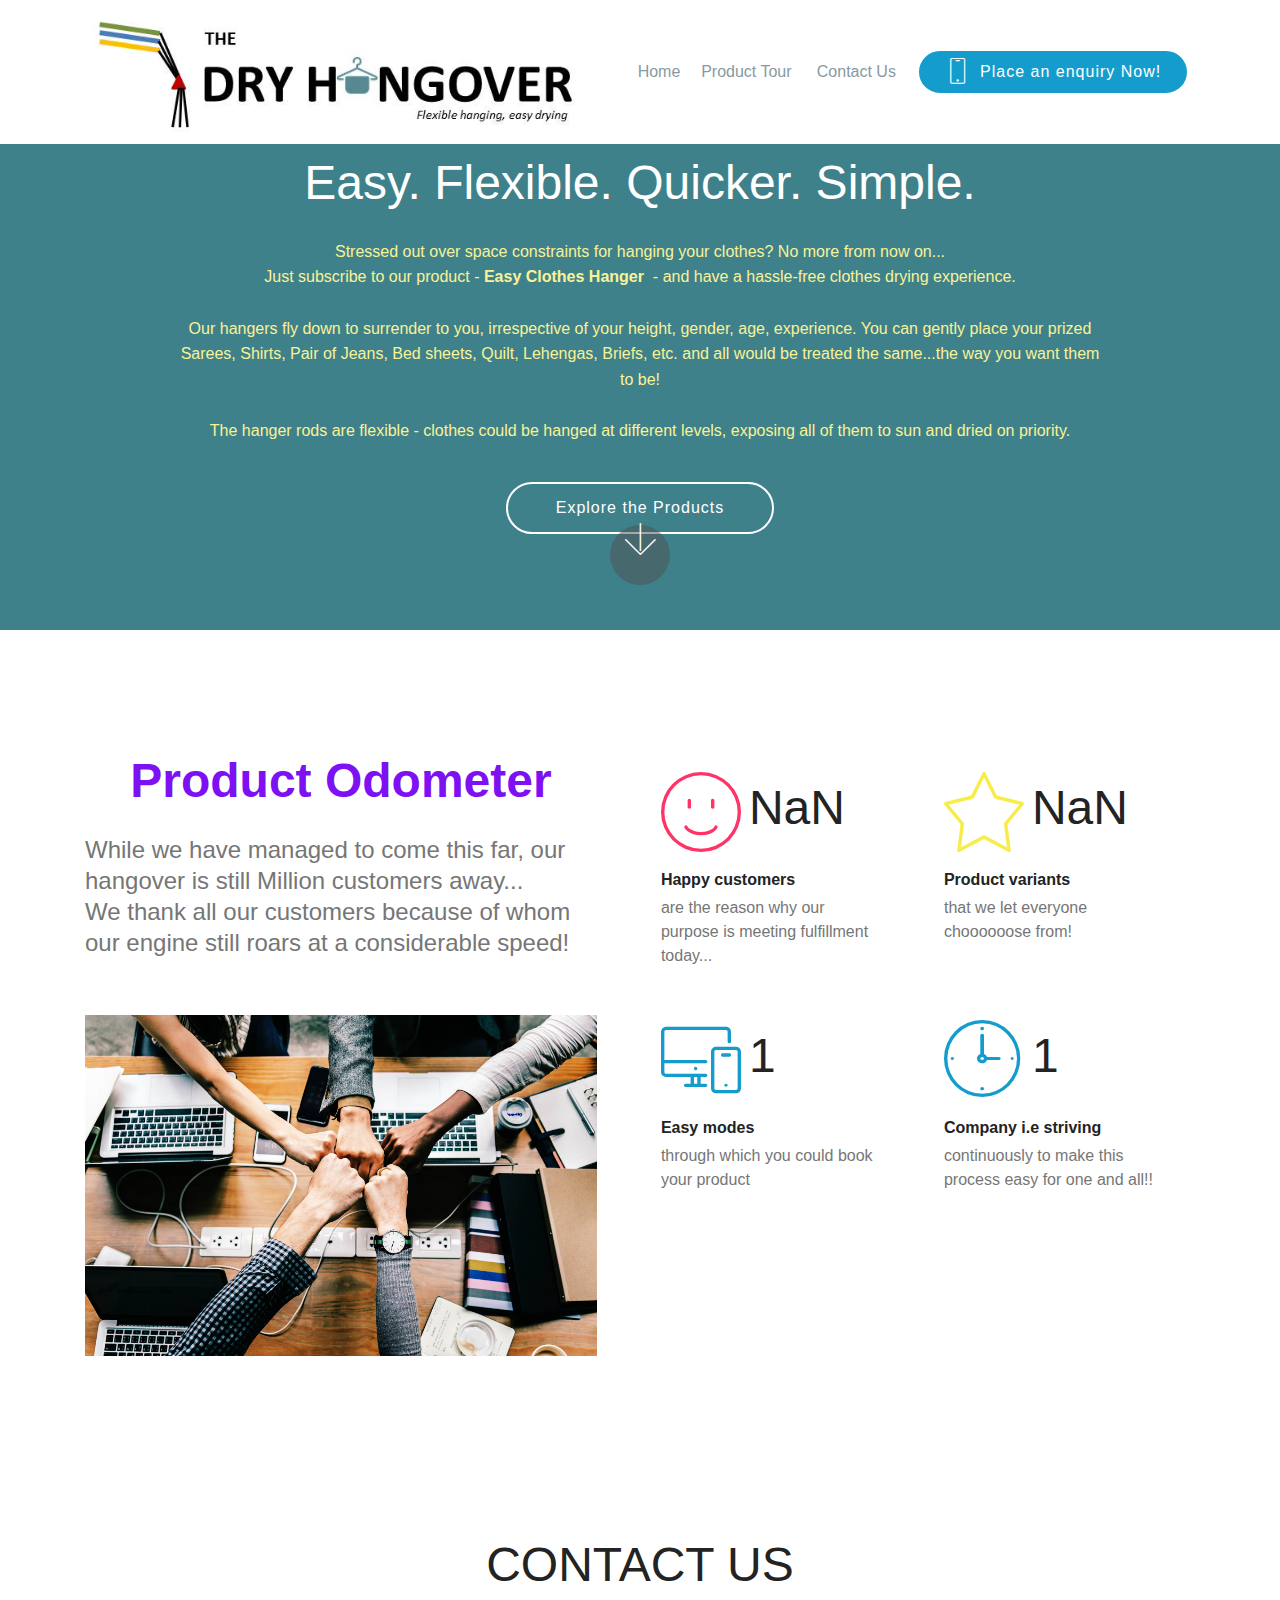
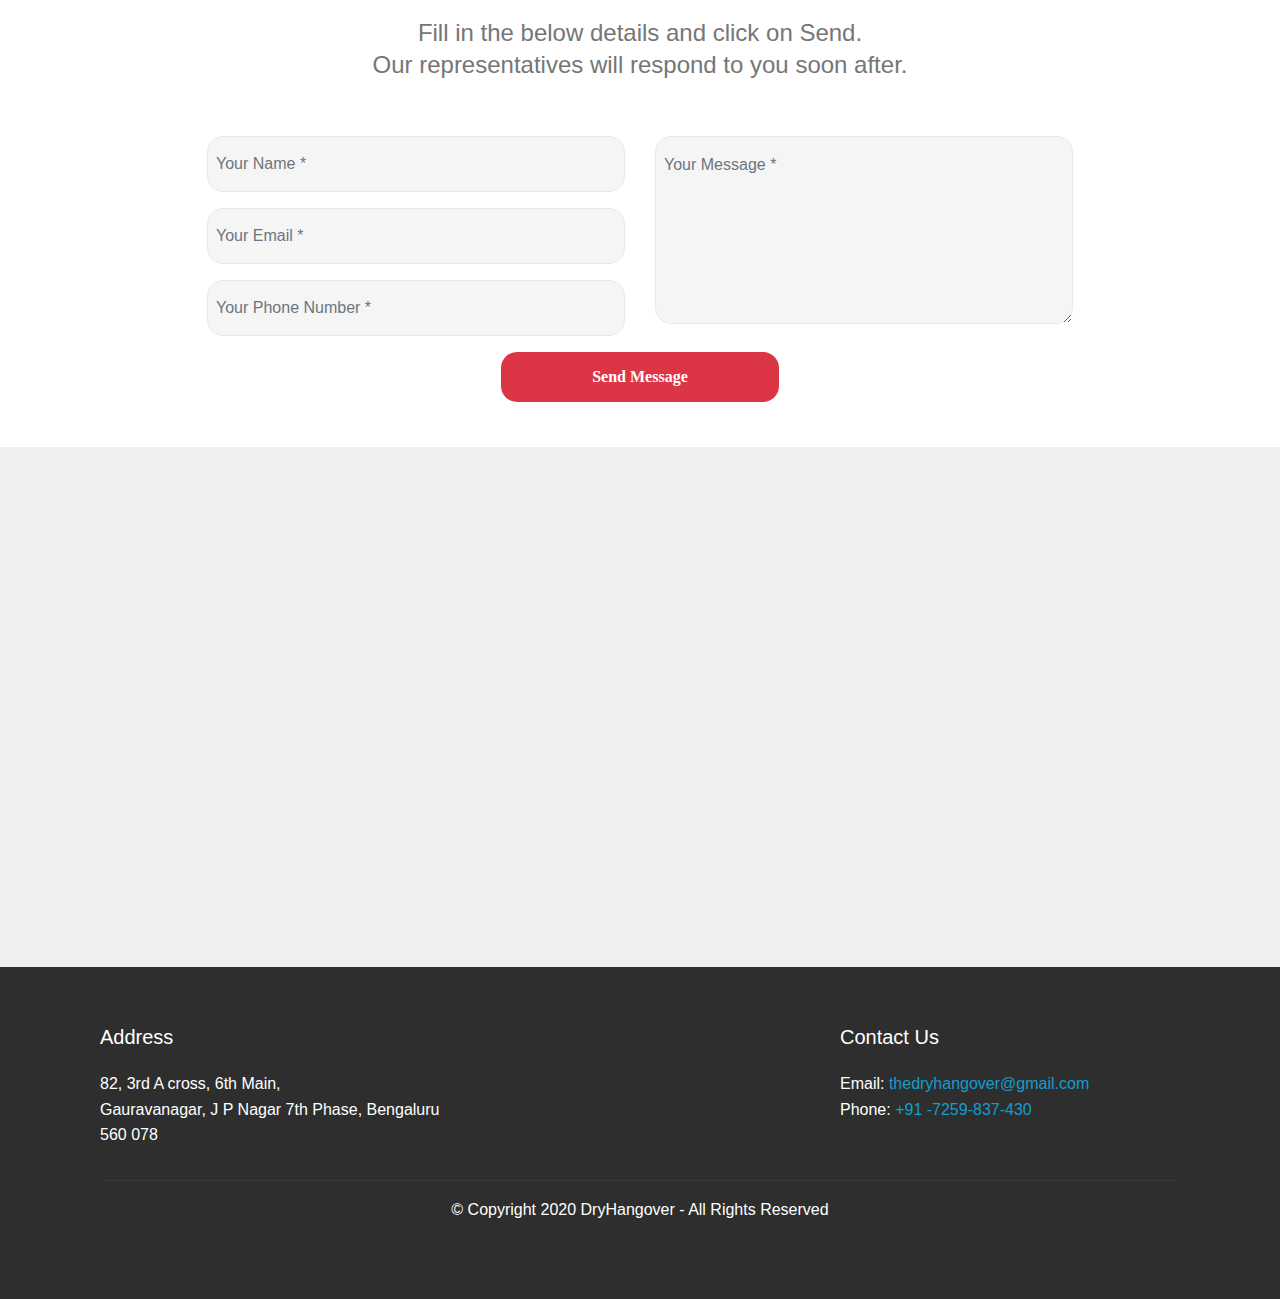
<file: index.html>
<!DOCTYPE html>
<html>

<head>
    <!-- Site made with DryHangover Website Builder v4.12.3, https://DryHangover.com -->
    <meta charset="UTF-8" />
    <meta http-equiv="X-UA-Compatible" content="IE=edge" />
    <meta name="generator" content="DryHangover v4.12.3, DryHangover.com" />
    <meta name="viewport" content="width=device-width, initial-scale=1, minimum-scale=1" />
    <link rel="shortcut icon" href="assets/images/logo-1-617x157.jpg" type="image/x-icon" />
    <meta name="description" content="" />

    <title>Home</title>
    <link rel="stylesheet" href="assets/web/assets/mobirise-icons/mobirise-icons.css" />
    <link rel="stylesheet" href="assets/bootstrap/css/bootstrap.min.css" />
    <link rel="stylesheet" href="assets/bootstrap/css/bootstrap-grid.min.css" />
    <link rel="stylesheet" href="assets/bootstrap/css/bootstrap-reboot.min.css" />
    <link rel="stylesheet" href="assets/socicon/css/styles.css" />
    <link rel="stylesheet" href="assets/dropdown/css/style.css" />
    <link rel="stylesheet" href="assets/tether/tether.min.css" />
    <link rel="stylesheet" href="assets/theme/css/style.css" />
    <link rel="preload" as="style" href="assets/mobirise/css/mbr-additional.css" />
    <link rel="stylesheet" href="assets/mobirise/css/mbr-additional.css" type="text/css" />
    <style>
        .contact-form {

            width: 70%;
        }

        .contact-form .form-control {
            border-radius: 1rem;
        }

        .contact-form form .row {
            margin-bottom: -7%;
        }

        .contact-form .btnContact {
            border: none;
            border-radius: 1rem;
            padding: 1.5% 10.5%;
            background: #dc3545;
            font-weight: 600;
            color: #fff;
            cursor: pointer;
        }

        .btnContactSubmit {
            width: 50%;
            border-radius: 1rem;
            padding: 1.5%;
            color: #fff;
            background-color: #0062cc;
            border: none;
            cursor: pointer;
        }
    </style>
</head>

<body>
    <section class="menu cid-qTkzRZLJNu" once="menu" id="menu1-0">
        <nav
            class="navbar navbar-expand beta-menu navbar-dropdown align-items-center navbar-fixed-top navbar-toggleable-sm">
            <button class="navbar-toggler navbar-toggler-right" type="button" data-toggle="collapse"
                data-target="#navbarSupportedContent" aria-controls="navbarSupportedContent" aria-expanded="false"
                aria-label="Toggle navigation">
                <div class="hamburger">
                    <span></span>
                    <span></span>
                    <span></span>
                    <span></span>
                </div>
            </button>
            <div class="menu-logo">
                <div class="navbar-brand">
                    <span class="navbar-logo">
                        <a href="index.html">
                            <img src="assets/images/logo-1-617x157.jpg" alt="The Dry Hangover"
                                title="Flexible Hanging, Easy Drying" style="height: 8rem;" />
                        </a>
                    </span>
                </div>
            </div>
            <div class="collapse navbar-collapse" id="navbarSupportedContent">
                <ul class="navbar-nav nav-dropdown" data-app-modern-menu="true">
                    <li class="nav-item">
                        <a class="nav-link link text-warning display-7" href="index.html#header2-1">&nbsp;Home</a>
                    </li>
                    <li class="nav-item">
                        <a class="nav-link link text-warning display-7" href="producttour.html">Product Tour</a>
                    </li>
                    <li class="nav-item">
                        <a class="nav-link link text-warning display-7" href="#bottom">&nbsp;Contact Us</a>
                    </li>
                </ul>
                <div class="navbar-buttons mbr-section-btn">
                    <a class="btn btn-sm btn-primary display-7" href="index.html#form1-5"><span
                            class="mbri-mobile mbr-iconfont mbr-iconfont-btn"></span>Place an enquiry Now!</a>
                </div>
            </div>
        </nav>
    </section>

    <section class="cid-qTkA127IK8" id="header2-1">
        <div class="container align-center">
            <div class="row justify-content-md-center">
                <div class="mbr-white col-md-10">
                    <h1 class="mbr-section-title mbr-bold pb-3 mbr-fonts-style display-7">
                        <br /><br />
                    </h1>
                    <h3 class="mbr-section-subtitle align-center mbr-light pb-3 mbr-fonts-style display-2">
                        Easy. Flexible. Quicker. Simple.
                    </h3>
                    <p class="mbr-text pb-3 mbr-fonts-style display-7">
                        Stressed out over space constraints for hanging your clothes? No
                        more from now on...<br />Just subscribe to our product -
                        <strong>Easy Clothes Hanger &nbsp;</strong>- and have a
                        hassle-free clothes drying experience.<br /><br />Our hangers fly
                        down to surrender to you, irrespective of your height, gender,
                        age, experience. You can gently place your prized Sarees, Shirts,
                        Pair of Jeans, Bed sheets, Quilt, Lehengas, Briefs, etc. and all
                        would be treated the same...the way you want them to be!<br /><br />The
                        hanger rods are flexible - clothes could be hanged at different
                        levels, exposing all of them to sun and dried on priority.
                    </p>
                    <div class="mbr-section-btn">
                        <a class="btn btn-md btn-white-outline display-4" href="producttour.html">Explore the
                            Products</a>
                    </div>
                </div>
            </div>
        </div>
        <div class="mbr-arrow hidden-sm-down" aria-hidden="true">
            <a href="#next">
                <i class="mbri-down mbr-iconfont"></i>
            </a>
        </div>
    </section>

    <section class="counters2 counters cid-rZs5iuIcrg" id="counters2-4">
        <div class="container pt-4 mt-2">
            <div class="media-container-row">
                <div class="media-block" style="width: 49%;">
                    <h2 class="mbr-section-title pb-3 align-left mbr-fonts-style display-2">
                        <strong>Product Odometer</strong>
                    </h2>
                    <h3 class="mbr-section-subtitle pb-5 align-left mbr-fonts-style display-5">
                        While we have managed to come this far, our hangover is still
                        Million customers away...<br />
                        We thank all our customers because of whom our engine still roars
                        at a considerable speed!
                    </h3>
                    <div class="mbr-figure">
                        <img src="assets/images/background6.jpg" />
                    </div>
                </div>
                <div class="cards-block">
                    <div class="cards-container">
                        <div class="card px-3 align-left col-12 col-md-6">
                            <div class="panel-item p-3">
                                <div class="card-img pb-3">
                                    <span class="mbr-iconfont pr-2 mbri-smile-face" style="
                        font-size: 80px;
                        color: rgb(255, 51, 102);
                        fill: rgb(255, 51, 102);
                      "></span>
                                    <h3 class="count py-3 mbr-fonts-style display-2">
                                        50+
                                    </h3>
                                </div>
                                <div class="card-text">
                                    <h4 class="mbr-content-title mbr-bold mbr-fonts-style display-7">
                                        Happy customers
                                    </h4>
                                    <p class="mbr-content-text mbr-fonts-style display-7">
                                        are the reason why our purpose is meeting fulfillment
                                        today...
                                    </p>
                                </div>
                            </div>
                        </div>
                        <div class="card px-3 align-left col-12 col-md-6">
                            <div class="panel-item p-3">
                                <div class="card-img pb-3">
                                    <span class="mbr-iconfont pr-2 mbri-star"
                                        style="color: rgb(247, 237, 74); fill: rgb(247, 237, 74);"></span>
                                    <h3 class="count py-3 mbr-fonts-style display-2">6+</h3>
                                </div>
                                <div class="card-text">
                                    <h4 class="mbr-content-title mbr-bold mbr-fonts-style display-7">
                                        Product variants
                                    </h4>
                                    <p class="mbr-content-text mbr-fonts-style display-7">
                                        that we let everyone choooooose from!
                                    </p>
                                </div>
                            </div>
                        </div>
                        <div class="card px-3 align-left col-12 col-md-6">
                            <div class="panel-item p-3">
                                <div class="card-img pb-3">
                                    <span class="mbri-responsive mbr-iconfont pr-2"></span>
                                    <h3 class="count py-3 mbr-fonts-style display-2">2</h3>
                                </div>
                                <div class="card-text">
                                    <h4 class="mbr-content-title mbr-bold mbr-fonts-style display-7">
                                        Easy modes
                                    </h4>
                                    <p class="mbr-content-text mbr-fonts-style display-7">
                                        through which you could book your product
                                    </p>
                                </div>
                            </div>
                        </div>
                        <div class="card px-3 align-left col-12 col-md-6">
                            <div class="panel-item p-3">
                                <div class="card-img pb-3">
                                    <span class="mbr-iconfont pr-2 mbri-clock"></span>
                                    <h3 class="count py-3 mbr-fonts-style display-2">1</h3>
                                </div>
                                <div class="card-texts">
                                    <h4 class="mbr-content-title mbr-bold mbr-fonts-style display-7">
                                        Company i.e striving
                                    </h4>
                                    <p class="mbr-content-text mbr-fonts-style display-7">
                                        continuously to make this process easy for one and all!!
                                    </p>
                                </div>
                            </div>
                        </div>
                    </div>
                </div>
            </div>
        </div>
    </section>

    <section class="mbr-section form1 cid-rZsMLXj8GE" id="form1-5">
        <div class="container">
            <div class="row justify-content-center">
                <div class="title col-12 col-lg-8">
                    <h2 class="mbr-section-title align-center pb-3 mbr-fonts-style display-2">
                        CONTACT US
                    </h2>
                    <h3 class="mbr-section-subtitle align-center mbr-light pb-3 mbr-fonts-style display-5">
                        Fill in the below details and click on Send.<br />Our
                        representatives will respond to you soon after.
                    </h3>
                </div>
            </div>
        </div>
        <div class="container contact-form">

            <form action="https://formsubmit.io/send/7b4425fa-eeb4-4247-9772-61c3972fc485" method="POST">
                <input name="_formsubmit_id" type="text" style="display:none">
                <div class="row">

                    <div class="col-md-6">
                        <div class="form-group">
                            <input type="text" name="txtName" class="form-control" placeholder="Your Name *" value=""
                                required />
                        </div>
                        <div class="form-group">
                            <input type="email" name="txtEmail" class="form-control" placeholder="Your Email *" value=""
                                required />
                        </div>
                        <div class="form-group">
                            <input type="tel" name="txtPhone" class="form-control" placeholder="Your Phone Number *"
                                value="" required />
                        </div>

                    </div>
                    <div class="col-md-6">
                        <div class="form-group">
                            <textarea name="txtMsg" class="form-control" placeholder="Your Message *"
                                style="width: 100%; height: 150px;" required></textarea>
                        </div>
                    </div>
                    <div class="form-group col-md-12 text-center">
                        <input type="submit" name="btnSubmit" class="btnContact" value="Send Message" />
                    </div>
                </div>
            </form>
        </div>
    </section>

    <section class="map2 cid-rZsNJmrORm" id="map2-6">
        <div class="container">
            <div class="media-container-row">
                <div class="col-md-8">
                    <div class="google-map">
                        <iframe frameborder="0" style="border: 0;"
                            src="https://www.google.com/maps/embed?pb=!1m14!1m12!1m3!1d15555.809455620778!2d77.5963265!3d12.91078325!2m3!1f0!2f0!3f0!3m2!1i1024!2i768!4f13.1!5e0!3m2!1sen!2sin!4v1589916253617!5m2!1sen!2sin"
                            allowfullscreen=""></iframe>
                    </div>
                </div>
            </div>
        </div>
    </section>

    <section class="cid-qTkAaeaxX5" id="footer1-2">
        <div class="container">
            <div class="media-container-row content text-white " style="justify-content: space-between;">

                <div class="col-12 col-md-4 mbr-fonts-style display-7">
                    <h5 class="pb-3">
                        Address
                    </h5>
                    <p class="mbr-text">
                        82, 3rd A cross, 6th Main,<br />Gauravanagar, J P Nagar 7th Phase,
                        Bengaluru 560 078
                    </p>
                </div>
                <div class="col-12 col-md-4 mbr-fonts-style display-4">
                    <h5 class="pb-3">
                        Contact Us
                    </h5>
                    <p class="mbr-text">
                        Email:<a href="mailto:thedryhangover@gmail.com"> thedryhangover@gmail.com</a> &nbsp;<br />
                        Phone: <a href="tel:+917259837430">+91 -7259-837-430</a>
                    </p>
                </div>


            </div>
            <div class="footer-lower">
                <div class="media-container-row">
                    <div class="col-sm-12">
                        <hr />
                    </div>
                </div>
                <div class="media-container-row mbr-white">
                    <div class="col-sm-6 copyright">
                        <p class="mbr-text mbr-fonts-style display-7" style="text-align: center;">
                            © Copyright 2020 DryHangover - All Rights Reserved
                        </p>
                    </div>
                    <!-- <div class="col-md-6">
                            <div class="social-list align-right">
                                <div class="soc-item">
                                    <a href="https://twitter.com/DryHangover" target="_blank">
                                        <span class="socicon-twitter socicon mbr-iconfont mbr-iconfont-social"></span>
                                    </a>
                                </div>
                                <div class="soc-item">
                                    <a href="https://www.facebook.com/pages/DryHangover/1616226671953247" target="_blank">
                                        <span class="socicon-facebook socicon mbr-iconfont mbr-iconfont-social"></span>
                                    </a>
                                </div>
                                <div class="soc-item">
                                    <a href="https://www.youtube.com/c/DryHangover" target="_blank">
                                        <span class="socicon-youtube socicon mbr-iconfont mbr-iconfont-social"></span>
                                    </a>
                                </div>
                                <div class="soc-item">
                                    <a href="https://instagram.com/DryHangover" target="_blank">
                                        <span class="socicon-instagram socicon mbr-iconfont mbr-iconfont-social"></span>
                                    </a>
                                </div>
                                <div class="soc-item">
                                    <a href="https://plus.google.com/u/0/+DryHangover" target="_blank">
                                        <span class="socicon-googleplus socicon mbr-iconfont mbr-iconfont-social"></span>
                                    </a>
                                </div>
                                <div class="soc-item">
                                    <a href="https://www.behance.net/DryHangover" target="_blank">
                                        <span class="socicon-behance socicon mbr-iconfont mbr-iconfont-social"></span>
                                    </a>
                                </div>
                            </div>
                        </div> -->
                </div>
            </div>
        </div>
    </section>

    <script src="assets/web/assets/jquery/jquery.min.js"></script>
    <script src="assets/popper/popper.min.js"></script>
    <script src="assets/bootstrap/js/bootstrap.min.js"></script>
    <script src="assets/smoothscroll/smooth-scroll.js"></script>
    <script src="assets/dropdown/js/nav-dropdown.js"></script>
    <script src="assets/dropdown/js/navbar-dropdown.js"></script>
    <script src="assets/touchswipe/jquery.touch-swipe.min.js"></script>
    <script src="assets/viewportchecker/jquery.viewportchecker.js"></script>
    <script src="assets/tether/tether.min.js"></script>
    <script src="assets/theme/js/script.js"></script>
    <script src="assets/formoid/formoid.min.js"></script>
</body>

</html>
</file>
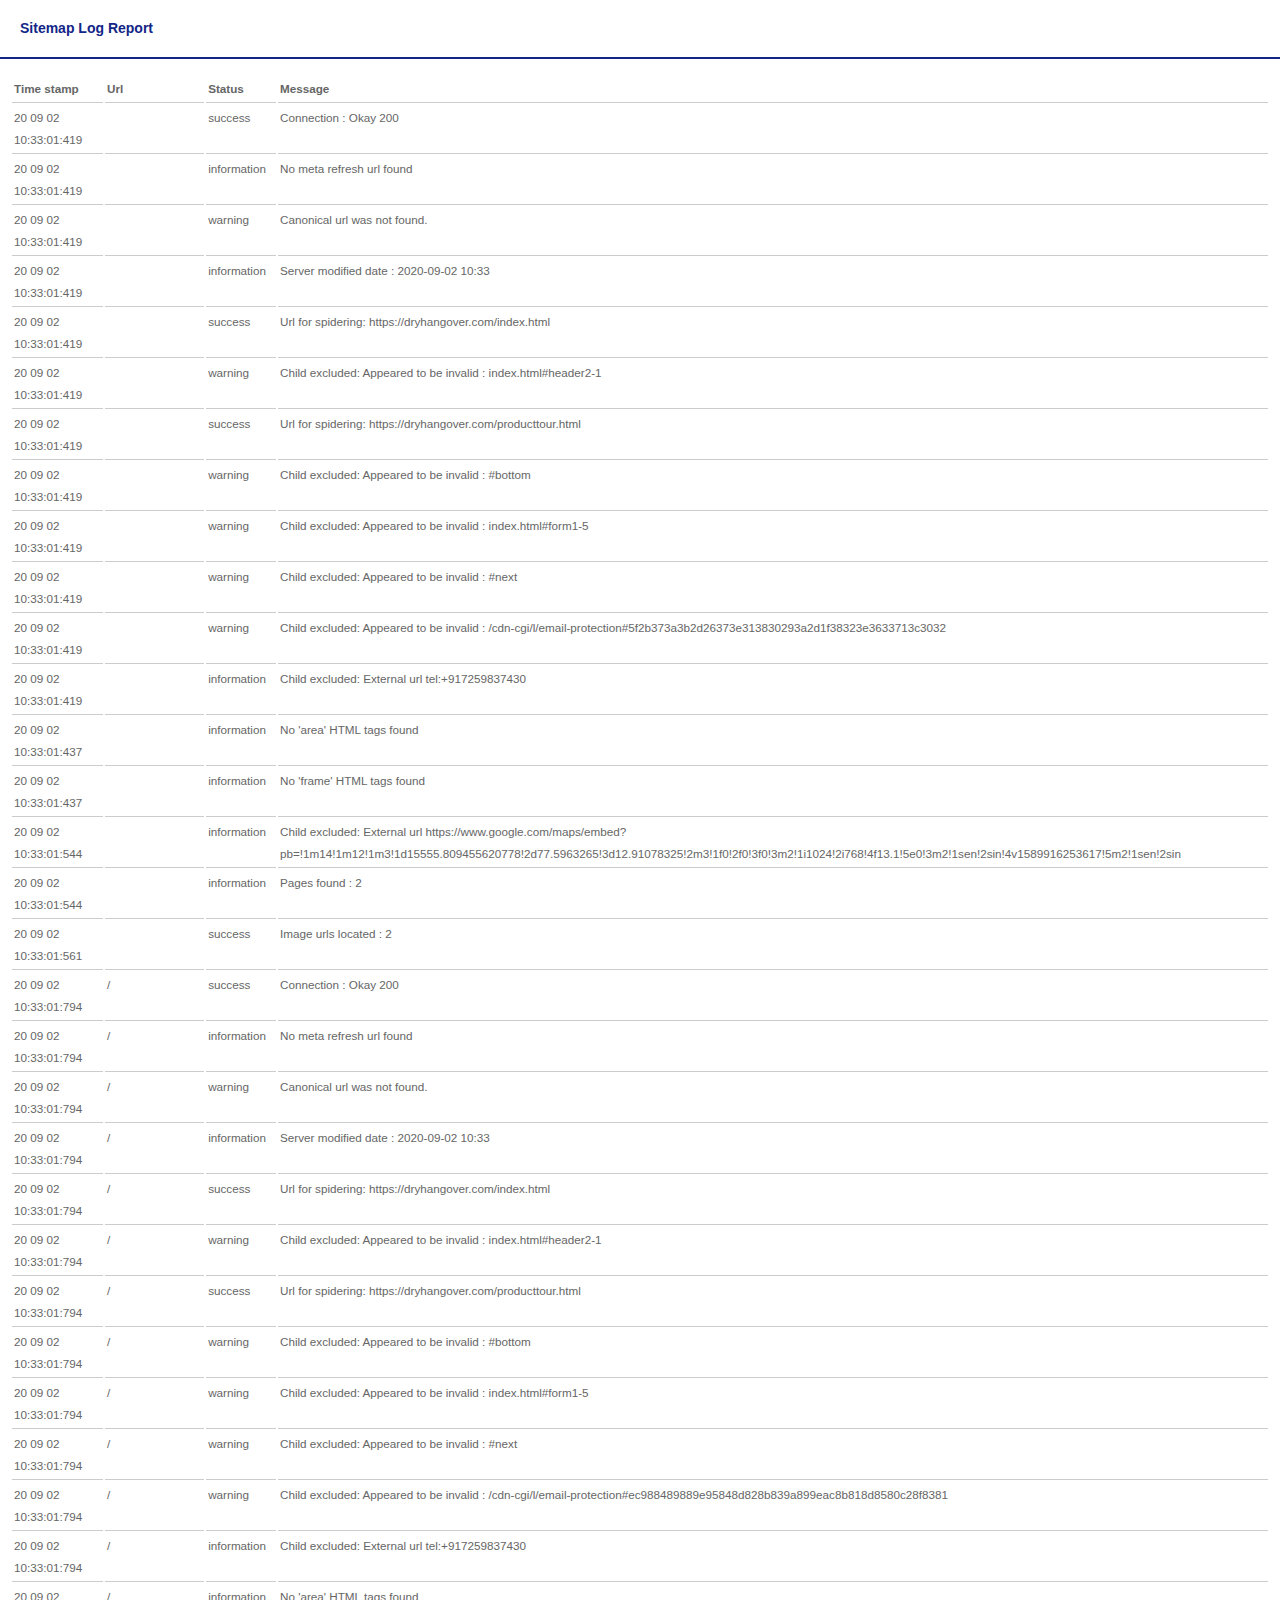
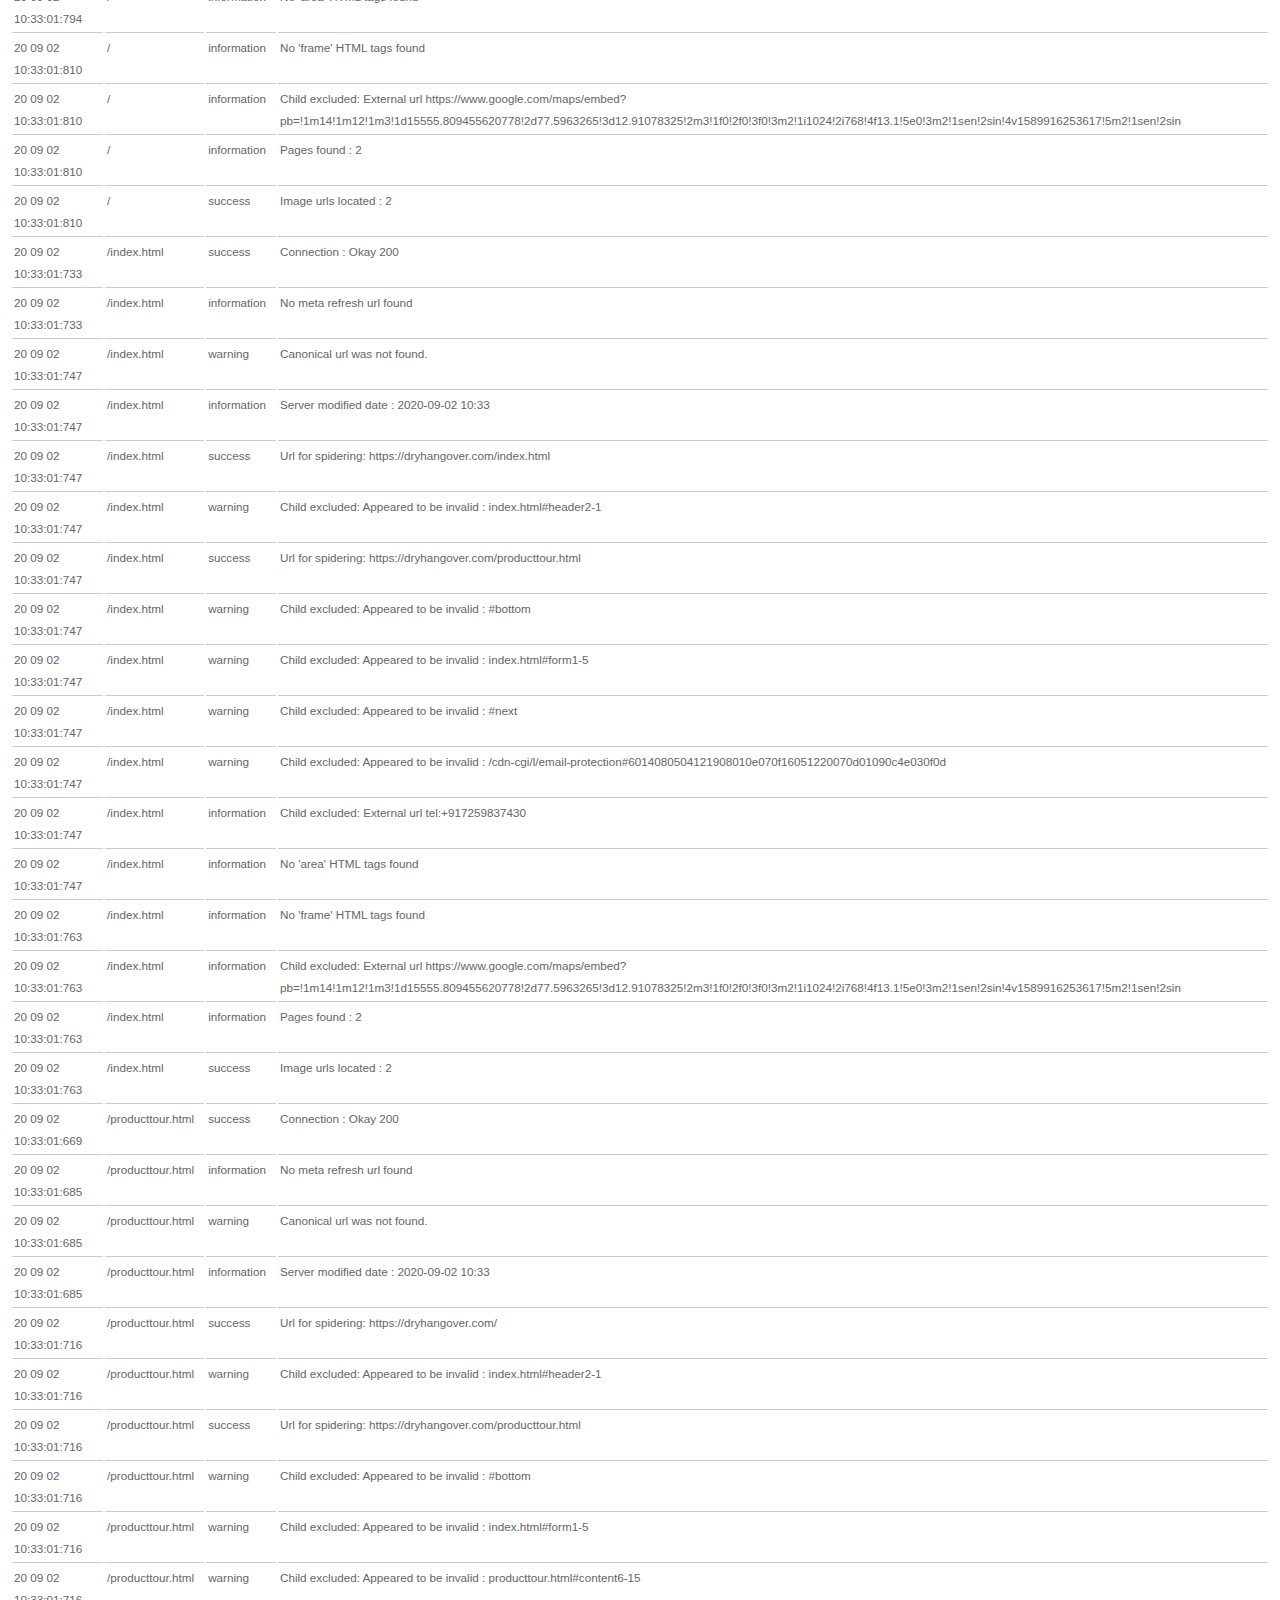
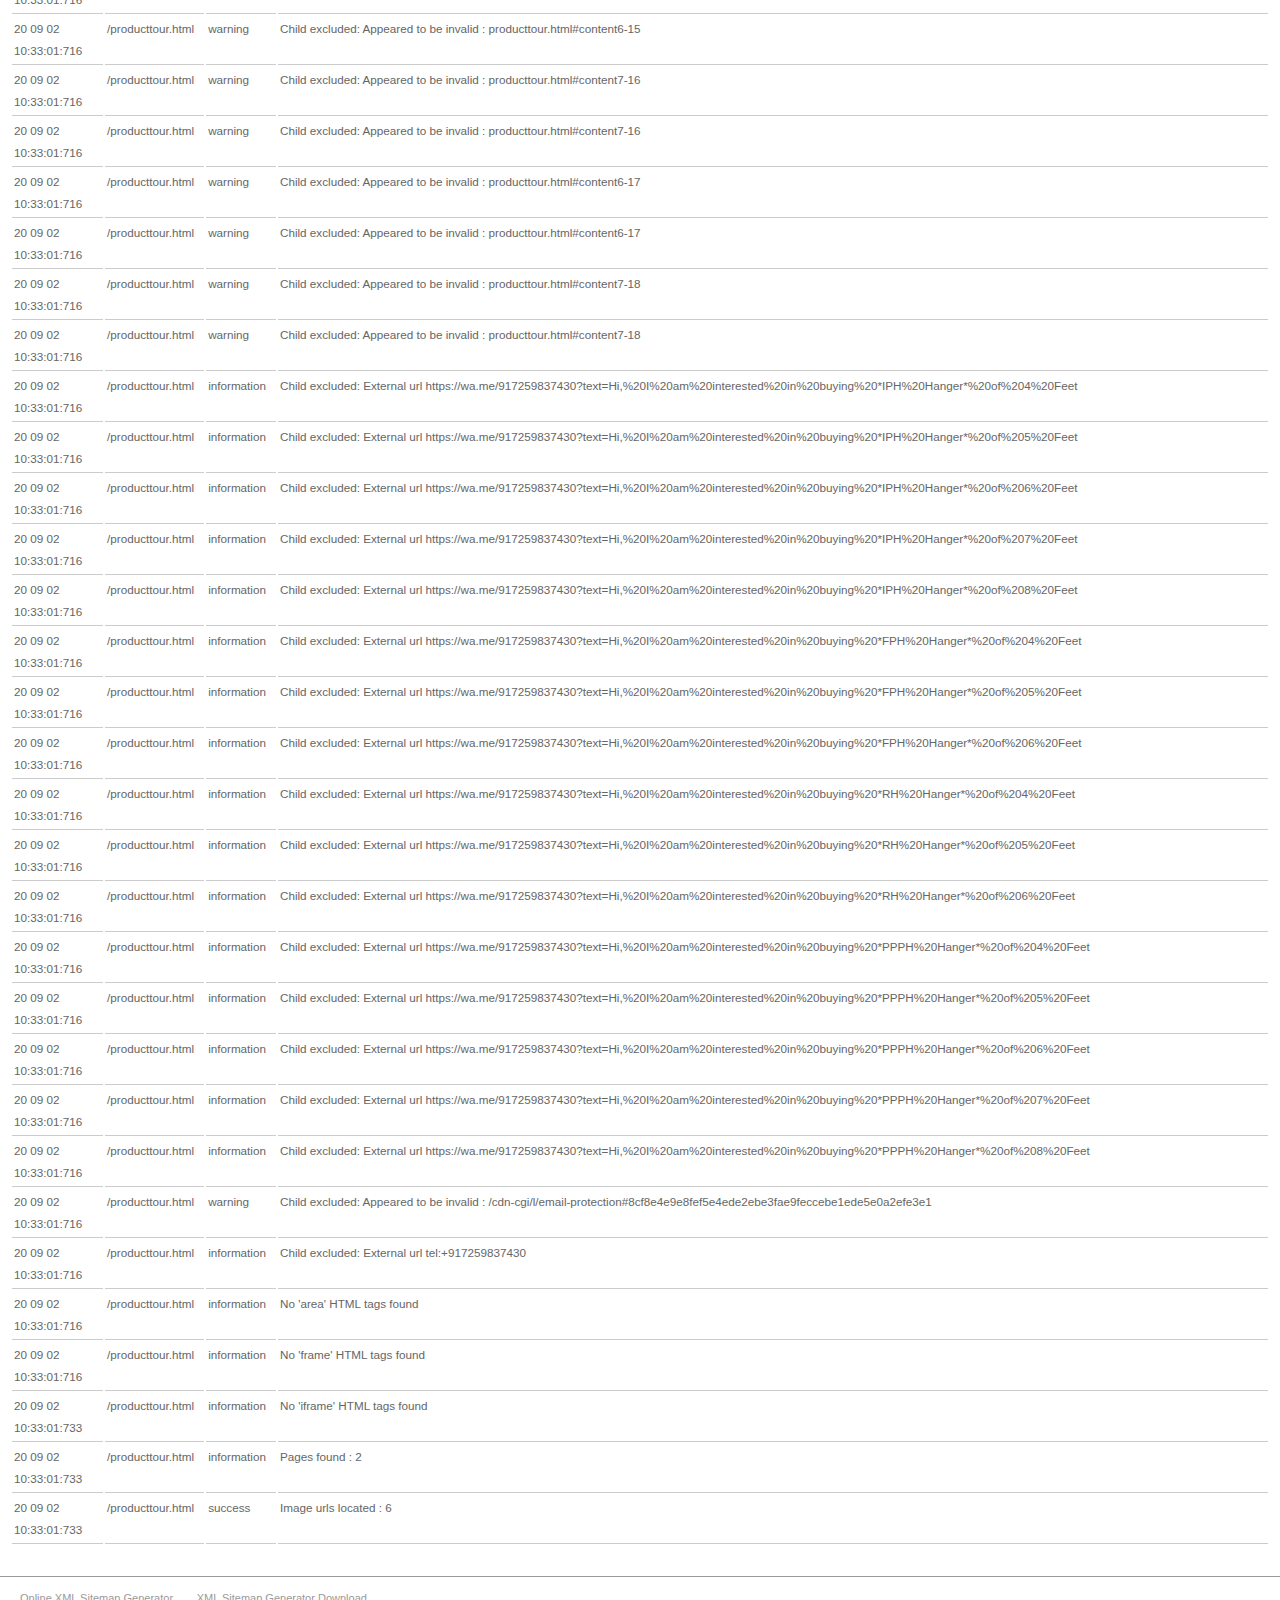
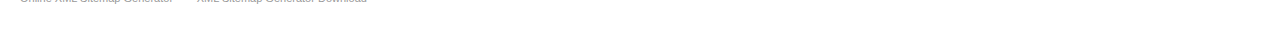
<file: log.htm>
<!DOCTYPE html PUBLIC "-//W3C//DTD XHTML 1.0 Transitional//EN" "http://www.w3.org/TR/xhtml1/DTD/xhtml1-transitional.dtd">

<html xmlns="http://www.w3.org/1999/xhtml">
<head>
    <title>Sitemap Log Report</title>
    <meta id="MetaDescription" name="description" content="Sitemap created using Xml Sitemap Generator .org - the free online Google XML sitemap generator" />
    <meta id="MetaKeywords" name="keywords" content="XML Sitemap Generator" />
    <meta content="Xml Sitemap Generator .org" name="Author" />
    <style>
        body, head, #xsg {margin:0px 0px 0px 0px; line-height:22px; color:#666666; width:100%; padding:0px 0px 0px 0px; 
                          font-family : Tahoma, Verdana,   Arial, sans-serif; font-size:13px;}
        
        #xsg ul li a {font-weight:bold; }
        #xsg ul ul li a {font-weight:normal; }
        #xsg a {text-decoration:none; }
        #xsg p {margin:10px 0px 10px 0px;}
        #xsg ul {list-style:square; }
        #xsg li {}
        #xsg th { text-align:left; vertical-align:top; font-size: 0.9em;padding:2px 10px 2px 2px; border-bottom:1px solid #CCCCCC; border-collapse:collapse;}
        #xsg td { text-align:left; vertical-align:top;font-size: 0.9em; padding:2px 10px 2px 2px; border-bottom:1px solid #CCCCCC; border-collapse:collapse;}
        
        #xsg .title {font-size: 0.9em;  color:#132687;  display:inline;}
        #xsg .url {font-size: 0.7em; color:#999999;}
        
        #xsgHeader { width:100%; float:left; margin:0px 0px 5px 0px; border-bottom:2px solid #132687; }
        #xsgHeader h1 {  padding:0px 0px 0px 20px ; float:left;}
        #xsgHeader h1 a {color:#132687; font-size:14px; text-decoration:none;cursor:default;}
        #xsgBody {padding:10px;float:left;}
        #xsgFooter { color:#999999; width:100%; float:left; margin:20px 0px 15px 0px; border-top:1px solid #999999;padding: 10px 0px 10px 0px; }
        #xsgFooter a {color:#999999; font-size:11px; text-decoration:none;   }    
        #xsgFooter span {color:#999999; font-size:11px; text-decoration:none; margin-left:20px; }  
    </style>
</head>
<body>
<div id="xsg">
<div id="xsgHeader">
    <h1><a href="https://XmlSitemapGenerator.org/sitemap-generator.aspx" title="XML Sitemap Generator">Sitemap Log Report</a></h1>
</div>
<div id="xsgBody">


<table><tr><th>Time stamp</th><th>Url</th><th>Status</th><th>Message</th></tr><tr><td>20 09 02 10:33:01:419</td><td></td><td>success</td><td>Connection : Okay 200</td></tr><tr><td>20 09 02 10:33:01:419</td><td></td><td>information</td><td>No meta refresh url found</td></tr><tr><td>20 09 02 10:33:01:419</td><td></td><td>warning</td><td>Canonical url was not found.</td></tr><tr><td>20 09 02 10:33:01:419</td><td></td><td>information</td><td>Server modified date : 2020-09-02 10:33</td></tr><tr><td>20 09 02 10:33:01:419</td><td></td><td>success</td><td>Url for spidering: https://dryhangover.com/index.html</td></tr><tr><td>20 09 02 10:33:01:419</td><td></td><td>warning</td><td>Child excluded: Appeared to be invalid : index.html#header2-1</td></tr><tr><td>20 09 02 10:33:01:419</td><td></td><td>success</td><td>Url for spidering: https://dryhangover.com/producttour.html</td></tr><tr><td>20 09 02 10:33:01:419</td><td></td><td>warning</td><td>Child excluded: Appeared to be invalid : #bottom</td></tr><tr><td>20 09 02 10:33:01:419</td><td></td><td>warning</td><td>Child excluded: Appeared to be invalid : index.html#form1-5</td></tr><tr><td>20 09 02 10:33:01:419</td><td></td><td>warning</td><td>Child excluded: Appeared to be invalid : #next</td></tr><tr><td>20 09 02 10:33:01:419</td><td></td><td>warning</td><td>Child excluded: Appeared to be invalid : /cdn-cgi/l/email-protection#5f2b373a3b2d26373e313830293a2d1f38323e3633713c3032</td></tr><tr><td>20 09 02 10:33:01:419</td><td></td><td>information</td><td>Child excluded: External url tel:+917259837430</td></tr><tr><td>20 09 02 10:33:01:437</td><td></td><td>information</td><td>No 'area' HTML tags found</td></tr><tr><td>20 09 02 10:33:01:437</td><td></td><td>information</td><td>No 'frame' HTML tags found</td></tr><tr><td>20 09 02 10:33:01:544</td><td></td><td>information</td><td>Child excluded: External url https://www.google.com/maps/embed?pb=!1m14!1m12!1m3!1d15555.809455620778!2d77.5963265!3d12.91078325!2m3!1f0!2f0!3f0!3m2!1i1024!2i768!4f13.1!5e0!3m2!1sen!2sin!4v1589916253617!5m2!1sen!2sin</td></tr><tr><td>20 09 02 10:33:01:544</td><td></td><td>information</td><td>Pages found : 2</td></tr><tr><td>20 09 02 10:33:01:561</td><td></td><td>success</td><td>Image urls located : 2</td></tr><tr><td>20 09 02 10:33:01:794</td><td>/</td><td>success</td><td>Connection : Okay 200</td></tr><tr><td>20 09 02 10:33:01:794</td><td>/</td><td>information</td><td>No meta refresh url found</td></tr><tr><td>20 09 02 10:33:01:794</td><td>/</td><td>warning</td><td>Canonical url was not found.</td></tr><tr><td>20 09 02 10:33:01:794</td><td>/</td><td>information</td><td>Server modified date : 2020-09-02 10:33</td></tr><tr><td>20 09 02 10:33:01:794</td><td>/</td><td>success</td><td>Url for spidering: https://dryhangover.com/index.html</td></tr><tr><td>20 09 02 10:33:01:794</td><td>/</td><td>warning</td><td>Child excluded: Appeared to be invalid : index.html#header2-1</td></tr><tr><td>20 09 02 10:33:01:794</td><td>/</td><td>success</td><td>Url for spidering: https://dryhangover.com/producttour.html</td></tr><tr><td>20 09 02 10:33:01:794</td><td>/</td><td>warning</td><td>Child excluded: Appeared to be invalid : #bottom</td></tr><tr><td>20 09 02 10:33:01:794</td><td>/</td><td>warning</td><td>Child excluded: Appeared to be invalid : index.html#form1-5</td></tr><tr><td>20 09 02 10:33:01:794</td><td>/</td><td>warning</td><td>Child excluded: Appeared to be invalid : #next</td></tr><tr><td>20 09 02 10:33:01:794</td><td>/</td><td>warning</td><td>Child excluded: Appeared to be invalid : /cdn-cgi/l/email-protection#ec988489889e95848d828b839a899eac8b818d8580c28f8381</td></tr><tr><td>20 09 02 10:33:01:794</td><td>/</td><td>information</td><td>Child excluded: External url tel:+917259837430</td></tr><tr><td>20 09 02 10:33:01:794</td><td>/</td><td>information</td><td>No 'area' HTML tags found</td></tr><tr><td>20 09 02 10:33:01:810</td><td>/</td><td>information</td><td>No 'frame' HTML tags found</td></tr><tr><td>20 09 02 10:33:01:810</td><td>/</td><td>information</td><td>Child excluded: External url https://www.google.com/maps/embed?pb=!1m14!1m12!1m3!1d15555.809455620778!2d77.5963265!3d12.91078325!2m3!1f0!2f0!3f0!3m2!1i1024!2i768!4f13.1!5e0!3m2!1sen!2sin!4v1589916253617!5m2!1sen!2sin</td></tr><tr><td>20 09 02 10:33:01:810</td><td>/</td><td>information</td><td>Pages found : 2</td></tr><tr><td>20 09 02 10:33:01:810</td><td>/</td><td>success</td><td>Image urls located : 2</td></tr><tr><td>20 09 02 10:33:01:733</td><td>/index.html</td><td>success</td><td>Connection : Okay 200</td></tr><tr><td>20 09 02 10:33:01:733</td><td>/index.html</td><td>information</td><td>No meta refresh url found</td></tr><tr><td>20 09 02 10:33:01:747</td><td>/index.html</td><td>warning</td><td>Canonical url was not found.</td></tr><tr><td>20 09 02 10:33:01:747</td><td>/index.html</td><td>information</td><td>Server modified date : 2020-09-02 10:33</td></tr><tr><td>20 09 02 10:33:01:747</td><td>/index.html</td><td>success</td><td>Url for spidering: https://dryhangover.com/index.html</td></tr><tr><td>20 09 02 10:33:01:747</td><td>/index.html</td><td>warning</td><td>Child excluded: Appeared to be invalid : index.html#header2-1</td></tr><tr><td>20 09 02 10:33:01:747</td><td>/index.html</td><td>success</td><td>Url for spidering: https://dryhangover.com/producttour.html</td></tr><tr><td>20 09 02 10:33:01:747</td><td>/index.html</td><td>warning</td><td>Child excluded: Appeared to be invalid : #bottom</td></tr><tr><td>20 09 02 10:33:01:747</td><td>/index.html</td><td>warning</td><td>Child excluded: Appeared to be invalid : index.html#form1-5</td></tr><tr><td>20 09 02 10:33:01:747</td><td>/index.html</td><td>warning</td><td>Child excluded: Appeared to be invalid : #next</td></tr><tr><td>20 09 02 10:33:01:747</td><td>/index.html</td><td>warning</td><td>Child excluded: Appeared to be invalid : /cdn-cgi/l/email-protection#6014080504121908010e070f16051220070d01090c4e030f0d</td></tr><tr><td>20 09 02 10:33:01:747</td><td>/index.html</td><td>information</td><td>Child excluded: External url tel:+917259837430</td></tr><tr><td>20 09 02 10:33:01:747</td><td>/index.html</td><td>information</td><td>No 'area' HTML tags found</td></tr><tr><td>20 09 02 10:33:01:763</td><td>/index.html</td><td>information</td><td>No 'frame' HTML tags found</td></tr><tr><td>20 09 02 10:33:01:763</td><td>/index.html</td><td>information</td><td>Child excluded: External url https://www.google.com/maps/embed?pb=!1m14!1m12!1m3!1d15555.809455620778!2d77.5963265!3d12.91078325!2m3!1f0!2f0!3f0!3m2!1i1024!2i768!4f13.1!5e0!3m2!1sen!2sin!4v1589916253617!5m2!1sen!2sin</td></tr><tr><td>20 09 02 10:33:01:763</td><td>/index.html</td><td>information</td><td>Pages found : 2</td></tr><tr><td>20 09 02 10:33:01:763</td><td>/index.html</td><td>success</td><td>Image urls located : 2</td></tr><tr><td>20 09 02 10:33:01:669</td><td>/producttour.html</td><td>success</td><td>Connection : Okay 200</td></tr><tr><td>20 09 02 10:33:01:685</td><td>/producttour.html</td><td>information</td><td>No meta refresh url found</td></tr><tr><td>20 09 02 10:33:01:685</td><td>/producttour.html</td><td>warning</td><td>Canonical url was not found.</td></tr><tr><td>20 09 02 10:33:01:685</td><td>/producttour.html</td><td>information</td><td>Server modified date : 2020-09-02 10:33</td></tr><tr><td>20 09 02 10:33:01:716</td><td>/producttour.html</td><td>success</td><td>Url for spidering: https://dryhangover.com/</td></tr><tr><td>20 09 02 10:33:01:716</td><td>/producttour.html</td><td>warning</td><td>Child excluded: Appeared to be invalid : index.html#header2-1</td></tr><tr><td>20 09 02 10:33:01:716</td><td>/producttour.html</td><td>success</td><td>Url for spidering: https://dryhangover.com/producttour.html</td></tr><tr><td>20 09 02 10:33:01:716</td><td>/producttour.html</td><td>warning</td><td>Child excluded: Appeared to be invalid : #bottom</td></tr><tr><td>20 09 02 10:33:01:716</td><td>/producttour.html</td><td>warning</td><td>Child excluded: Appeared to be invalid : index.html#form1-5</td></tr><tr><td>20 09 02 10:33:01:716</td><td>/producttour.html</td><td>warning</td><td>Child excluded: Appeared to be invalid : producttour.html#content6-15</td></tr><tr><td>20 09 02 10:33:01:716</td><td>/producttour.html</td><td>warning</td><td>Child excluded: Appeared to be invalid : producttour.html#content6-15</td></tr><tr><td>20 09 02 10:33:01:716</td><td>/producttour.html</td><td>warning</td><td>Child excluded: Appeared to be invalid : producttour.html#content7-16</td></tr><tr><td>20 09 02 10:33:01:716</td><td>/producttour.html</td><td>warning</td><td>Child excluded: Appeared to be invalid : producttour.html#content7-16</td></tr><tr><td>20 09 02 10:33:01:716</td><td>/producttour.html</td><td>warning</td><td>Child excluded: Appeared to be invalid : producttour.html#content6-17</td></tr><tr><td>20 09 02 10:33:01:716</td><td>/producttour.html</td><td>warning</td><td>Child excluded: Appeared to be invalid : producttour.html#content6-17</td></tr><tr><td>20 09 02 10:33:01:716</td><td>/producttour.html</td><td>warning</td><td>Child excluded: Appeared to be invalid : producttour.html#content7-18</td></tr><tr><td>20 09 02 10:33:01:716</td><td>/producttour.html</td><td>warning</td><td>Child excluded: Appeared to be invalid : producttour.html#content7-18</td></tr><tr><td>20 09 02 10:33:01:716</td><td>/producttour.html</td><td>information</td><td>Child excluded: External url https://wa.me/917259837430?text=Hi,%20I%20am%20interested%20in%20buying%20*IPH%20Hanger*%20of%204%20Feet</td></tr><tr><td>20 09 02 10:33:01:716</td><td>/producttour.html</td><td>information</td><td>Child excluded: External url https://wa.me/917259837430?text=Hi,%20I%20am%20interested%20in%20buying%20*IPH%20Hanger*%20of%205%20Feet</td></tr><tr><td>20 09 02 10:33:01:716</td><td>/producttour.html</td><td>information</td><td>Child excluded: External url https://wa.me/917259837430?text=Hi,%20I%20am%20interested%20in%20buying%20*IPH%20Hanger*%20of%206%20Feet</td></tr><tr><td>20 09 02 10:33:01:716</td><td>/producttour.html</td><td>information</td><td>Child excluded: External url https://wa.me/917259837430?text=Hi,%20I%20am%20interested%20in%20buying%20*IPH%20Hanger*%20of%207%20Feet</td></tr><tr><td>20 09 02 10:33:01:716</td><td>/producttour.html</td><td>information</td><td>Child excluded: External url https://wa.me/917259837430?text=Hi,%20I%20am%20interested%20in%20buying%20*IPH%20Hanger*%20of%208%20Feet</td></tr><tr><td>20 09 02 10:33:01:716</td><td>/producttour.html</td><td>information</td><td>Child excluded: External url https://wa.me/917259837430?text=Hi,%20I%20am%20interested%20in%20buying%20*FPH%20Hanger*%20of%204%20Feet</td></tr><tr><td>20 09 02 10:33:01:716</td><td>/producttour.html</td><td>information</td><td>Child excluded: External url https://wa.me/917259837430?text=Hi,%20I%20am%20interested%20in%20buying%20*FPH%20Hanger*%20of%205%20Feet</td></tr><tr><td>20 09 02 10:33:01:716</td><td>/producttour.html</td><td>information</td><td>Child excluded: External url https://wa.me/917259837430?text=Hi,%20I%20am%20interested%20in%20buying%20*FPH%20Hanger*%20of%206%20Feet</td></tr><tr><td>20 09 02 10:33:01:716</td><td>/producttour.html</td><td>information</td><td>Child excluded: External url https://wa.me/917259837430?text=Hi,%20I%20am%20interested%20in%20buying%20*RH%20Hanger*%20of%204%20Feet</td></tr><tr><td>20 09 02 10:33:01:716</td><td>/producttour.html</td><td>information</td><td>Child excluded: External url https://wa.me/917259837430?text=Hi,%20I%20am%20interested%20in%20buying%20*RH%20Hanger*%20of%205%20Feet</td></tr><tr><td>20 09 02 10:33:01:716</td><td>/producttour.html</td><td>information</td><td>Child excluded: External url https://wa.me/917259837430?text=Hi,%20I%20am%20interested%20in%20buying%20*RH%20Hanger*%20of%206%20Feet</td></tr><tr><td>20 09 02 10:33:01:716</td><td>/producttour.html</td><td>information</td><td>Child excluded: External url https://wa.me/917259837430?text=Hi,%20I%20am%20interested%20in%20buying%20*PPPH%20Hanger*%20of%204%20Feet</td></tr><tr><td>20 09 02 10:33:01:716</td><td>/producttour.html</td><td>information</td><td>Child excluded: External url https://wa.me/917259837430?text=Hi,%20I%20am%20interested%20in%20buying%20*PPPH%20Hanger*%20of%205%20Feet</td></tr><tr><td>20 09 02 10:33:01:716</td><td>/producttour.html</td><td>information</td><td>Child excluded: External url https://wa.me/917259837430?text=Hi,%20I%20am%20interested%20in%20buying%20*PPPH%20Hanger*%20of%206%20Feet</td></tr><tr><td>20 09 02 10:33:01:716</td><td>/producttour.html</td><td>information</td><td>Child excluded: External url https://wa.me/917259837430?text=Hi,%20I%20am%20interested%20in%20buying%20*PPPH%20Hanger*%20of%207%20Feet</td></tr><tr><td>20 09 02 10:33:01:716</td><td>/producttour.html</td><td>information</td><td>Child excluded: External url https://wa.me/917259837430?text=Hi,%20I%20am%20interested%20in%20buying%20*PPPH%20Hanger*%20of%208%20Feet</td></tr><tr><td>20 09 02 10:33:01:716</td><td>/producttour.html</td><td>warning</td><td>Child excluded: Appeared to be invalid : /cdn-cgi/l/email-protection#8cf8e4e9e8fef5e4ede2ebe3fae9feccebe1ede5e0a2efe3e1</td></tr><tr><td>20 09 02 10:33:01:716</td><td>/producttour.html</td><td>information</td><td>Child excluded: External url tel:+917259837430</td></tr><tr><td>20 09 02 10:33:01:716</td><td>/producttour.html</td><td>information</td><td>No 'area' HTML tags found</td></tr><tr><td>20 09 02 10:33:01:716</td><td>/producttour.html</td><td>information</td><td>No 'frame' HTML tags found</td></tr><tr><td>20 09 02 10:33:01:733</td><td>/producttour.html</td><td>information</td><td>No 'iframe' HTML tags found</td></tr><tr><td>20 09 02 10:33:01:733</td><td>/producttour.html</td><td>information</td><td>Pages found : 2</td></tr><tr><td>20 09 02 10:33:01:733</td><td>/producttour.html</td><td>success</td><td>Image urls located : 6</td></tr></table><!--<guid value="14868323-453e-4d92-92f6-97d3e3f3629e" />--><!--Created using XmlSitemapGenerator.org - Free HTML, RSS and XML sitemap generator-->




</div>
<div id="xsgFooter">
<span></span><a href="https://XmlSitemapGenerator.org/sitemap-generator.aspx" target="_blank" title="Online XML Sitemap Generator">Online XML Sitemap Generator</a>
<span></span><a href="http://g-mapper.co.uk/sitemap-generator.aspx" target="_blank" title="XML Sitemap Generator Download" class="trackProduct">XML Sitemap Generator Download</a>
</div>
</div>

</body>
</html>
</file>
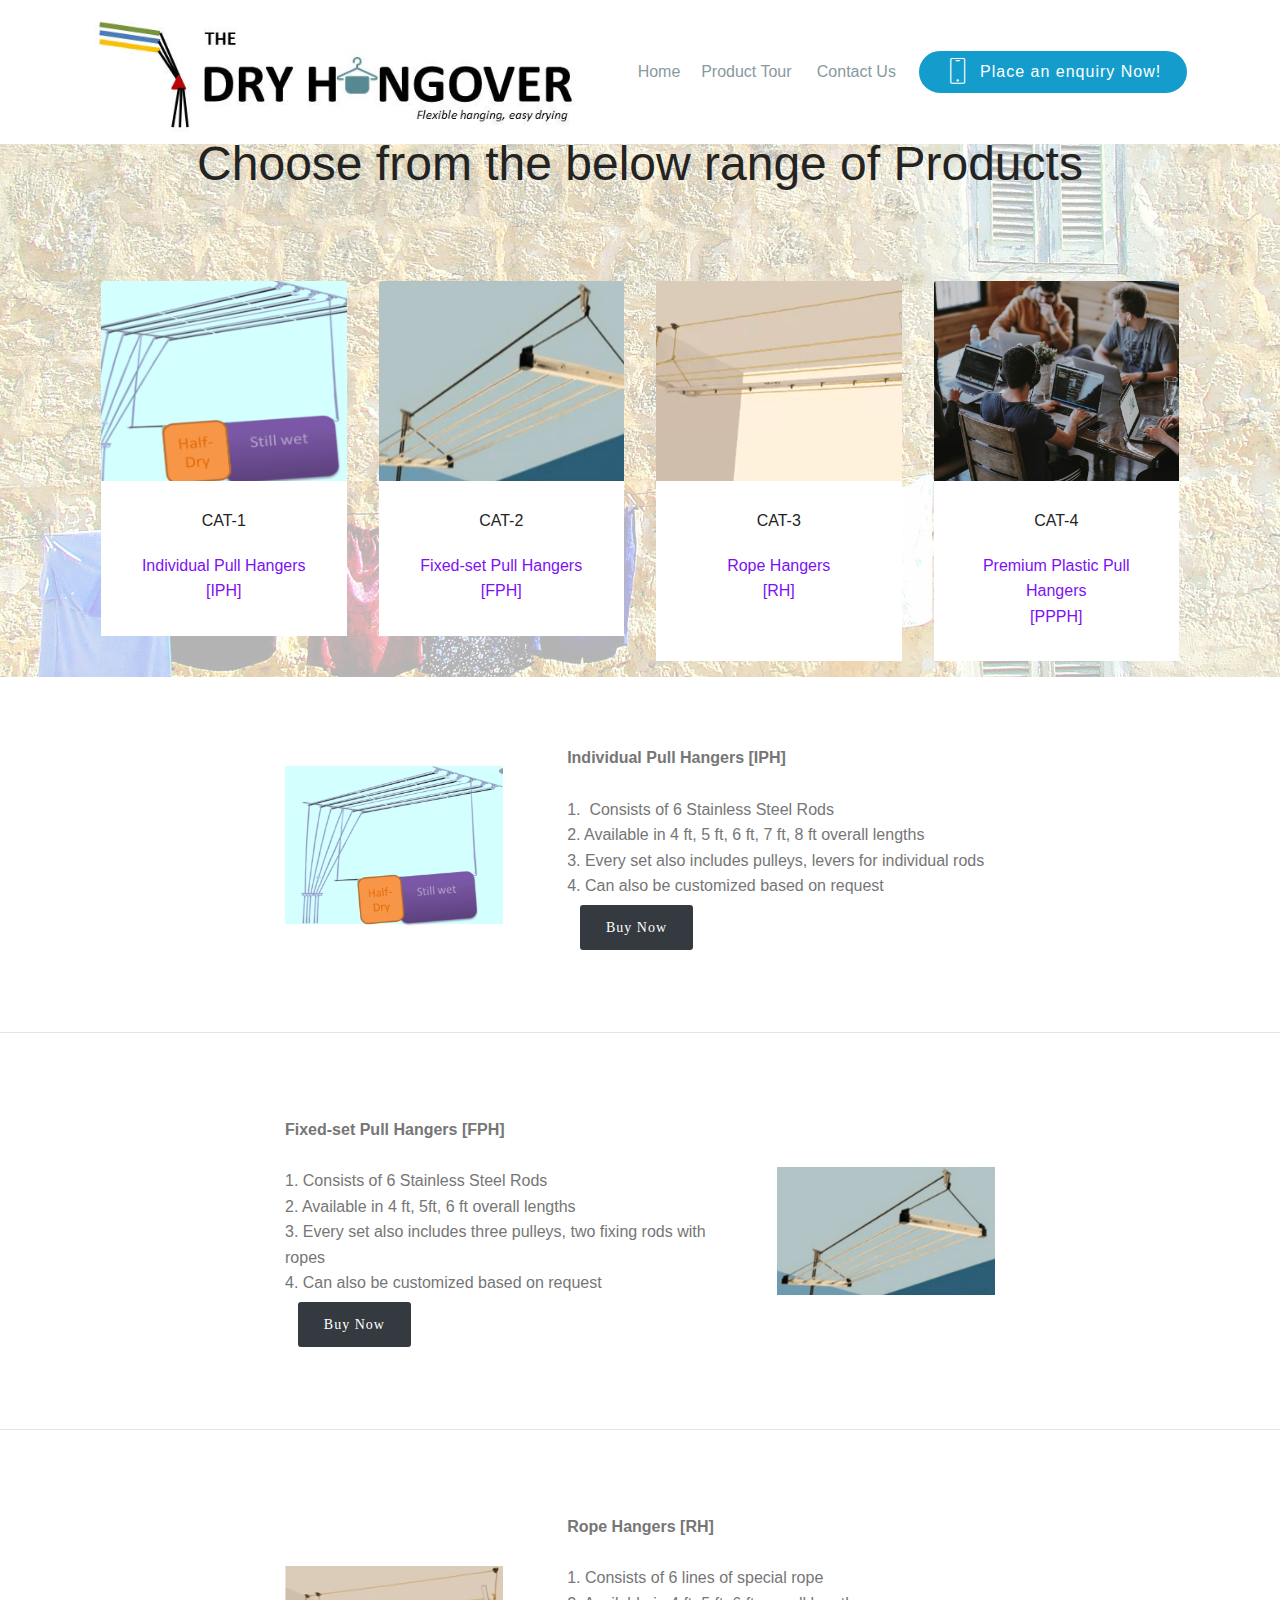
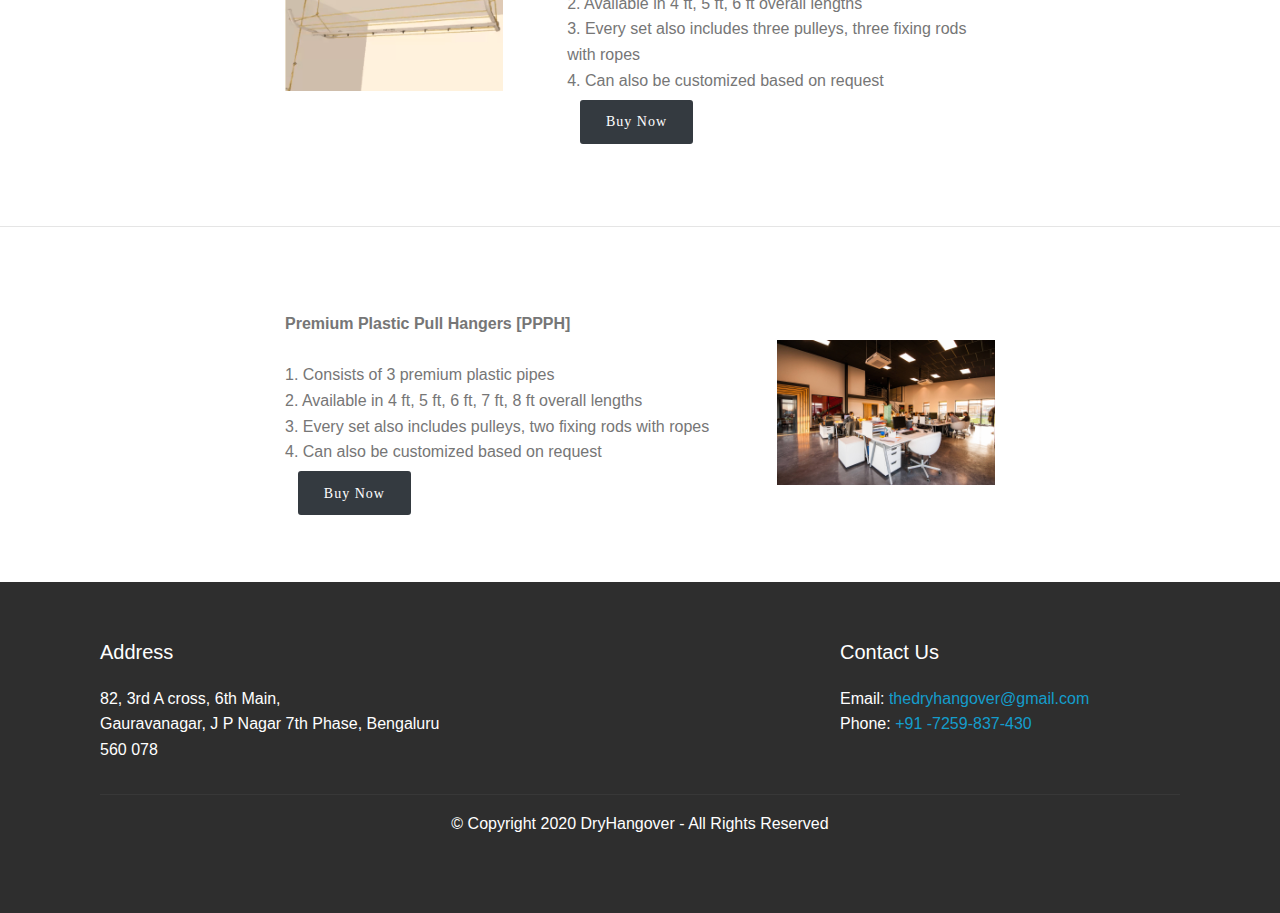
<file: producttour.html>
<!DOCTYPE html>
<html>

<head>
    <meta name="title" content="DryHangover">
    <meta name="description" content="Our hangers fly down to surrender to you, irrespective of your height, gender, age, experience. You can gently place your prized Sarees, Shirts, Pair of Jeans, Bedsheets, Quilt, Lehengas, Briefs, etc. and all would be treated the same...the way you want them to be!">
    <meta name="keywords" content="hangers,dry hangers,clothes,Sarees,shirts,jeans,quilt,lehengas,briefs,hang,cloth hanger">
    <meta name="robots" content="index, follow">
    <meta http-equiv="Content-Type" content="text/html; charset=utf-8">
    <meta name="language" content="English">
    <meta name="author" content="Venkata Harish Kumar Mamidi">
    <meta http-equiv="X-UA-Compatible" content="ie=edge">
    <meta http-equiv="X-UA-Compatible" content="IE=7">
    <title>DryHangover | Product Tour</title>
    <link rel="shortcut icon" href="assets/favicon.ico" type="image/x-icon" />
    <link rel="stylesheet" href="assets/web/assets/mobirise-icons/mobirise-icons.css">
    <link rel="stylesheet" href="assets/bootstrap/css/bootstrap.min.css">
    <link rel="stylesheet" href="assets/bootstrap/css/bootstrap-grid.min.css">
    <link rel="stylesheet" href="assets/bootstrap/css/bootstrap-reboot.min.css">
    <link rel="stylesheet" href="assets/socicon/css/styles.css">
    <link rel="stylesheet" href="assets/tether/tether.min.css">
    <link rel="stylesheet" href="assets/dropdown/css/style.css">
    <link rel="stylesheet" href="assets/theme/css/style.css">
    <link rel="preload" as="style" href="assets/mobirise/css/mbr-additional.css">
    <link rel="stylesheet" href="assets/mobirise/css/mbr-additional.css" type="text/css">
    <style>
        @media (max-width: 768px) {
            .modal-content {
                font-size: xx-small;
            }
        }

        td>a {
            color: white;
            font-size: larger;
            text-shadow: 4px 4px 1px black;
        }
    </style>
</head>

<body>
    <section class="menu cid-qTkzRZLJNu" once="menu" id="menu1-q">



        <nav
            class="navbar navbar-expand beta-menu navbar-dropdown align-items-center navbar-fixed-top navbar-toggleable-sm">
            <button class="navbar-toggler navbar-toggler-right" type="button" data-toggle="collapse"
                data-target="#navbarSupportedContent" aria-controls="navbarSupportedContent" aria-expanded="false"
                aria-label="Toggle navigation">
                <div class="hamburger">
                    <span></span>
                    <span></span>
                    <span></span>
                    <span></span>
                </div>
            </button>
            <div class="menu-logo">
                <div class="navbar-brand">
                    <span class="navbar-logo">
                        <a href="/">
                            <img src="assets/images/logo-1-617x157.jpg" alt="The Dry Hangover"
                                title="Flexible Hanging, Easy Drying" style="height: 8rem;">
                        </a>
                    </span>

                </div>
            </div>
            <div class="collapse navbar-collapse" id="navbarSupportedContent">
                <ul class="navbar-nav nav-dropdown" data-app-modern-menu="true">
                    <li class="nav-item"><a class="nav-link link text-warning display-7"
                            href="index.html#header2-1">&nbsp;Home</a></li>
                    <li class="nav-item"><a class="nav-link link text-warning display-7" href="producttour.html">Product
                            Tour</a></li>
                    <li class="nav-item"><a class="nav-link link text-warning display-7" href="#bottom">&nbsp;Contact
                            Us</a></li>
                </ul>
                <div class="navbar-buttons mbr-section-btn"><a class="btn btn-sm btn-primary display-7"
                        href="index.html#form1-5"><span class="mbri-mobile mbr-iconfont mbr-iconfont-btn"></span>Place
                        an enquiry Now!</a></div>
            </div>
        </nav>
    </section>
    <section class="features18 popup-btn-cards cid-rZKfcJBKeF" id="features18-11">



        <div class="mbr-overlay" style="opacity: 0.7; background-color: rgb(255, 255, 255);">
        </div>
        <div class="container">
            <h2 class="mbr-section-title pb-3 align-center mbr-fonts-style display-2">Choose from the below range of
                Products</h2>

            <div class="media-container-row pt-5 ">
                <div class="card p-3 col-12 col-md-6 col-lg-3">
                    <div class="card-wrapper ">
                        <div class="card-img">
                            <div class="mbr-overlay"></div>
                            <div class="mbr-section-btn text-center"><a href="producttour.html#content6-15"
                                    class="btn btn-primary display-4">Details...</a></div>
                            <a href="producttour.html#content6-15"><img src="assets/images/picture4-1-676x497.png"
                                    alt="CAT-1" title="Individual Pull Hangers"></a>
                        </div>
                        <div class="card-box">
                            <h4 class="card-title mbr-fonts-style display-7">CAT-1</h4>
                            <p class="mbr-text mbr-fonts-style align-left display-7">Individual Pull Hangers [IPH]</p>
                        </div>
                    </div>


                </div>
                <div class="card p-3 col-12 col-md-6 col-lg-3">
                    <div class="card-wrapper">
                        <div class="card-img">
                            <div class="mbr-overlay"></div>
                            <div class="mbr-section-btn text-center"><a href="producttour.html#content7-16"
                                    class="btn btn-primary display-4">Details...</a></div>
                            <a href="producttour.html#content7-16"><img src="assets/images/picture2-1-580x325.png"
                                    alt="picture" title=""></a>
                        </div>
                        <div class="card-box">
                            <h4 class="card-title mbr-fonts-style display-7">CAT-2</h4>
                            <p class="mbr-text mbr-fonts-style display-7">Fixed-set Pull Hangers [FPH]<br></p>
                        </div>
                    </div>
                </div>

                <div class="card p-3 col-12 col-md-6 col-lg-3">
                    <div class="card-wrapper">
                        <div class="card-img">
                            <div class="mbr-overlay"></div>
                            <div class="mbr-section-btn text-center"><a href="producttour.html#content6-17"
                                    class="btn btn-primary display-4">Details...</a></div>
                            <a href="producttour.html#content6-17"><img src="assets/images/picture3-517x296.png"
                                    alt="picture" title=""></a>
                        </div>
                        <div class="card-box">
                            <h4 class="card-title mbr-fonts-style display-7">CAT-3</h4>
                            <p class="mbr-text mbr-fonts-style display-7">Rope Hangers <br>[RH]<br><br></p>
                        </div>
                    </div>
                </div>

                <div class="card p-3 col-12 col-md-6 col-lg-3">
                    <div class="card-wrapper">
                        <div class="card-img">
                            <div class="mbr-overlay"></div>
                            <div class="mbr-section-btn text-center"><a href="producttour.html#content7-18"
                                    class="btn btn-primary display-4">Details...</a></div>
                            <a href="producttour.html#content7-18"><img src="assets/images/background4.jpg"
                                    alt="picture" title=""></a>
                        </div>
                        <div class="card-box">
                            <h4 class="card-title mbr-fonts-style display-7">CAT-4</h4>
                            <p class="mbr-text mbr-fonts-style display-7">Premium Plastic Pull Hangers <br>[PPPH]</p>
                        </div>
                    </div>
                </div>
            </div>
        </div>
    </section>
    <section class="mbr-section content6 cid-rZKvwf0K9o" id="content6-15">
        <div class="container">
            <div class="media-container-row">
                <div class="col-12 col-md-8">
                    <div class="media-container-row">
                        <div class="mbr-figure" style="width: 60%;">
                            <img src="assets/images/picture4-676x497.png" alt="picture" title="">
                        </div>
                        <div class="media-content">
                            <div class="mbr-section-text">
                                <p class="mbr-text mt-2 mb-0 mbr-fonts-style display-4"><strong>Individual Pull Hangers
                                        [IPH]</strong><br><br>1. &nbsp;Consists of 6 Stainless Steel Rods<br>2.
                                    Available in 4 ft, 5 ft, 6 ft, 7 ft, 8 ft overall lengths<br>3. Every set also
                                    includes pulleys, levers for individual rods<br>4. Can also be customized based on
                                    request</p>


                                <button type="button" class="btn btn-dark btn-sm" data-toggle="modal"
                                    data-target="#exampleModalCenter">
                                    Buy Now
                                </button>
                                <!-- Modal -->
                                <div class="modal fade bd-example-modal-lg clearfix " id="exampleModalCenter"
                                    tabindex="-1" role="dialog" aria-labelledby="exampleModalCenterTitle"
                                    aria-hidden="true">
                                    <div class="modal-dialog " role="document">
                                        <div class="modal-content">
                                            <div class="modal-header">
                                                <h5 class="modal-title" id="exampleModalLongTitle">Individual Pull
                                                    Hangers [IPH]</h5>
                                                <button type="button" class="close" data-dismiss="modal"
                                                    aria-label="Close">
                                                    <span aria-hidden="true">&times;</span>
                                                </button>
                                            </div>
                                            <div class="modal-body">
                                                <table
                                                    class="table table-bordered table-responsive table-hover  table-dark"
                                                    style="text-align: center;">
                                                    <thead>
                                                        <tr>
                                                            <th scope="col">#</th>
                                                            <th scope="col">4 Feet</th>
                                                            <th scope="col">5 Feet</th>
                                                            <th scope="col">6 Feet</th>
                                                            <th scope="col">7 Feet</th>
                                                            <th scope="col">8 Feet</th>
                                                        </tr>
                                                    </thead>
                                                    <tbody>
                                                        <tr>
                                                            <th scope="row">Over All Size</th>
                                                            <td>&#10003;</td>
                                                            <td>&#10003;</td>
                                                            <td>&#10003;</td>
                                                            <td>&#10003;</td>
                                                            <td>&#10003;</td>
                                                        </tr>
                                                        <tr>
                                                            <th scope="row">SS Rods</th>
                                                            <td>&#10003;</td>
                                                            <td>&#10003;</td>
                                                            <td>&#10003;</td>
                                                            <td>&#10003;</td>
                                                            <td>&#10003;</td>
                                                        </tr>
                                                        <tr>
                                                            <th scope="row">Set of Spl. Pulleys + Lever</th>
                                                            <td>&#10003;</td>
                                                            <td>&#10003;</td>
                                                            <td>&#10003;</td>
                                                            <td>&#10003;</td>
                                                            <td>&#10003;</td>
                                                        </tr>
                                                        <tr>
                                                            <th scope="row">Cost/ Unit</th>
                                                            <td><strike>&#8377;3300</strike>
                                                                <br>
                                                                <span
                                                                    style="color: gold;font-size: larger;">&#8377;2900</span>
                                                            </td>
                                                            <td><strike>&#8377;3480</strike>
                                                                <br>
                                                                <span
                                                                    style="color: gold;font-size: larger;">&#8377;3080</span>
                                                            </td>
                                                            <td><strike>&#8377;3750</strike>
                                                                <br>
                                                                <span
                                                                    style="color: gold;font-size: larger;">&#8377;3260</span>
                                                            </td>
                                                            <td><strike>&#8377;3850</strike>
                                                                <br>
                                                                <span
                                                                    style="color: gold;font-size: larger;">&#8377;3450</span>
                                                            </td>
                                                            <td><strike>&#8377;4050</strike>
                                                                <br>
                                                                <span
                                                                    style="color: gold;font-size: larger;">&#8377;3650</span>
                                                            </td>
                                                        </tr>
                                                        <tr>
                                                            <td></td>
                                                            <td>
                                                                <a class=""
                                                                    href="http://wa.me/917259837430?text=Hi,%20I%20am%20interested%20in%20buying%20*IPH%20Hanger*%20of%204%20Feet"
                                                                    target="_blank">BUY NOW</a>
                                                            </td>
                                                            <td>
                                                                <a class=""
                                                                    href="http://wa.me/917259837430?text=Hi,%20I%20am%20interested%20in%20buying%20*IPH%20Hanger*%20of%205%20Feet"
                                                                    target="_blank">BUY
                                                                    NOW</a>
                                                            </td>
                                                            <td>
                                                                <a class=""
                                                                    href="http://wa.me/917259837430?text=Hi,%20I%20am%20interested%20in%20buying%20*IPH%20Hanger*%20of%206%20Feet"
                                                                    target="_blank">BUY
                                                                    NOW</a>
                                                            </td>
                                                            <td>
                                                                <a class=""
                                                                    href="http://wa.me/917259837430?text=Hi,%20I%20am%20interested%20in%20buying%20*IPH%20Hanger*%20of%207%20Feet"
                                                                    target="_blank">BUY
                                                                    NOW</a>
                                                            </td>
                                                            <td>
                                                                <a class=""
                                                                    href="http://wa.me/917259837430?text=Hi,%20I%20am%20interested%20in%20buying%20*IPH%20Hanger*%20of%208%20Feet"
                                                                    target="_blank">BUY
                                                                    NOW</a>
                                                            </td>

                                                        </tr>
                                                    </tbody>
                                                </table>
                                            </div>
                                            <div class="modal-footer">
                                                <button type="button" class="btn btn-danger btn-sm"
                                                    data-dismiss="modal">Close</button>
                                            </div>
                                        </div>
                                    </div>
                                </div>
                            </div>
                        </div>
                    </div>

                </div>
            </div>
        </div>
        </div>
    </section>

    <hr>

    <section class="mbr-section content7 cid-rZKyAlBpom" id="content7-16">
        <div class="container">
            <div class="media-container-row">
                <div class="col-12 col-md-8">
                    <div class="media-container-row">
                        <div class="media-content">
                            <div class="mbr-section-text">
                                <p class="mbr-text align-right mt-2 mb-0 mbr-fonts-style display-4"><strong>Fixed-set
                                        Pull
                                        Hangers [FPH]</strong><br><br>1. Consists of 6 Stainless Steel Rods<br>2.
                                    Available in 4 ft, 5ft, 6 ft overall lengths<br>3. Every set also includes three
                                    pulleys, two fixing rods with ropes<br>4. Can also be customized based on request
                                </p>
                                <button type="button" class="btn btn-dark btn-sm" data-toggle="modal"
                                    data-target="#exampleModalCenter1">
                                    Buy Now
                                </button>
                                <!-- Modal -->
                                <div class="modal fade bd-example-modal-lg clearfix " id="exampleModalCenter1"
                                    tabindex="-1" role="dialog" aria-labelledby="exampleModalCenterTitle"
                                    aria-hidden="true">
                                    <div class="modal-dialog " role="document">
                                        <div class="modal-content">
                                            <div class="modal-header">
                                                <h5 class="modal-title" id="exampleModalLongTitle">Fixed-set Pull
                                                    Hangers [FPH]</h5>
                                                <button type="button" class="close" data-dismiss="modal"
                                                    aria-label="Close">
                                                    <span aria-hidden="true">&times;</span>
                                                </button>
                                            </div>
                                            <div class="modal-body">
                                                <table
                                                    class="table table-bordered table-responsive table-hover  table-dark"
                                                    style="text-align: center;">
                                                    <thead>
                                                        <tr>
                                                            <th scope="col">#</th>
                                                            <th scope="col">4 Feet</th>
                                                            <th scope="col">5 Feet</th>
                                                            <th scope="col">6 Feet</th>
                                                        </tr>
                                                    </thead>
                                                    <tbody>
                                                        <tr>
                                                            <th scope="row">Over All Size</th>
                                                            <td>&#10003;</td>
                                                            <td>&#10003;</td>
                                                            <td>&#10003;</td>
                                                        </tr>
                                                        <tr>
                                                            <th scope="row">SS Rods</th>
                                                            <td>&#10003;</td>
                                                            <td>&#10003;</td>
                                                            <td>&#10003;</td>
                                                        </tr>
                                                        <tr>
                                                            <th scope="row">Set of Spl. Pulleys + Lever</th>
                                                            <td>&#10003;</td>
                                                            <td>&#10003;</td>
                                                            <td>&#10003;</td>
                                                        </tr>
                                                        <tr>
                                                            <th scope="row">Cost/ Unit</th>
                                                            <td><strike>&#8377;3350</strike>
                                                                <br>
                                                                <span
                                                                    style="color: gold;font-size: larger;">&#8377;2850</span>
                                                            </td>
                                                            <td><strike>&#8377;3450</strike>
                                                                <br>
                                                                <span
                                                                    style="color: gold;font-size: larger;">&#8377;2950</span>
                                                            </td>
                                                            <td><strike>&#8377;3750</strike>
                                                                <br>
                                                                <span
                                                                    style="color: gold;font-size: larger;">&#8377;3050</span>
                                                            </td>
                                                        </tr>
                                                        <tr>
                                                            <td></td>
                                                            <td>
                                                                <a class=""
                                                                    href="http://wa.me/917259837430?text=Hi,%20I%20am%20interested%20in%20buying%20*FPH%20Hanger*%20of%204%20Feet"
                                                                    target="_blank">BUY NOW</a>
                                                            </td>
                                                            <td>
                                                                <a class=""
                                                                    href="http://wa.me/917259837430?text=Hi,%20I%20am%20interested%20in%20buying%20*FPH%20Hanger*%20of%205%20Feet"
                                                                    target="_blank">BUY
                                                                    NOW</a>
                                                            </td>
                                                            <td>
                                                                <a class=""
                                                                    href="http://wa.me/917259837430?text=Hi,%20I%20am%20interested%20in%20buying%20*FPH%20Hanger*%20of%206%20Feet"
                                                                    target="_blank">BUY
                                                                    NOW</a>
                                                            </td>

                                                        </tr>
                                                    </tbody>
                                                </table>
                                            </div>
                                            <div class="modal-footer">
                                                <button type="button" class="btn btn-danger btn-sm"
                                                    data-dismiss="modal">Close</button>
                                            </div>
                                        </div>
                                    </div>
                                </div>
                            </div>
                        </div>
                        <div class="mbr-figure" style="width: 60%;">
                            <img src="assets/images/picture2-1-580x325.png" alt="picture" title="">
                        </div>
                    </div>

                </div>
            </div>
        </div>
    </section>

    <hr>

    <section class="mbr-section content6 cid-rZKEZKC1mT" id="content6-17">
        <div class="container">
            <div class="media-container-row">
                <div class="col-12 col-md-8">
                    <div class="media-container-row">
                        <div class="mbr-figure" style="width: 60%;">
                            <img src="assets/images/picture3-517x296.png" alt="picture" title="">
                        </div>
                        <div class="media-content">
                            <div class="mbr-section-text">
                                <p class="mbr-text mb-0 mt-2 mbr-fonts-style display-7"><strong>Rope Hangers
                                        [RH]</strong><br><br>1. Consists of 6 lines of special rope<br>2. Available in 4
                                    ft, 5 ft, 6 ft overall lengths<br>3. Every set also includes three pulleys, three
                                    fixing rods with ropes<br>4. Can also be customized based on request</p>
                                <button type="button" class="btn btn-dark btn-sm" data-toggle="modal"
                                    data-target="#exampleModalCenter2">
                                    Buy Now
                                </button>
                                <!-- Modal -->
                                <div class="modal fade bd-example-modal-lg clearfix " id="exampleModalCenter2"
                                    tabindex="-1" role="dialog" aria-labelledby="exampleModalCenterTitle"
                                    aria-hidden="true">
                                    <div class="modal-dialog " role="document">
                                        <div class="modal-content">
                                            <div class="modal-header">
                                                <h5 class="modal-title" id="exampleModalLongTitle">Rope Hangers [RH]
                                                </h5>
                                                <button type="button" class="close" data-dismiss="modal"
                                                    aria-label="Close">
                                                    <span aria-hidden="true">&times;</span>
                                                </button>
                                            </div>
                                            <div class="modal-body">
                                                <table
                                                    class="table table-bordered table-responsive table-hover  table-dark"
                                                    style="text-align: center;">
                                                    <thead>
                                                        <tr>
                                                            <th scope="col">#</th>
                                                            <th scope="col">4 Feet</th>
                                                            <th scope="col">5 Feet</th>
                                                            <th scope="col">6 Feet</th>
                                                        </tr>
                                                    </thead>
                                                    <tbody>
                                                        <tr>
                                                            <th scope="row">Over All Size</th>
                                                            <td>&#10003;</td>
                                                            <td>&#10003;</td>
                                                            <td>&#10003;</td>
                                                        </tr>
                                                        <tr>
                                                            <th scope="row">Special Ropes</th>
                                                            <td>&#10003;</td>
                                                            <td>&#10003;</td>
                                                            <td>&#10003;</td>
                                                        </tr>
                                                        <tr>
                                                            <th scope="row">SS Rods</th>
                                                            <td>&#10003;</td>
                                                            <td>&#10003;</td>
                                                            <td>&#10003;</td>
                                                        </tr>
                                                        <tr>
                                                            <th scope="row">Set of Spl. Pulleys + Lever</th>
                                                            <td>&#10003;</td>
                                                            <td>&#10003;</td>
                                                            <td>&#10003;</td>
                                                        </tr>
                                                        <tr>
                                                            <th scope="row">Cost/ Unit</th>
                                                            <td><strike>&#8377;3350</strike>
                                                                <br>
                                                                <span
                                                                    style="color: gold;font-size: larger;">&#8377;2850</span>
                                                            </td>
                                                            <td><strike>&#8377;3450</strike>
                                                                <br>
                                                                <span
                                                                    style="color: gold;font-size: larger;">&#8377;2950</span>
                                                            </td>
                                                            <td><strike>&#8377;3750</strike>
                                                                <br>
                                                                <span
                                                                    style="color: gold;font-size: larger;">&#8377;3050</span>
                                                            </td>
                                                        </tr>
                                                        <tr>
                                                            <td></td>
                                                            <td>
                                                                <a class=""
                                                                    href="http://wa.me/917259837430?text=Hi,%20I%20am%20interested%20in%20buying%20*RH%20Hanger*%20of%204%20Feet"
                                                                    target="_blank">BUY NOW</a>
                                                            </td>
                                                            <td>
                                                                <a class=""
                                                                    href="http://wa.me/917259837430?text=Hi,%20I%20am%20interested%20in%20buying%20*RH%20Hanger*%20of%205%20Feet"
                                                                    target="_blank">BUY
                                                                    NOW</a>
                                                            </td>
                                                            <td>
                                                                <a class=""
                                                                    href="http://wa.me/917259837430?text=Hi,%20I%20am%20interested%20in%20buying%20*RH%20Hanger*%20of%206%20Feet"
                                                                    target="_blank">BUY
                                                                    NOW</a>
                                                            </td>

                                                        </tr>
                                                    </tbody>
                                                </table>
                                            </div>
                                            <div class="modal-footer">
                                                <button type="button" class="btn btn-danger btn-sm"
                                                    data-dismiss="modal">Close</button>
                                            </div>
                                        </div>
                                    </div>
                                </div>
                            </div>
                        </div>
                    </div>


                </div>
            </div>
        </div>
    </section>
    <hr>
    <section class="mbr-section content7 cid-rZKF0FGol7" id="content7-18">
        <div class="container">
            <div class="media-container-row">
                <div class="col-12 col-md-8">
                    <div class="media-container-row">
                        <div class="media-content">
                            <div class="mbr-section-text">
                                <p class="mbr-text align-right mb-0 mt-2 mbr-fonts-style display-7"><strong>Premium
                                        Plastic
                                        Pull Hangers [PPPH]</strong><br><br>1. Consists of 3 premium plastic pipes<br>2.
                                    Available in 4 ft, 5 ft, 6 ft, 7 ft, 8 ft overall lengths<br>3. Every set also
                                    includes pulleys, two fixing rods with ropes<br>4. Can also be customized based on
                                    request</p>
                                <button type="button" class="btn btn-dark btn-sm" data-toggle="modal"
                                    data-target="#exampleModalCenter4">
                                    Buy Now
                                </button>
                                <!-- Modal -->
                                <div class="modal fade bd-example-modal-lg clearfix " id="exampleModalCenter4"
                                    tabindex="-1" role="dialog" aria-labelledby="exampleModalCenterTitle"
                                    aria-hidden="true">
                                    <div class="modal-dialog " role="document">
                                        <div class="modal-content">
                                            <div class="modal-header">
                                                <h5 class="modal-title" id="exampleModalLongTitle">Premium Plastic Pull
                                                    Hangers [PPPH]</h5>
                                                <button type="button" class="close" data-dismiss="modal"
                                                    aria-label="Close">
                                                    <span aria-hidden="true">&times;</span>
                                                </button>
                                            </div>
                                            <div class="modal-body">
                                                <table
                                                    class="table table-bordered table-responsive table-hover  table-dark"
                                                    style="text-align: center;">
                                                    <thead>
                                                        <tr>
                                                            <th scope="col">#</th>
                                                            <th scope="col">4 Feet</th>
                                                            <th scope="col">5 Feet</th>
                                                            <th scope="col">6 Feet</th>
                                                            <th scope="col">7 Feet</th>
                                                            <th scope="col">8 Feet</th>
                                                        </tr>
                                                    </thead>
                                                    <tbody>
                                                        <tr>
                                                            <th scope="row">Over All Size</th>
                                                            <td>&#10003;</td>
                                                            <td>&#10003;</td>
                                                            <td>&#10003;</td>
                                                            <td>&#10003;</td>
                                                            <td>&#10003;</td>
                                                        </tr>
                                                        <tr>
                                                            <th scope="row">High-Strength Plastic Rods
                                                            </th>
                                                            <td>&#10003;</td>
                                                            <td>&#10003;</td>
                                                            <td>&#10003;</td>
                                                            <td>&#10003;</td>
                                                            <td>&#10003;</td>
                                                        </tr>
                                                        <tr>
                                                            <th scope="row">Set of Spl. Pulleys + Lever</th>
                                                            <td>&#10003;</td>
                                                            <td>&#10003;</td>
                                                            <td>&#10003;</td>
                                                            <td>&#10003;</td>
                                                            <td>&#10003;</td>
                                                        </tr>
                                                        <tr>
                                                            <th scope="row">Cost/ Unit</th>
                                                            <td><strike>&#8377;2700</strike>
                                                                <br>
                                                                <span
                                                                    style="color: gold;font-size: larger;">&#8377;2200</span>
                                                            </td>
                                                            <td><strike>&#8377;2850</strike>
                                                                <br>
                                                                <span
                                                                    style="color: gold;font-size: larger;">&#8377;2350</span>
                                                            </td>
                                                            <td><strike>&#8377;3100</strike>
                                                                <br>
                                                                <span
                                                                    style="color: gold;font-size: larger;">&#8377;2500</span>
                                                            </td>
                                                            <td><strike>&#8377;3250</strike>
                                                                <br>
                                                                <span
                                                                    style="color: gold;font-size: larger;">&#8377;2750</span>
                                                            </td>
                                                            <td><strike>&#8377;3500</strike>
                                                                <br>
                                                                <span
                                                                    style="color: gold;font-size: larger;">&#8377;2900</span>
                                                            </td>
                                                        </tr>
                                                        <tr>
                                                            <td></td>
                                                            <td>
                                                                <a class=""
                                                                    href="http://wa.me/917259837430?text=Hi,%20I%20am%20interested%20in%20buying%20*PPPH%20Hanger*%20of%204%20Feet"
                                                                    target="_blank">BUY NOW</a>
                                                            </td>
                                                            <td>
                                                                <a class=""
                                                                    href="http://wa.me/917259837430?text=Hi,%20I%20am%20interested%20in%20buying%20*PPPH%20Hanger*%20of%205%20Feet"
                                                                    target="_blank">BUY
                                                                    NOW</a>
                                                            </td>
                                                            <td>
                                                                <a class=""
                                                                    href="http://wa.me/917259837430?text=Hi,%20I%20am%20interested%20in%20buying%20*PPPH%20Hanger*%20of%206%20Feet"
                                                                    target="_blank">BUY
                                                                    NOW</a>
                                                            </td>
                                                            <td>
                                                                <a class=""
                                                                    href="http://wa.me/917259837430?text=Hi,%20I%20am%20interested%20in%20buying%20*PPPH%20Hanger*%20of%207%20Feet"
                                                                    target="_blank">BUY
                                                                    NOW</a>
                                                            </td>
                                                            <td>
                                                                <a class=""
                                                                    href="http://wa.me/917259837430?text=Hi,%20I%20am%20interested%20in%20buying%20*PPPH%20Hanger*%20of%208%20Feet"
                                                                    target="_blank">BUY
                                                                    NOW</a>
                                                            </td>

                                                        </tr>
                                                    </tbody>
                                                </table>
                                            </div>
                                            <div class="modal-footer">
                                                <button type="button" class="btn btn-danger btn-sm"
                                                    data-dismiss="modal">Close</button>
                                            </div>
                                        </div>
                                    </div>
                                </div>
                            </div>
                        </div>
                        <div class="mbr-figure" style="width: 60%;">
                            <img src="assets/images/background1.jpg" alt="picture" title="">
                        </div>
                    </div>

                </div>
            </div>
        </div>
    </section>

    <section class="cid-qTkAaeaxX5" id="footer1-2">
        <div class="container">
            <div class="media-container-row content text-white" style="justify-content: space-between;">

                <div class="col-12 col-md-4 mbr-fonts-style display-7">
                    <h5 class="pb-3">
                        Address
                    </h5>
                    <p class="mbr-text">
                        82, 3rd A cross, 6th Main,<br />Gauravanagar, J P Nagar 7th Phase,
                        Bengaluru 560 078
                    </p>
                </div>
                <div class="col-12 col-md-4 mbr-fonts-style display-4">
                    <h5 class="pb-3">
                        Contact Us
                    </h5>
                    <p class="mbr-text">
                        Email:<a href="mailto:thedryhangover@gmail.com"> thedryhangover@gmail.com</a> &nbsp;<br />
                        Phone: <a href="tel:+917259837430">+91 -7259-837-430</a>
                    </p>
                </div>


            </div>
            <div class="footer-lower">
                <div class="media-container-row">
                    <div class="col-sm-12">
                        <hr />
                    </div>
                </div>
                <div class="media-container-row mbr-white">
                    <div class="col-sm-6 copyright">
                        <p class="mbr-text mbr-fonts-style display-7" style="text-align: center;">
                            © Copyright 2020 DryHangover - All Rights Reserved
                        </p>
                    </div>
                    <!-- <div class="col-md-6">
                            <div class="social-list align-right">
                                <div class="soc-item">
                                    <a href="https://twitter.com/DryHangover" target="_blank">
                                        <span class="socicon-twitter socicon mbr-iconfont mbr-iconfont-social"></span>
                                    </a>
                                </div>
                                <div class="soc-item">
                                    <a href="https://www.facebook.com/pages/DryHangover/1616226671953247" target="_blank">
                                        <span class="socicon-facebook socicon mbr-iconfont mbr-iconfont-social"></span>
                                    </a>
                                </div>
                                <div class="soc-item">
                                    <a href="https://www.youtube.com/c/DryHangover" target="_blank">
                                        <span class="socicon-youtube socicon mbr-iconfont mbr-iconfont-social"></span>
                                    </a>
                                </div>
                                <div class="soc-item">
                                    <a href="https://instagram.com/DryHangover" target="_blank">
                                        <span class="socicon-instagram socicon mbr-iconfont mbr-iconfont-social"></span>
                                    </a>
                                </div>
                                <div class="soc-item">
                                    <a href="https://plus.google.com/u/0/+DryHangover" target="_blank">
                                        <span class="socicon-googleplus socicon mbr-iconfont mbr-iconfont-social"></span>
                                    </a>
                                </div>
                                <div class="soc-item">
                                    <a href="https://www.behance.net/DryHangover" target="_blank">
                                        <span class="socicon-behance socicon mbr-iconfont mbr-iconfont-social"></span>
                                    </a>
                                </div>
                            </div>
                        </div> -->
                </div>
            </div>
        </div>
    </section>

    <script src="assets/web/assets/jquery/jquery.min.js"></script>
    <script src="assets/popper/popper.min.js"></script>
    <script src="assets/bootstrap/js/bootstrap.min.js"></script>
    <script src="assets/tether/tether.min.js"></script>
    <script src="assets/dropdown/js/nav-dropdown.js"></script>
    <script src="assets/dropdown/js/navbar-dropdown.js"></script>
    <script src="assets/touchswipe/jquery.touch-swipe.min.js"></script>
    <script src="assets/mbr-popup-btns/mbr-popup-btns.js"></script>
    <script src="assets/smoothscroll/smooth-scroll.js"></script>
    <script src="assets/theme/js/script.js"></script>


</body>

</html>
</file>
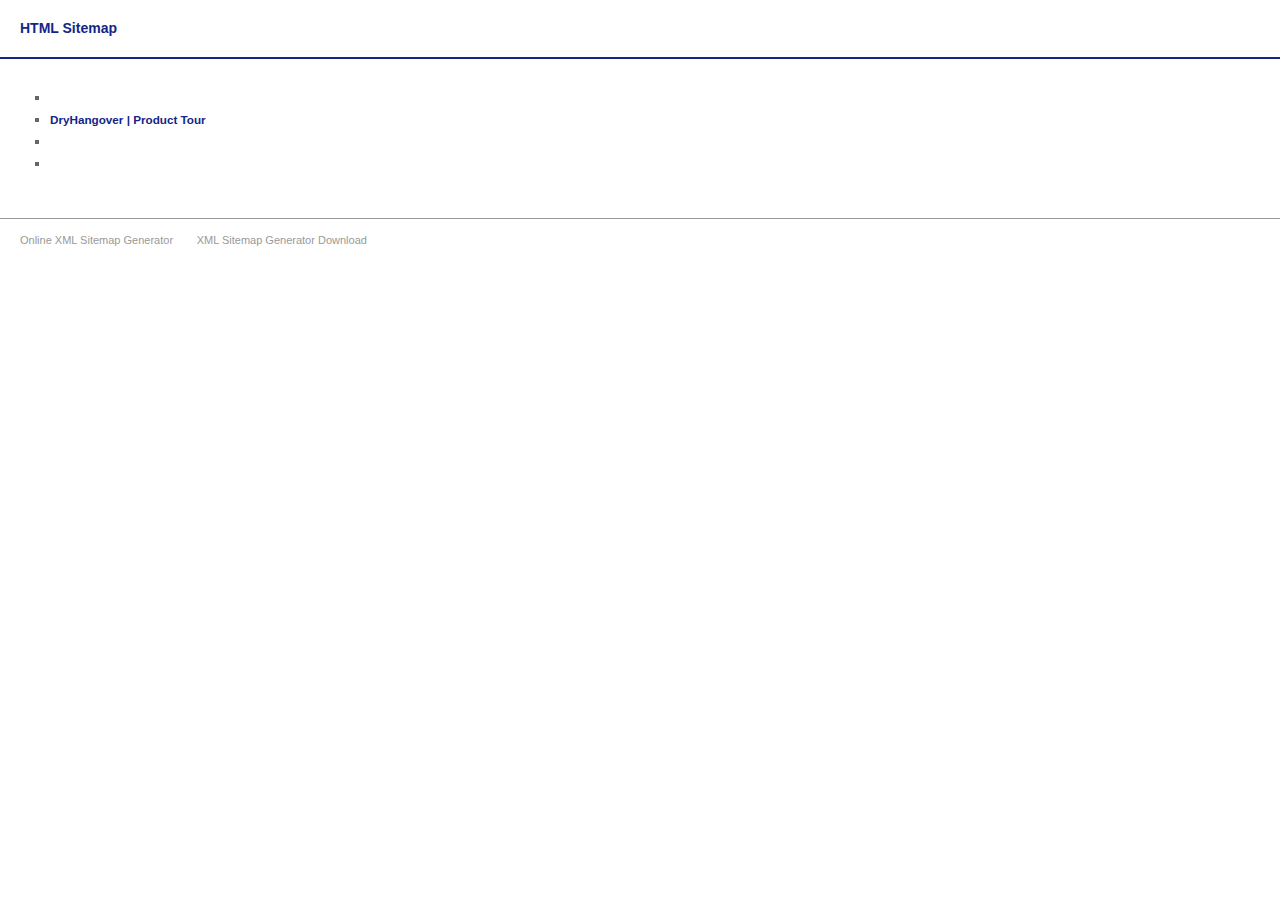
<file: sitemap.htm>
<!DOCTYPE html PUBLIC "-//W3C//DTD XHTML 1.0 Transitional//EN" "http://www.w3.org/TR/xhtml1/DTD/xhtml1-transitional.dtd">

<html xmlns="http://www.w3.org/1999/xhtml">
<head>
    <title>HTML Sitemap</title>
    <meta id="MetaDescription" name="description" content="Sitemap created using Xml Sitemap Generator .org - the free online Google XML sitemap generator" />
    <meta id="MetaKeywords" name="keywords" content="XML Sitemap Generator" />
    <meta content="Xml Sitemap Generator .org" name="Author" />
    <style>
        body, head, #xsg {margin:0px 0px 0px 0px; line-height:22px; color:#666666; width:100%; padding:0px 0px 0px 0px; 
                          font-family : Tahoma, Verdana,   Arial, sans-serif; font-size:13px;}
        
        #xsg ul li a {font-weight:bold; }
        #xsg ul ul li a {font-weight:normal; }
        #xsg a {text-decoration:none; }
        #xsg p {margin:10px 0px 10px 0px;}
        #xsg ul {list-style:square; }
        #xsg li {}
        #xsg th { text-align:left; vertical-align:top; font-size: 0.9em;padding:2px 10px 2px 2px; border-bottom:1px solid #CCCCCC; border-collapse:collapse;}
        #xsg td { text-align:left; vertical-align:top;font-size: 0.9em; padding:2px 10px 2px 2px; border-bottom:1px solid #CCCCCC; border-collapse:collapse;}
        
        #xsg .title {font-size: 0.9em;  color:#132687;  display:inline;}
        #xsg .url {font-size: 0.7em; color:#999999;}
        
        #xsgHeader { width:100%; float:left; margin:0px 0px 5px 0px; border-bottom:2px solid #132687; }
        #xsgHeader h1 {  padding:0px 0px 0px 20px ; float:left;}
        #xsgHeader h1 a {color:#132687; font-size:14px; text-decoration:none;cursor:default;}
        #xsgBody {padding:10px;float:left;}
        #xsgFooter { color:#999999; width:100%; float:left; margin:20px 0px 15px 0px; border-top:1px solid #999999;padding: 10px 0px 10px 0px; }
        #xsgFooter a {color:#999999; font-size:11px; text-decoration:none;   }    
        #xsgFooter span {color:#999999; font-size:11px; text-decoration:none; margin-left:20px; }  
    </style>
</head>
<body>
<div id="xsg">
<div id="xsgHeader">
    <h1><a href="https://XmlSitemapGenerator.org/sitemap-generator.aspx" title="XML Sitemap Generator">HTML Sitemap</a></h1>
</div>
<div id="xsgBody">


<ul><li><a href="https://dryhangover.com"><span class="title">
                        
                    </span></a></li>
<li><a href="https://dryhangover.com/producttour.html"><span class="title">DryHangover | Product Tour</span></a></li>
<li><a href="https://dryhangover.com/index.html"><span class="title">
                        
                    </span></a></li>
<li><a href="https://dryhangover.com/"><span class="title">
                        
                    </span></a></li>
</ul><!--<guid value="14868323-453e-4d92-92f6-97d3e3f3629e" />--><!--Created using XmlSitemapGenerator.org - Free HTML, RSS and XML sitemap generator-->




</div>
<div id="xsgFooter">
<span></span><a href="https://XmlSitemapGenerator.org/sitemap-generator.aspx" target="_blank" title="Online XML Sitemap Generator">Online XML Sitemap Generator</a>
<span></span><a href="http://g-mapper.co.uk/sitemap-generator.aspx" target="_blank" title="XML Sitemap Generator Download" class="trackProduct">XML Sitemap Generator Download</a>
</div>
</div>

</body>
</html>
</file>
<file: assets/web/assets/mobirise-icons/mobirise-icons.css>
@font-face {
  font-family: 'MobiriseIcons';
  src:  url('mobirise-icons.eot?spat4u');
  src:  url('mobirise-icons.eot?spat4u#iefix') format('embedded-opentype'),
    url('mobirise-icons.ttf?spat4u') format('truetype'),
    url('mobirise-icons.woff?spat4u') format('woff'),
    url('mobirise-icons.svg?spat4u#MobiriseIcons') format('svg');
  font-weight: normal;
  font-style: normal;
  font-display: swap;
}

[class^="mbri-"], [class*=" mbri-"] {
  /* use !important to prevent issues with browser extensions that change fonts */
  font-family: MobiriseIcons !important;
  speak: none;
  font-style: normal;
  font-weight: normal;
  font-variant: normal;
  text-transform: none;
  line-height: 1;

  /* Better Font Rendering =========== */
  -webkit-font-smoothing: antialiased;
  -moz-osx-font-smoothing: grayscale;
}

.mbri-add-submenu:before {
  content: "\e900";
}
.mbri-alert:before {
  content: "\e901";
}
.mbri-align-center:before {
  content: "\e902";
}
.mbri-align-justify:before {
  content: "\e903";
}
.mbri-align-left:before {
  content: "\e904";
}
.mbri-align-right:before {
  content: "\e905";
}
.mbri-android:before {
  content: "\e906";
}
.mbri-apple:before {
  content: "\e907";
}
.mbri-arrow-down:before {
  content: "\e908";
}
.mbri-arrow-next:before {
  content: "\e909";
}
.mbri-arrow-prev:before {
  content: "\e90a";
}
.mbri-arrow-up:before {
  content: "\e90b";
}
.mbri-bold:before {
  content: "\e90c";
}
.mbri-bookmark:before {
  content: "\e90d";
}
.mbri-bootstrap:before {
  content: "\e90e";
}
.mbri-briefcase:before {
  content: "\e90f";
}
.mbri-browse:before {
  content: "\e910";
}
.mbri-bulleted-list:before {
  content: "\e911";
}
.mbri-calendar:before {
  content: "\e912";
}
.mbri-camera:before {
  content: "\e913";
}
.mbri-cart-add:before {
  content: "\e914";
}
.mbri-cart-full:before {
  content: "\e915";
}
.mbri-cash:before {
  content: "\e916";
}
.mbri-change-style:before {
  content: "\e917";
}
.mbri-chat:before {
  content: "\e918";
}
.mbri-clock:before {
  content: "\e919";
}
.mbri-close:before {
  content: "\e91a";
}
.mbri-cloud:before {
  content: "\e91b";
}
.mbri-code:before {
  content: "\e91c";
}
.mbri-contact-form:before {
  content: "\e91d";
}
.mbri-credit-card:before {
  content: "\e91e";
}
.mbri-cursor-click:before {
  content: "\e91f";
}
.mbri-cust-feedback:before {
  content: "\e920";
}
.mbri-database:before {
  content: "\e921";
}
.mbri-delivery:before {
  content: "\e922";
}
.mbri-desktop:before {
  content: "\e923";
}
.mbri-devices:before {
  content: "\e924";
}
.mbri-down:before {
  content: "\e925";
}
.mbri-download:before {
  content: "\e989";
}
.mbri-drag-n-drop:before {
  content: "\e927";
}
.mbri-drag-n-drop2:before {
  content: "\e928";
}
.mbri-edit:before {
  content: "\e929";
}
.mbri-edit2:before {
  content: "\e92a";
}
.mbri-error:before {
  content: "\e92b";
}
.mbri-extension:before {
  content: "\e92c";
}
.mbri-features:before {
  content: "\e92d";
}
.mbri-file:before {
  content: "\e92e";
}
.mbri-flag:before {
  content: "\e92f";
}
.mbri-folder:before {
  content: "\e930";
}
.mbri-gift:before {
  content: "\e931";
}
.mbri-github:before {
  content: "\e932";
}
.mbri-globe:before {
  content: "\e933";
}
.mbri-globe-2:before {
  content: "\e934";
}
.mbri-growing-chart:before {
  content: "\e935";
}
.mbri-hearth:before {
  content: "\e936";
}
.mbri-help:before {
  content: "\e937";
}
.mbri-home:before {
  content: "\e938";
}
.mbri-hot-cup:before {
  content: "\e939";
}
.mbri-idea:before {
  content: "\e93a";
}
.mbri-image-gallery:before {
  content: "\e93b";
}
.mbri-image-slider:before {
  content: "\e93c";
}
.mbri-info:before {
  content: "\e93d";
}
.mbri-italic:before {
  content: "\e93e";
}
.mbri-key:before {
  content: "\e93f";
}
.mbri-laptop:before {
  content: "\e940";
}
.mbri-layers:before {
  content: "\e941";
}
.mbri-left-right:before {
  content: "\e942";
}
.mbri-left:before {
  content: "\e943";
}
.mbri-letter:before {
  content: "\e944";
}
.mbri-like:before {
  content: "\e945";
}
.mbri-link:before {
  content: "\e946";
}
.mbri-lock:before {
  content: "\e947";
}
.mbri-login:before {
  content: "\e948";
}
.mbri-logout:before {
  content: "\e949";
}
.mbri-magic-stick:before {
  content: "\e94a";
}
.mbri-map-pin:before {
  content: "\e94b";
}
.mbri-menu:before {
  content: "\e94c";
}
.mbri-mobile:before {
  content: "\e94d";
}
.mbri-mobile2:before {
  content: "\e94e";
}
.mbri-mobirise:before {
  content: "\e94f";
}
.mbri-more-horizontal:before {
  content: "\e950";
}
.mbri-more-vertical:before {
  content: "\e951";
}
.mbri-music:before {
  content: "\e952";
}
.mbri-new-file:before {
  content: "\e953";
}
.mbri-numbered-list:before {
  content: "\e954";
}
.mbri-opened-folder:before {
  content: "\e955";
}
.mbri-pages:before {
  content: "\e956";
}
.mbri-paper-plane:before {
  content: "\e957";
}
.mbri-paperclip:before {
  content: "\e958";
}
.mbri-photo:before {
  content: "\e959";
}
.mbri-photos:before {
  content: "\e95a";
}
.mbri-pin:before {
  content: "\e95b";
}
.mbri-play:before {
  content: "\e95c";
}
.mbri-plus:before {
  content: "\e95d";
}
.mbri-preview:before {
  content: "\e95e";
}
.mbri-print:before {
  content: "\e95f";
}
.mbri-protect:before {
  content: "\e960";
}
.mbri-question:before {
  content: "\e961";
}
.mbri-quote-left:before {
  content: "\e962";
}
.mbri-quote-right:before {
  content: "\e963";
}
.mbri-refresh:before {
  content: "\e964";
}
.mbri-responsive:before {
  content: "\e965";
}
.mbri-right:before {
  content: "\e966";
}
.mbri-rocket:before {
  content: "\e967";
}
.mbri-sad-face:before {
  content: "\e968";
}
.mbri-sale:before {
  content: "\e969";
}
.mbri-save:before {
  content: "\e96a";
}
.mbri-search:before {
  content: "\e96b";
}
.mbri-setting:before {
  content: "\e96c";
}
.mbri-setting2:before {
  content: "\e96d";
}
.mbri-setting3:before {
  content: "\e96e";
}
.mbri-share:before {
  content: "\e96f";
}
.mbri-shopping-bag:before {
  content: "\e970";
}
.mbri-shopping-basket:before {
  content: "\e971";
}
.mbri-shopping-cart:before {
  content: "\e972";
}
.mbri-sites:before {
  content: "\e973";
}
.mbri-smile-face:before {
  content: "\e974";
}
.mbri-speed:before {
  content: "\e975";
}
.mbri-star:before {
  content: "\e976";
}
.mbri-success:before {
  content: "\e977";
}
.mbri-sun:before {
  content: "\e978";
}
.mbri-sun2:before {
  content: "\e979";
}
.mbri-tablet:before {
  content: "\e97a";
}
.mbri-tablet-vertical:before {
  content: "\e97b";
}
.mbri-target:before {
  content: "\e97c";
}
.mbri-timer:before {
  content: "\e97d";
}
.mbri-to-ftp:before {
  content: "\e97e";
}
.mbri-to-local-drive:before {
  content: "\e97f";
}
.mbri-touch-swipe:before {
  content: "\e980";
}
.mbri-touch:before {
  content: "\e981";
}
.mbri-trash:before {
  content: "\e982";
}
.mbri-underline:before {
  content: "\e983";
}
.mbri-unlink:before {
  content: "\e984";
}
.mbri-unlock:before {
  content: "\e985";
}
.mbri-up-down:before {
  content: "\e986";
}
.mbri-up:before {
  content: "\e987";
}
.mbri-update:before {
  content: "\e988";
}
.mbri-upload:before {
 content: "\e926"; 
}
.mbri-user:before {
  content: "\e98a";
}
.mbri-user2:before {
  content: "\e98b";
}
.mbri-users:before {
  content: "\e98c";
}
.mbri-video:before {
  content: "\e98d";
}
.mbri-video-play:before {
  content: "\e98e";
}
.mbri-watch:before {
  content: "\e98f";
}
.mbri-website-theme:before {
  content: "\e990";
}
.mbri-wifi:before {
  content: "\e991";
}
.mbri-windows:before {
  content: "\e992";
}
.mbri-zoom-out:before {
  content: "\e993";
}
.mbri-redo:before {
  content: "\e994";
}
.mbri-undo:before {
  content: "\e995";
}
</file>
<file: assets/socicon/css/styles.css>
@charset "UTF-8";

@font-face {
  font-family: 'Socicon';
  src:  url('../fonts/socicon.eot');
  src:  url('../fonts/socicon.eot?#iefix') format('embedded-opentype'),
    url('../fonts/socicon.woff2') format('woff2'),
    url('../fonts/socicon.ttf') format('truetype'),
    url('../fonts/socicon.woff') format('woff'),
    url('../fonts/socicon.svg#socicon') format('svg');
  font-weight: normal;
  font-style: normal;
}

[data-icon]:before {
  font-family: "socicon" !important;
  content: attr(data-icon);
  font-style: normal !important;
  font-weight: normal !important;
  font-variant: normal !important;
  text-transform: none !important;
  speak: none;
  line-height: 1;
  -webkit-font-smoothing: antialiased;
  -moz-osx-font-smoothing: grayscale;
}

[class^="socicon-"], [class*=" socicon-"] {
  /* use !important to prevent issues with browser extensions that change fonts */
  font-family: 'Socicon' !important;
  speak: none;
  font-style: normal;
  font-weight: normal;
  font-variant: normal;
  text-transform: none;
  line-height: 1;

  /* Better Font Rendering =========== */
  -webkit-font-smoothing: antialiased;
  -moz-osx-font-smoothing: grayscale;
}

.socicon-eitaa:before {
  content: "\e97c";
}
.socicon-soroush:before {
  content: "\e97d";
}
.socicon-bale:before {
  content: "\e97e";
}
.socicon-zazzle:before {
  content: "\e97b";
}
.socicon-society6:before {
  content: "\e97a";
}
.socicon-redbubble:before {
  content: "\e979";
}
.socicon-avvo:before {
  content: "\e978";
}
.socicon-stitcher:before {
  content: "\e977";
}
.socicon-googlehangouts:before {
  content: "\e974";
}
.socicon-dlive:before {
  content: "\e975";
}
.socicon-vsco:before {
  content: "\e976";
}
.socicon-flipboard:before {
  content: "\e973";
}
.socicon-ubuntu:before {
  content: "\e958";
}
.socicon-artstation:before {
  content: "\e959";
}
.socicon-invision:before {
  content: "\e95a";
}
.socicon-torial:before {
  content: "\e95b";
}
.socicon-collectorz:before {
  content: "\e95c";
}
.socicon-seenthis:before {
  content: "\e95d";
}
.socicon-googleplaymusic:before {
  content: "\e95e";
}
.socicon-debian:before {
  content: "\e95f";
}
.socicon-filmfreeway:before {
  content: "\e960";
}
.socicon-gnome:before {
  content: "\e961";
}
.socicon-itchio:before {
  content: "\e962";
}
.socicon-jamendo:before {
  content: "\e963";
}
.socicon-mix:before {
  content: "\e964";
}
.socicon-sharepoint:before {
  content: "\e965";
}
.socicon-tinder:before {
  content: "\e966";
}
.socicon-windguru:before {
  content: "\e967";
}
.socicon-cdbaby:before {
  content: "\e968";
}
.socicon-elementaryos:before {
  content: "\e969";
}
.socicon-stage32:before {
  content: "\e96a";
}
.socicon-tiktok:before {
  content: "\e96b";
}
.socicon-gitter:before {
  content: "\e96c";
}
.socicon-letterboxd:before {
  content: "\e96d";
}
.socicon-threema:before {
  content: "\e96e";
}
.socicon-splice:before {
  content: "\e96f";
}
.socicon-metapop:before {
  content: "\e970";
}
.socicon-naver:before {
  content: "\e971";
}
.socicon-remote:before {
  content: "\e972";
}
.socicon-internet:before {
  content: "\e957";
}
.socicon-moddb:before {
  content: "\e94b";
}
.socicon-indiedb:before {
  content: "\e94c";
}
.socicon-traxsource:before {
  content: "\e94d";
}
.socicon-gamefor:before {
  content: "\e94e";
}
.socicon-pixiv:before {
  content: "\e94f";
}
.socicon-myanimelist:before {
  content: "\e950";
}
.socicon-blackberry:before {
  content: "\e951";
}
.socicon-wickr:before {
  content: "\e952";
}
.socicon-spip:before {
  content: "\e953";
}
.socicon-napster:before {
  content: "\e954";
}
.socicon-beatport:before {
  content: "\e955";
}
.socicon-hackerone:before {
  content: "\e956";
}
.socicon-hackernews:before {
  content: "\e946";
}
.socicon-smashwords:before {
  content: "\e947";
}
.socicon-kobo:before {
  content: "\e948";
}
.socicon-bookbub:before {
  content: "\e949";
}
.socicon-mailru:before {
  content: "\e94a";
}
.socicon-gitlab:before {
  content: "\e945";
}
.socicon-instructables:before {
  content: "\e944";
}
.socicon-portfolio:before {
  content: "\e943";
}
.socicon-codered:before {
  content: "\e940";
}
.socicon-origin:before {
  content: "\e941";
}
.socicon-nextdoor:before {
  content: "\e942";
}
.socicon-udemy:before {
  content: "\e93f";
}
.socicon-livemaster:before {
  content: "\e93e";
}
.socicon-crunchbase:before {
  content: "\e93b";
}
.socicon-homefy:before {
  content: "\e93c";
}
.socicon-calendly:before {
  content: "\e93d";
}
.socicon-realtor:before {
  content: "\e90f";
}
.socicon-tidal:before {
  content: "\e910";
}
.socicon-qobuz:before {
  content: "\e911";
}
.socicon-natgeo:before {
  content: "\e912";
}
.socicon-mastodon:before {
  content: "\e913";
}
.socicon-unsplash:before {
  content: "\e914";
}
.socicon-homeadvisor:before {
  content: "\e915";
}
.socicon-angieslist:before {
  content: "\e916";
}
.socicon-codepen:before {
  content: "\e917";
}
.socicon-slack:before {
  content: "\e918";
}
.socicon-openaigym:before {
  content: "\e919";
}
.socicon-logmein:before {
  content: "\e91a";
}
.socicon-fiverr:before {
  content: "\e91b";
}
.socicon-gotomeeting:before {
  content: "\e91c";
}
.socicon-aliexpress:before {
  content: "\e91d";
}
.socicon-guru:before {
  content: "\e91e";
}
.socicon-appstore:before {
  content: "\e91f";
}
.socicon-homes:before {
  content: "\e920";
}
.socicon-zoom:before {
  content: "\e921";
}
.socicon-alibaba:before {
  content: "\e922";
}
.socicon-craigslist:before {
  content: "\e923";
}
.socicon-wix:before {
  content: "\e924";
}
.socicon-redfin:before {
  content: "\e925";
}
.socicon-googlecalendar:before {
  content: "\e926";
}
.socicon-shopify:before {
  content: "\e927";
}
.socicon-freelancer:before {
  content: "\e928";
}
.socicon-seedrs:before {
  content: "\e929";
}
.socicon-bing:before {
  content: "\e92a";
}
.socicon-doodle:before {
  content: "\e92b";
}
.socicon-bonanza:before {
  content: "\e92c";
}
.socicon-squarespace:before {
  content: "\e92d";
}
.socicon-toptal:before {
  content: "\e92e";
}
.socicon-gust:before {
  content: "\e92f";
}
.socicon-ask:before {
  content: "\e930";
}
.socicon-trulia:before {
  content: "\e931";
}
.socicon-loomly:before {
  content: "\e932";
}
.socicon-ghost:before {
  content: "\e933";
}
.socicon-upwork:before {
  content: "\e934";
}
.socicon-fundable:before {
  content: "\e935";
}
.socicon-booking:before {
  content: "\e936";
}
.socicon-googlemaps:before {
  content: "\e937";
}
.socicon-zillow:before {
  content: "\e938";
}
.socicon-niconico:before {
  content: "\e939";
}
.socicon-toneden:before {
  content: "\e93a";
}
.socicon-augment:before {
  content: "\e908";
}
.socicon-bitbucket:before {
  content: "\e909";
}
.socicon-fyuse:before {
  content: "\e90a";
}
.socicon-yt-gaming:before {
  content: "\e90b";
}
.socicon-sketchfab:before {
  content: "\e90c";
}
.socicon-mobcrush:before {
  content: "\e90d";
}
.socicon-microsoft:before {
  content: "\e90e";
}
.socicon-pandora:before {
  content: "\e907";
}
.socicon-messenger:before {
  content: "\e906";
}
.socicon-gamewisp:before {
  content: "\e905";
}
.socicon-bloglovin:before {
  content: "\e904";
}
.socicon-tunein:before {
  content: "\e903";
}
.socicon-gamejolt:before {
  content: "\e901";
}
.socicon-trello:before {
  content: "\e902";
}
.socicon-spreadshirt:before {
  content: "\e900";
}
.socicon-500px:before {
  content: "\e000";
}
.socicon-8tracks:before {
  content: "\e001";
}
.socicon-airbnb:before {
  content: "\e002";
}
.socicon-alliance:before {
  content: "\e003";
}
.socicon-amazon:before {
  content: "\e004";
}
.socicon-amplement:before {
  content: "\e005";
}
.socicon-android:before {
  content: "\e006";
}
.socicon-angellist:before {
  content: "\e007";
}
.socicon-apple:before {
  content: "\e008";
}
.socicon-appnet:before {
  content: "\e009";
}
.socicon-baidu:before {
  content: "\e00a";
}
.socicon-bandcamp:before {
  content: "\e00b";
}
.socicon-battlenet:before {
  content: "\e00c";
}
.socicon-mixer:before {
  content: "\e00d";
}
.socicon-bebee:before {
  content: "\e00e";
}
.socicon-bebo:before {
  content: "\e00f";
}
.socicon-behance:before {
  content: "\e010";
}
.socicon-blizzard:before {
  content: "\e011";
}
.socicon-blogger:before {
  content: "\e012";
}
.socicon-buffer:before {
  content: "\e013";
}
.socicon-chrome:before {
  content: "\e014";
}
.socicon-coderwall:before {
  content: "\e015";
}
.socicon-curse:before {
  content: "\e016";
}
.socicon-dailymotion:before {
  content: "\e017";
}
.socicon-deezer:before {
  content: "\e018";
}
.socicon-delicious:before {
  content: "\e019";
}
.socicon-deviantart:before {
  content: "\e01a";
}
.socicon-diablo:before {
  content: "\e01b";
}
.socicon-digg:before {
  content: "\e01c";
}
.socicon-discord:before {
  content: "\e01d";
}
.socicon-disqus:before {
  content: "\e01e";
}
.socicon-douban:before {
  content: "\e01f";
}
.socicon-draugiem:before {
  content: "\e020";
}
.socicon-dribbble:before {
  content: "\e021";
}
.socicon-drupal:before {
  content: "\e022";
}
.socicon-ebay:before {
  content: "\e023";
}
.socicon-ello:before {
  content: "\e024";
}
.socicon-endomodo:before {
  content: "\e025";
}
.socicon-envato:before {
  content: "\e026";
}
.socicon-etsy:before {
  content: "\e027";
}
.socicon-facebook:before {
  content: "\e028";
}
.socicon-feedburner:before {
  content: "\e029";
}
.socicon-filmweb:before {
  content: "\e02a";
}
.socicon-firefox:before {
  content: "\e02b";
}
.socicon-flattr:before {
  content: "\e02c";
}
.socicon-flickr:before {
  content: "\e02d";
}
.socicon-formulr:before {
  content: "\e02e";
}
.socicon-forrst:before {
  content: "\e02f";
}
.socicon-foursquare:before {
  content: "\e030";
}
.socicon-friendfeed:before {
  content: "\e031";
}
.socicon-github:before {
  content: "\e032";
}
.socicon-goodreads:before {
  content: "\e033";
}
.socicon-google:before {
  content: "\e034";
}
.socicon-googlescholar:before {
  content: "\e035";
}
.socicon-googlegroups:before {
  content: "\e036";
}
.socicon-googlephotos:before {
  content: "\e037";
}
.socicon-googleplus:before {
  content: "\e038";
}
.socicon-grooveshark:before {
  content: "\e039";
}
.socicon-hackerrank:before {
  content: "\e03a";
}
.socicon-hearthstone:before {
  content: "\e03b";
}
.socicon-hellocoton:before {
  content: "\e03c";
}
.socicon-heroes:before {
  content: "\e03d";
}
.socicon-smashcast:before {
  content: "\e03e";
}
.socicon-horde:before {
  content: "\e03f";
}
.socicon-houzz:before {
  content: "\e040";
}
.socicon-icq:before {
  content: "\e041";
}
.socicon-identica:before {
  content: "\e042";
}
.socicon-imdb:before {
  content: "\e043";
}
.socicon-instagram:before {
  content: "\e044";
}
.socicon-issuu:before {
  content: "\e045";
}
.socicon-istock:before {
  content: "\e046";
}
.socicon-itunes:before {
  content: "\e047";
}
.socicon-keybase:before {
  content: "\e048";
}
.socicon-lanyrd:before {
  content: "\e049";
}
.socicon-lastfm:before {
  content: "\e04a";
}
.socicon-line:before {
  content: "\e04b";
}
.socicon-linkedin:before {
  content: "\e04c";
}
.socicon-livejournal:before {
  content: "\e04d";
}
.socicon-lyft:before {
  content: "\e04e";
}
.socicon-macos:before {
  content: "\e04f";
}
.socicon-mail:before {
  content: "\e050";
}
.socicon-medium:before {
  content: "\e051";
}
.socicon-meetup:before {
  content: "\e052";
}
.socicon-mixcloud:before {
  content: "\e053";
}
.socicon-modelmayhem:before {
  content: "\e054";
}
.socicon-mumble:before {
  content: "\e055";
}
.socicon-myspace:before {
  content: "\e056";
}
.socicon-newsvine:before {
  content: "\e057";
}
.socicon-nintendo:before {
  content: "\e058";
}
.socicon-npm:before {
  content: "\e059";
}
.socicon-odnoklassniki:before {
  content: "\e05a";
}
.socicon-openid:before {
  content: "\e05b";
}
.socicon-opera:before {
  content: "\e05c";
}
.socicon-outlook:before {
  content: "\e05d";
}
.socicon-overwatch:before {
  content: "\e05e";
}
.socicon-patreon:before {
  content: "\e05f";
}
.socicon-paypal:before {
  content: "\e060";
}
.socicon-periscope:before {
  content: "\e061";
}
.socicon-persona:before {
  content: "\e062";
}
.socicon-pinterest:before {
  content: "\e063";
}
.socicon-play:before {
  content: "\e064";
}
.socicon-player:before {
  content: "\e065";
}
.socicon-playstation:before {
  content: "\e066";
}
.socicon-pocket:before {
  content: "\e067";
}
.socicon-qq:before {
  content: "\e068";
}
.socicon-quora:before {
  content: "\e069";
}
.socicon-raidcall:before {
  content: "\e06a";
}
.socicon-ravelry:before {
  content: "\e06b";
}
.socicon-reddit:before {
  content: "\e06c";
}
.socicon-renren:before {
  content: "\e06d";
}
.socicon-researchgate:before {
  content: "\e06e";
}
.socicon-residentadvisor:before {
  content: "\e06f";
}
.socicon-reverbnation:before {
  content: "\e070";
}
.socicon-rss:before {
  content: "\e071";
}
.socicon-sharethis:before {
  content: "\e072";
}
.socicon-skype:before {
  content: "\e073";
}
.socicon-slideshare:before {
  content: "\e074";
}
.socicon-smugmug:before {
  content: "\e075";
}
.socicon-snapchat:before {
  content: "\e076";
}
.socicon-songkick:before {
  content: "\e077";
}
.socicon-soundcloud:before {
  content: "\e078";
}
.socicon-spotify:before {
  content: "\e079";
}
.socicon-stackexchange:before {
  content: "\e07a";
}
.socicon-stackoverflow:before {
  content: "\e07b";
}
.socicon-starcraft:before {
  content: "\e07c";
}
.socicon-stayfriends:before {
  content: "\e07d";
}
.socicon-steam:before {
  content: "\e07e";
}
.socicon-storehouse:before {
  content: "\e07f";
}
.socicon-strava:before {
  content: "\e080";
}
.socicon-streamjar:before {
  content: "\e081";
}
.socicon-stumbleupon:before {
  content: "\e082";
}
.socicon-swarm:before {
  content: "\e083";
}
.socicon-teamspeak:before {
  content: "\e084";
}
.socicon-teamviewer:before {
  content: "\e085";
}
.socicon-technorati:before {
  content: "\e086";
}
.socicon-telegram:before {
  content: "\e087";
}
.socicon-tripadvisor:before {
  content: "\e088";
}
.socicon-tripit:before {
  content: "\e089";
}
.socicon-triplej:before {
  content: "\e08a";
}
.socicon-tumblr:before {
  content: "\e08b";
}
.socicon-twitch:before {
  content: "\e08c";
}
.socicon-twitter:before {
  content: "\e08d";
}
.socicon-uber:before {
  content: "\e08e";
}
.socicon-ventrilo:before {
  content: "\e08f";
}
.socicon-viadeo:before {
  content: "\e090";
}
.socicon-viber:before {
  content: "\e091";
}
.socicon-viewbug:before {
  content: "\e092";
}
.socicon-vimeo:before {
  content: "\e093";
}
.socicon-vine:before {
  content: "\e094";
}
.socicon-vkontakte:before {
  content: "\e095";
}
.socicon-warcraft:before {
  content: "\e096";
}
.socicon-wechat:before {
  content: "\e097";
}
.socicon-weibo:before {
  content: "\e098";
}
.socicon-whatsapp:before {
  content: "\e099";
}
.socicon-wikipedia:before {
  content: "\e09a";
}
.socicon-windows:before {
  content: "\e09b";
}
.socicon-wordpress:before {
  content: "\e09c";
}
.socicon-wykop:before {
  content: "\e09d";
}
.socicon-xbox:before {
  content: "\e09e";
}
.socicon-xing:before {
  content: "\e09f";
}
.socicon-yahoo:before {
  content: "\e0a0";
}
.socicon-yammer:before {
  content: "\e0a1";
}
.socicon-yandex:before {
  content: "\e0a2";
}
.socicon-yelp:before {
  content: "\e0a3";
}
.socicon-younow:before {
  content: "\e0a4";
}
.socicon-youtube:before {
  content: "\e0a5";
}
.socicon-zapier:before {
  content: "\e0a6";
}
.socicon-zerply:before {
  content: "\e0a7";
}
.socicon-zomato:before {
  content: "\e0a8";
}
.socicon-zynga:before {
  content: "\e0a9";
}
</file>
<file: assets/dropdown/css/style.css>
.navbar-dropdown {
  left: 0;
  padding: 0;
  position: absolute;
  right: 0;
  top: 0;
  transition: all 0.45s ease;
  z-index: 1030;
  background: #282828; }
  .navbar-dropdown .navbar-logo {
    margin-right: 0.8rem;
    transition: margin 0.3s ease-in-out;
    vertical-align: middle; }
    .navbar-dropdown .navbar-logo img {
      height: 3.125rem;
      transition: all 0.3s ease-in-out; }
    .navbar-dropdown .navbar-logo.mbr-iconfont {
      font-size: 3.125rem;
      line-height: 3.125rem; }
  .navbar-dropdown .navbar-caption {
    font-weight: 700;
    white-space: normal;
    vertical-align: -4px;
    line-height: 3.125rem !important; }
    .navbar-dropdown .navbar-caption, .navbar-dropdown .navbar-caption:hover {
      color: inherit;
      text-decoration: none; }
  .navbar-dropdown .mbr-iconfont + .navbar-caption {
    vertical-align: -1px; }
  .navbar-dropdown.navbar-fixed-top {
    position: fixed; }
  .navbar-dropdown .navbar-brand span {
    vertical-align: -4px; }
  .navbar-dropdown.bg-color.transparent {
    background: none; }
  .navbar-dropdown.navbar-short .navbar-brand {
    padding: 0.625rem 0; }
    .navbar-dropdown.navbar-short .navbar-brand span {
      vertical-align: -1px; }
  .navbar-dropdown.navbar-short .navbar-caption {
    line-height: 2.375rem !important;
    vertical-align: -2px; }
  .navbar-dropdown.navbar-short .navbar-logo {
    margin-right: 0.5rem; }
    .navbar-dropdown.navbar-short .navbar-logo img {
      height: 2.375rem; }
    .navbar-dropdown.navbar-short .navbar-logo.mbr-iconfont {
      font-size: 2.375rem;
      line-height: 2.375rem; }
  .navbar-dropdown.navbar-short .mbr-table-cell {
    height: 3.625rem; }
  .navbar-dropdown .navbar-close {
    left: 0.6875rem;
    position: fixed;
    top: 0.75rem;
    z-index: 1000; }
  .navbar-dropdown .hamburger-icon {
    content: "";
    display: inline-block;
    vertical-align: middle;
    width: 16px;
    -webkit-box-shadow: 0 -6px 0 1px #282828,0 0 0 1px #282828,0 6px 0 1px #282828;
    -moz-box-shadow: 0 -6px 0 1px #282828,0 0 0 1px #282828,0 6px 0 1px #282828;
    box-shadow: 0 -6px 0 1px #282828,0 0 0 1px #282828,0 6px 0 1px #282828; }

.dropdown-menu .dropdown-toggle[data-toggle="dropdown-submenu"]::after {
  border-bottom: 0.35em solid transparent;
  border-left: 0.35em solid;
  border-right: 0;
  border-top: 0.35em solid transparent;
  margin-left: 0.3rem; }

.dropdown-menu .dropdown-item:focus {
  outline: 0; }

.nav-dropdown {
  font-size: 0.75rem;
  font-weight: 500;
  height: auto !important; }
  .nav-dropdown .nav-btn {
    padding-left: 1rem; }
  .nav-dropdown .link {
    margin: .667em 1.667em;
    font-weight: 500;
    padding: 0;
    transition: color .2s ease-in-out; }
    .nav-dropdown .link.dropdown-toggle {
      margin-right: 2.583em; }
      .nav-dropdown .link.dropdown-toggle::after {
        margin-left: .25rem;
        border-top: 0.35em solid;
        border-right: 0.35em solid transparent;
        border-left: 0.35em solid transparent;
        border-bottom: 0; }
      .nav-dropdown .link.dropdown-toggle[aria-expanded="true"] {
        margin: 0;
        padding: 0.667em 3.263em  0.667em 1.667em; }
  .nav-dropdown .link::after,
  .nav-dropdown .dropdown-item::after {
    color: inherit; }
  .nav-dropdown .btn {
    font-size: 0.75rem;
    font-weight: 700;
    letter-spacing: 0;
    margin-bottom: 0;
    padding-left: 1.25rem;
    padding-right: 1.25rem; }
  .nav-dropdown .dropdown-menu {
    border-radius: 0;
    border: 0;
    left: 0;
    margin: 0;
    padding-bottom: 1.25rem;
    padding-top: 1.25rem;
    position: relative; }
  .nav-dropdown .dropdown-submenu {
    margin-left: 0.125rem;
    top: 0; }
  .nav-dropdown .dropdown-item {
    font-weight: 500;
    line-height: 2;
    padding: 0.3846em 4.615em 0.3846em 1.5385em;
    position: relative;
    transition: color .2s ease-in-out, background-color .2s ease-in-out; }
    .nav-dropdown .dropdown-item::after {
      margin-top: -0.3077em;
      position: absolute;
      right: 1.1538em;
      top: 50%; }
    .nav-dropdown .dropdown-item:focus, .nav-dropdown .dropdown-item:hover {
      background: none; }

@media (max-width: 767px) {
  .nav-dropdown.navbar-toggleable-sm {
    bottom: 0;
    display: none;
    left: 0;
    overflow-x: hidden;
    position: fixed;
    top: 0;
    transform: translateX(-100%);
    -ms-transform: translateX(-100%);
    -webkit-transform: translateX(-100%);
    width: 18.75rem;
    z-index: 999; } }
.nav-dropdown.navbar-toggleable-xl {
  bottom: 0;
  display: none;
  left: 0;
  overflow-x: hidden;
  position: fixed;
  top: 0;
  transform: translateX(-100%);
  -ms-transform: translateX(-100%);
  -webkit-transform: translateX(-100%);
  width: 18.75rem;
  z-index: 999; }

.nav-dropdown-sm {
  display: block !important;
  overflow-x: hidden;
  overflow: auto;
  padding-top: 3.875rem; }
  .nav-dropdown-sm::after {
    content: "";
    display: block;
    height: 3rem;
    width: 100%; }
  .nav-dropdown-sm.collapse.in ~ .navbar-close {
    display: block !important; }
  .nav-dropdown-sm.collapsing, .nav-dropdown-sm.collapse.in {
    transform: translateX(0);
    -ms-transform: translateX(0);
    -webkit-transform: translateX(0);
    transition: all 0.25s ease-out;
    -webkit-transition: all 0.25s ease-out;
    background: #282828; }
  .nav-dropdown-sm.collapsing[aria-expanded="false"] {
    transform: translateX(-100%);
    -ms-transform: translateX(-100%);
    -webkit-transform: translateX(-100%); }
  .nav-dropdown-sm .nav-item {
    display: block;
    margin-left: 0 !important;
    padding-left: 0; }
  .nav-dropdown-sm .link,
  .nav-dropdown-sm .dropdown-item {
    border-top: 1px dotted rgba(255, 255, 255, 0.1);
    font-size: 0.8125rem;
    line-height: 1.6;
    margin: 0 !important;
    padding: 0.875rem 2.4rem 0.875rem 1.5625rem !important;
    position: relative;
    white-space: normal; }
    .nav-dropdown-sm .link:focus, .nav-dropdown-sm .link:hover,
    .nav-dropdown-sm .dropdown-item:focus,
    .nav-dropdown-sm .dropdown-item:hover {
      background: rgba(0, 0, 0, 0.2) !important;
      color: #c0a375; }
  .nav-dropdown-sm .nav-btn {
    position: relative;
    padding: 1.5625rem 1.5625rem 0 1.5625rem; }
    .nav-dropdown-sm .nav-btn::before {
      border-top: 1px dotted rgba(255, 255, 255, 0.1);
      content: "";
      left: 0;
      position: absolute;
      top: 0;
      width: 100%; }
    .nav-dropdown-sm .nav-btn + .nav-btn {
      padding-top: 0.625rem; }
      .nav-dropdown-sm .nav-btn + .nav-btn::before {
        display: none; }
  .nav-dropdown-sm .btn {
    padding: 0.625rem 0; }
  .nav-dropdown-sm .dropdown-toggle[data-toggle="dropdown-submenu"]::after {
    margin-left: .25rem;
    border-top: 0.35em solid;
    border-right: 0.35em solid transparent;
    border-left: 0.35em solid transparent;
    border-bottom: 0; }
  .nav-dropdown-sm .dropdown-toggle[data-toggle="dropdown-submenu"][aria-expanded="true"]::after {
    border-top: 0;
    border-right: 0.35em solid transparent;
    border-left: 0.35em solid transparent;
    border-bottom: 0.35em solid; }
  .nav-dropdown-sm .dropdown-menu {
    margin: 0;
    padding: 0;
    position: relative;
    top: 0;
    left: 0;
    width: 100%;
    border: 0;
    float: none;
    border-radius: 0;
    background: none; }
  .nav-dropdown-sm .dropdown-submenu {
    left: 100%;
    margin-left: 0.125rem;
    margin-top: -1.25rem;
    top: 0; }

.navbar-toggleable-sm .nav-dropdown .dropdown-menu {
  position: absolute; }

.navbar-toggleable-sm .nav-dropdown .dropdown-submenu {
  left: 100%;
  margin-left: 0.125rem;
  margin-top: -1.25rem;
  top: 0; }

.navbar-toggleable-sm.opened .nav-dropdown .dropdown-menu {
  position: relative; }

.navbar-toggleable-sm.opened .nav-dropdown .dropdown-submenu {
  left: 0;
  margin-left: 00rem;
  margin-top: 0rem;
  top: 0; }

.is-builder .nav-dropdown.collapsing {
  transition: none !important; }

/*# sourceMappingURL=style.css.map */
</file>
<file: assets/theme/css/style.css>
@charset "UTF-8";
/*!
 * Mobirise v4 theme (https://mobirise.com/)
 * Copyright 2017 Mobirise
 */
section {
  background-color: #eeeeee;
}

body {
  font-style: normal;
  line-height: 1.5;
}

section,
.container,
.container-fluid {
  position: relative;
  word-wrap: break-word;
}

a.mbr-iconfont:hover {
  text-decoration: none;
}

.article .lead p,
.article .lead ul,
.article .lead ol,
.article .lead pre,
.article .lead blockquote {
  margin-bottom: 0;
}

ul,
ol,
pre,
blockquote {
  margin-bottom: 2.3125rem;
}

pre {
  background: #f4f4f4;
  padding: 10px 24px;
  white-space: pre-wrap;
}

.inactive {
  -webkit-user-select: none;
  -moz-user-select: none;
  -ms-user-select: none;
  user-select: none;
  pointer-events: none;
  -webkit-user-drag: none;
  user-drag: none;
}

.mbr-section__comments .row {
  justify-content: center;
  -webkit-justify-content: center;
}

a {
  font-style: normal;
  font-weight: 400;
  cursor: pointer;
}
a, a:hover {
  text-decoration: none;
}

figure {
  margin-bottom: 0;
}

body {
  color: #232323;
}

h1,
h2,
h3,
h4,
h5,
h6,
.h1,
.h2,
.h3,
.h4,
.h5,
.h6,
.display-1,
.display-2,
.display-3,
.display-4 {
  line-height: 1;
  word-break: break-word;
  word-wrap: break-word;
}

.mbr-section-title {
  font-style: normal;
  line-height: 1.2;
}

.mbr-section-subtitle {
  line-height: 1.3;
}

.mbr-text {
  font-style: normal;
  line-height: 1.6;
}

b,
strong {
  font-weight: bold;
}

blockquote {
  padding: 10px 0 10px 20px;
  position: relative;
  border-left: 2px solid;
  border-color: #ff3366;
}

input:-webkit-autofill, input:-webkit-autofill:hover, input:-webkit-autofill:focus, input:-webkit-autofill:active {
  transition-delay: 9999s;
  transition-property: background-color, color;
}

textarea[type=hidden] {
  display: none;
}

body {
  position: relative;
}

section {
  background-position: 50% 50%;
  background-repeat: no-repeat;
  background-size: cover;
}
section .mbr-background-video,
section .mbr-background-video-preview {
  position: absolute;
  bottom: 0;
  left: 0;
  right: 0;
  top: 0;
}

.hidden {
  visibility: hidden;
}

.mbr-z-index20 {
  z-index: 20;
}

/*! Base colors */
.mbr-white {
  color: #ffffff;
}

.mbr-black {
  color: #000000;
}

.mbr-bg-white {
  background-color: #ffffff;
}

.mbr-bg-black {
  background-color: #000000;
}

/*! Text-aligns */
.align-left {
  text-align: left;
}

.align-center {
  text-align: center;
}

.align-right {
  text-align: right;
}

@media (max-width: 767px) {
  .align-left,
.align-center,
.align-right,
.mbr-section-btn,
.mbr-section-title {
    text-align: center;
  }
}
/*! Font-weight  */
.mbr-light {
  font-weight: 300;
}

.mbr-regular {
  font-weight: 400;
}

.mbr-semibold {
  font-weight: 500;
}

.mbr-bold {
  font-weight: 700;
}

/*! Media  */
.media-size-item {
  -webkit-flex: 1 1 auto;
  -moz-flex: 1 1 auto;
  -ms-flex: 1 1 auto;
  -o-flex: 1 1 auto;
  flex: 1 1 auto;
}

.media-content {
  -webkit-flex-basis: 100%;
  flex-basis: 100%;
}

.media-container-row {
  display: -ms-flexbox;
  display: -webkit-flex;
  display: flex;
  -webkit-flex-direction: row;
  -ms-flex-direction: row;
  flex-direction: row;
  -webkit-flex-wrap: wrap;
  -ms-flex-wrap: wrap;
  flex-wrap: wrap;
  -webkit-justify-content: center;
  -ms-flex-pack: center;
  justify-content: center;
  -webkit-align-content: center;
  -ms-flex-line-pack: center;
  align-content: center;
  -webkit-align-items: start;
  -ms-flex-align: start;
  align-items: start;
}
.media-container-row .media-size-item {
  width: 400px;
}

.media-container-column {
  display: -ms-flexbox;
  display: -webkit-flex;
  display: flex;
  -webkit-flex-direction: column;
  -ms-flex-direction: column;
  flex-direction: column;
  -webkit-flex-wrap: wrap;
  -ms-flex-wrap: wrap;
  flex-wrap: wrap;
  -webkit-justify-content: center;
  -ms-flex-pack: center;
  justify-content: center;
  -webkit-align-content: center;
  -ms-flex-line-pack: center;
  align-content: center;
  -webkit-align-items: stretch;
  -ms-flex-align: stretch;
  align-items: stretch;
}
.media-container-column > * {
  width: 100%;
}

@media (min-width: 992px) {
  .media-container-row {
    -webkit-flex-wrap: nowrap;
    -ms-flex-wrap: nowrap;
    flex-wrap: nowrap;
  }
}
figure {
  overflow: hidden;
}

figure[mbr-media-size] {
  transition: width 0.1s;
}

.mbr-figure img,
.mbr-figure iframe {
  display: block;
  width: 100%;
}

.card {
  background-color: transparent;
  border: none;
}

.card-box {
  width: 100%;
}

.card-img {
  text-align: center;
  flex-shrink: 0;
  -webkit-flex-shrink: 0;
}

.media {
  max-width: 100%;
  margin: 0 auto;
}

.mbr-figure {
  -ms-flex-item-align: center;
  -ms-grid-row-align: center;
  -webkit-align-self: center;
  align-self: center;
}

.media-container > div {
  max-width: 100%;
}

.mbr-figure img,
.card-img img {
  width: 100%;
}

@media (max-width: 991px) {
  .media-size-item {
    width: auto !important;
  }

  .media {
    width: auto;
  }

  .mbr-figure {
    width: 100% !important;
  }
}
/*! Buttons */
.btn {
  font-weight: 500;
  border-width: 2px;
  font-style: normal;
  letter-spacing: 1px;
  margin: 0.4rem 0.8rem;
  white-space: normal;
  -webkit-transition: all 0.3s ease-in-out;
  -moz-transition: all 0.3s ease-in-out;
  transition: all 0.3s ease-in-out;
  display: inline-flex;
  align-items: center;
  justify-content: center;
  word-break: break-word;
  -webkit-align-items: center;
  -webkit-justify-content: center;
  display: -webkit-inline-flex;
}

.btn-sm {
  font-weight: 500;
  letter-spacing: 1px;
  -webkit-transition: all 0.3s ease-in-out;
  -moz-transition: all 0.3s ease-in-out;
  transition: all 0.3s ease-in-out;
}

.btn-md {
  font-weight: 500;
  letter-spacing: 1px;
  margin: 0.4rem 0.8rem !important;
  -webkit-transition: all 0.3s ease-in-out;
  -moz-transition: all 0.3s ease-in-out;
  transition: all 0.3s ease-in-out;
}

.btn-lg {
  font-weight: 500;
  letter-spacing: 1px;
  margin: 0.4rem 0.8rem !important;
  -webkit-transition: all 0.3s ease-in-out;
  -moz-transition: all 0.3s ease-in-out;
  transition: all 0.3s ease-in-out;
}

.mbr-section-btn {
  margin-left: -0.25rem;
  margin-right: -0.25rem;
  font-size: 0;
}

nav .mbr-section-btn {
  margin-left: 0rem;
  margin-right: 0rem;
}

.btn-form {
  border-radius: 0;
}
.btn-form:hover {
  cursor: pointer;
}

/*! Btn icon margin */
.btn .mbr-iconfont,
.btn.btn-sm .mbr-iconfont {
  cursor: pointer;
  margin-right: 0.5rem;
}

.btn.btn-md .mbr-iconfont,
.btn.btn-md .mbr-iconfont {
  margin-right: 0.8rem;
}

.mbr-regular {
  font-weight: 400;
}

.mbr-semibold {
  font-weight: 500;
}

.mbr-bold {
  font-weight: 700;
}

[type=submit] {
  -webkit-appearance: none;
}

/*! Full-screen */
.mbr-fullscreen .mbr-overlay {
  min-height: 100vh;
}

.mbr-fullscreen {
  display: flex;
  display: -webkit-flex;
  display: -moz-flex;
  display: -ms-flex;
  display: -o-flex;
  align-items: center;
  -webkit-align-items: center;
  min-height: 100vh;
  padding-top: 3rem;
  padding-bottom: 3rem;
}

/*! Map */
.map {
  height: 25rem;
  position: relative;
}
.map iframe {
  width: 100%;
  height: 100%;
}

.mbr-overlay {
  background-color: #000;
  bottom: 0;
  left: 0;
  opacity: 0.5;
  position: absolute;
  right: 0;
  top: 0;
  z-index: 0;
  pointer-events: none;
}

/* Form */
blockquote {
  font-style: italic;
  padding: 10px 0 10px 20px;
  font-size: 1.09rem;
  position: relative;
  border-width: 3px;
}

.form-control {
  background-color: #f5f5f5;
  box-shadow: none;
  color: #565656;
  line-height: 1.43;
  min-height: 3.5em;
  padding: 1.07em 0.5em;
}
.form-control, .form-control:focus {
  border: 1px solid #e8e8e8;
}
.form-active .form-control:invalid {
  border-color: red;
}

.form-control-label {
  position: relative;
  cursor: pointer;
  margin-bottom: 0.357em;
  padding: 0;
}

.alert {
  color: #ffffff;
  border-radius: 0;
  border: 0;
  font-size: 0.875rem;
  line-height: 1.5;
  margin-bottom: 1.875rem;
  padding: 1.25rem;
  position: relative;
}
.alert.alert-form::after {
  background-color: inherit;
  bottom: -7px;
  content: "";
  display: block;
  height: 14px;
  left: 50%;
  margin-left: -7px;
  position: absolute;
  transform: rotate(45deg);
  width: 14px;
  -webkit-transform: rotate(45deg);
}

.form-asterisk {
  font-family: initial;
  position: absolute;
  top: -2px;
  font-weight: normal;
}

/*! Scroll to top arrow */
#scrollToTop a i:before {
  content: "";
  position: absolute;
  height: 40%;
  top: 25%;
  background: #fff;
  width: 2px;
  left: calc(50% - 1px);
}
#scrollToTop a i:after {
  content: "";
  position: absolute;
  display: block;
  border-top: 2px solid #fff;
  border-right: 2px solid #fff;
  width: 40%;
  height: 40%;
  left: 30%;
  bottom: 30%;
  transform: rotate(135deg);
  -webkit-transform: rotate(135deg);
}

.mbr-arrow-up {
  bottom: 25px;
  right: 90px;
  position: fixed;
  text-align: right;
  z-index: 5000;
  color: #ffffff;
  font-size: 32px;
  transform: rotate(180deg);
  -webkit-transform: rotate(180deg);
}

.mbr-arrow-up a {
  background: rgba(0, 0, 0, 0.2);
  border-radius: 3px;
  color: #fff;
  display: inline-block;
  height: 60px;
  width: 60px;
  outline-style: none !important;
  position: relative;
  text-decoration: none;
  transition: all 0.3s ease-in-out;
  cursor: pointer;
  text-align: center;
}
.mbr-arrow-up a:hover {
  background-color: rgba(0, 0, 0, 0.4);
}
.mbr-arrow-up a i {
  line-height: 60px;
}

.mbr-arrow-up-icon {
  display: block;
  color: #fff;
}

.mbr-arrow-up-icon::before {
  content: "›";
  display: inline-block;
  font-family: serif;
  font-size: 32px;
  line-height: 1;
  font-style: normal;
  position: relative;
  top: 6px;
  left: -4px;
  -webkit-transform: rotate(-90deg);
  transform: rotate(-90deg);
}

/*! Arrow Down */
.mbr-arrow {
  position: absolute;
  bottom: 45px;
  left: 50%;
  width: 60px;
  height: 60px;
  cursor: pointer;
  background-color: rgba(80, 80, 80, 0.5);
  border-radius: 50%;
  -webkit-transform: translateX(-50%);
  transform: translateX(-50%);
}
.mbr-arrow > a {
  display: inline-block;
  text-decoration: none;
  outline-style: none;
  -webkit-animation: arrowdown 1.7s ease-in-out infinite;
  animation: arrowdown 1.7s ease-in-out infinite;
}
.mbr-arrow > a > i {
  position: absolute;
  top: -2px;
  left: 15px;
  font-size: 2rem;
}

@keyframes arrowdown {
  0% {
    transform: translateY(0px);
    -webkit-transform: translateY(0px);
  }
  50% {
    transform: translateY(-5px);
    -webkit-transform: translateY(-5px);
  }
  100% {
    transform: translateY(0px);
    -webkit-transform: translateY(0px);
  }
}
@-webkit-keyframes arrowdown {
  0% {
    transform: translateY(0px);
    -webkit-transform: translateY(0px);
  }
  50% {
    transform: translateY(-5px);
    -webkit-transform: translateY(-5px);
  }
  100% {
    transform: translateY(0px);
    -webkit-transform: translateY(0px);
  }
}
@media (max-width: 500px) {
  .mbr-arrow-up {
    left: 50%;
    right: auto;
    transform: translateX(-50%) rotate(180deg);
    -webkit-transform: translateX(-50%) rotate(180deg);
  }
}
/*Gradients animation*/
@keyframes gradient-animation {
  from {
    background-position: 0% 100%;
    animation-timing-function: ease-in-out;
  }
  to {
    background-position: 100% 0%;
    animation-timing-function: ease-in-out;
  }
}
@-webkit-keyframes gradient-animation {
  from {
    background-position: 0% 100%;
    animation-timing-function: ease-in-out;
  }
  to {
    background-position: 100% 0%;
    animation-timing-function: ease-in-out;
  }
}
.bg-gradient {
  background-size: 200% 200%;
  animation: gradient-animation 5s infinite alternate;
  -webkit-animation: gradient-animation 5s infinite alternate;
}

.menu .navbar-brand {
  display: -webkit-flex;
}
.menu .navbar-brand span {
  display: flex;
  display: -webkit-flex;
}
.menu .navbar-brand .navbar-caption-wrap {
  display: -webkit-flex;
}
.menu .navbar-brand .navbar-logo img {
  display: -webkit-flex;
}
@media (min-width: 768px) and (max-width: 1023px) {
  .menu .navbar-toggleable-sm .navbar-nav {
    display: -webkit-box;
    display: -webkit-flex;
    display: -ms-flexbox;
  }
}
@media (max-width: 1023px) {
  .menu .navbar-collapse {
    max-height: 93.5vh;
  }
  .menu .navbar-collapse.show {
    overflow: auto;
  }
}
@media (min-width: 1024px) {
  .menu .navbar-nav.nav-dropdown {
    display: -webkit-flex;
  }
  .menu .navbar-toggleable-sm .navbar-collapse {
    display: -webkit-flex !important;
  }
  .menu .collapsed .navbar-collapse {
    max-height: 93.5vh;
  }
  .menu .collapsed .navbar-collapse.show {
    overflow: auto;
  }
}
@media (max-width: 767px) {
  .menu .navbar-collapse {
    max-height: 80vh;
  }
}

/* Others*/
.note-check a[data-value=Rubik] {
  font-style: normal;
}

.mbr-arrow a {
  color: #ffffff;
}

@media (max-width: 767px) {
  .mbr-arrow {
    display: none;
  }
}
.navbar {
  display: -webkit-flex;
  -webkit-flex-wrap: wrap;
  -webkit-align-items: center;
  -webkit-justify-content: space-between;
}

.navbar-collapse {
  -webkit-flex-basis: 100%;
  -webkit-flex-grow: 1;
  -webkit-align-items: center;
}

.nav-dropdown .link {
  padding: 0.667em 1.667em !important;
  margin: 0 !important;
}

.nav {
  display: -webkit-flex;
  -webkit-flex-wrap: wrap;
}

.row {
  display: -webkit-flex;
  -webkit-flex-wrap: wrap;
}

.justify-content-center {
  -webkit-justify-content: center;
}

.form-inline {
  display: -webkit-flex;
  -webkit-flex-flow: row wrap;
  -webkit-align-items: center;
}

.card-wrapper {
  -webkit-flex: 1;
}

.carousel-control {
  z-index: 10;
  display: -webkit-flex;
  -webkit-align-items: center;
  -webkit-justify-content: center;
}

.carousel-controls {
  display: -webkit-flex;
}

.media {
  display: -webkit-flex;
}

.form-group:focus {
  outline: none;
}

.jq-selectbox__select {
  padding: 1.07em 0.5em;
  position: absolute;
  top: 0;
  left: 0;
  width: 100%;
}

.jq-selectbox__dropdown {
  position: absolute;
  top: 100%;
  left: 0 !important;
  width: 100% !important;
}

.jq-selectbox__trigger-arrow {
  transform: translateY(-50%);
}

.jq-selectbox li {
  padding: 1.07em 0.5em;
}

input[type=range] {
  padding-left: 0 !important;
  padding-right: 0 !important;
}

.modal-dialog,
.modal-content {
  height: 100%;
}

.modal-dialog .carousel-inner {
  height: calc(100vh - 1.75rem);
}
@media (max-width: 575px) {
  .modal-dialog .carousel-inner {
    height: calc(100vh - 1rem);
  }
}

.carousel-item {
  text-align: center;
}

.carousel-item img {
  margin: auto;
}

.navbar-toggler {
  -webkit-align-self: flex-start;
  -ms-flex-item-align: start;
  align-self: flex-start;
  padding: 0.25rem 0.75rem;
  font-size: 1.25rem;
  line-height: 1;
  background: transparent;
  border: 1px solid transparent;
  -webkit-border-radius: 0.25rem;
  border-radius: 0.25rem;
}

.navbar-toggler:focus,
.navbar-toggler:hover {
  text-decoration: none;
}

.navbar-toggler-icon {
  display: inline-block;
  width: 1.5em;
  height: 1.5em;
  vertical-align: middle;
  content: "";
  background: no-repeat center center;
  -webkit-background-size: 100% 100%;
  -o-background-size: 100% 100%;
  background-size: 100% 100%;
}

.navbar-toggler-left {
  position: absolute;
  left: 1rem;
}

.navbar-toggler-right {
  position: absolute;
  right: 1rem;
}

@media (max-width: 575px) {
  .navbar-toggleable .navbar-nav .dropdown-menu {
    position: static;
    float: none;
  }

  .navbar-toggleable > .container {
    padding-right: 0;
    padding-left: 0;
  }
}
@media (min-width: 576px) {
  .navbar-toggleable {
    -webkit-box-orient: horizontal;
    -webkit-box-direction: normal;
    -webkit-flex-direction: row;
    -ms-flex-direction: row;
    flex-direction: row;
    -webkit-flex-wrap: nowrap;
    -ms-flex-wrap: nowrap;
    flex-wrap: nowrap;
    -webkit-box-align: center;
    -webkit-align-items: center;
    -ms-flex-align: center;
    align-items: center;
  }

  .navbar-toggleable .navbar-nav {
    -webkit-box-orient: horizontal;
    -webkit-box-direction: normal;
    -webkit-flex-direction: row;
    -ms-flex-direction: row;
    flex-direction: row;
  }

  .navbar-toggleable .navbar-nav .nav-link {
    padding-right: 0.5rem;
    padding-left: 0.5rem;
  }

  .navbar-toggleable > .container {
    display: -webkit-box;
    display: -webkit-flex;
    display: -ms-flexbox;
    display: flex;
    -webkit-flex-wrap: nowrap;
    -ms-flex-wrap: nowrap;
    flex-wrap: nowrap;
    -webkit-box-align: center;
    -webkit-align-items: center;
    -ms-flex-align: center;
    align-items: center;
  }

  .navbar-toggleable .navbar-collapse {
    display: -webkit-box !important;
    display: -webkit-flex !important;
    display: -ms-flexbox !important;
    display: flex !important;
    width: 100%;
  }

  .navbar-toggleable .navbar-toggler {
    display: none;
  }
}
@media (max-width: 767px) {
  .navbar-toggleable-sm .navbar-nav .dropdown-menu {
    position: static;
    float: none;
  }

  .navbar-toggleable-sm > .container {
    padding-right: 0;
    padding-left: 0;
  }
}
@media (min-width: 768px) {
  .navbar-toggleable-sm {
    -webkit-box-orient: horizontal;
    -webkit-box-direction: normal;
    -webkit-flex-direction: row;
    -ms-flex-direction: row;
    flex-direction: row;
    -webkit-flex-wrap: nowrap;
    -ms-flex-wrap: nowrap;
    flex-wrap: nowrap;
    -webkit-box-align: center;
    -webkit-align-items: center;
    -ms-flex-align: center;
    align-items: center;
  }

  .navbar-toggleable-sm .navbar-nav {
    -webkit-box-orient: horizontal;
    -webkit-box-direction: normal;
    -webkit-flex-direction: row;
    -ms-flex-direction: row;
    flex-direction: row;
  }

  .navbar-toggleable-sm .navbar-nav .nav-link {
    padding-right: 0.5rem;
    padding-left: 0.5rem;
  }

  .navbar-toggleable-sm > .container {
    display: -webkit-box;
    display: -webkit-flex;
    display: -ms-flexbox;
    display: flex;
    -webkit-flex-wrap: nowrap;
    -ms-flex-wrap: nowrap;
    flex-wrap: nowrap;
    -webkit-box-align: center;
    -webkit-align-items: center;
    -ms-flex-align: center;
    align-items: center;
  }

  .navbar-toggleable-sm .navbar-collapse {
    display: none;
    width: 100%;
  }

  .navbar-toggleable-sm .navbar-toggler {
    display: none;
  }
}
@media (max-width: 1023px) {
  .navbar-toggleable-md .navbar-nav .dropdown-menu {
    position: static;
    float: none;
  }

  .navbar-toggleable-md > .container {
    padding-right: 0;
    padding-left: 0;
  }
}
@media (min-width: 1024px) {
  .navbar-toggleable-md {
    -webkit-box-orient: horizontal;
    -webkit-box-direction: normal;
    -webkit-flex-direction: row;
    -ms-flex-direction: row;
    flex-direction: row;
    -webkit-flex-wrap: nowrap;
    -ms-flex-wrap: nowrap;
    flex-wrap: nowrap;
    -webkit-box-align: center;
    -webkit-align-items: center;
    -ms-flex-align: center;
    align-items: center;
  }

  .navbar-toggleable-md .navbar-nav {
    -webkit-box-orient: horizontal;
    -webkit-box-direction: normal;
    -webkit-flex-direction: row;
    -ms-flex-direction: row;
    flex-direction: row;
  }

  .navbar-toggleable-md .navbar-nav .nav-link {
    padding-right: 0.5rem;
    padding-left: 0.5rem;
  }

  .navbar-toggleable-md > .container {
    display: -webkit-box;
    display: -webkit-flex;
    display: -ms-flexbox;
    display: flex;
    -webkit-flex-wrap: nowrap;
    -ms-flex-wrap: nowrap;
    flex-wrap: nowrap;
    -webkit-box-align: center;
    -webkit-align-items: center;
    -ms-flex-align: center;
    align-items: center;
  }

  .navbar-toggleable-md .navbar-collapse {
    display: -webkit-box !important;
    display: -webkit-flex !important;
    display: -ms-flexbox !important;
    display: flex !important;
    width: 100%;
  }

  .navbar-toggleable-md .navbar-toggler {
    display: none;
  }
}
@media (max-width: 1199px) {
  .navbar-toggleable-lg .navbar-nav .dropdown-menu {
    position: static;
    float: none;
  }

  .navbar-toggleable-lg > .container {
    padding-right: 0;
    padding-left: 0;
  }
}
@media (min-width: 1200px) {
  .navbar-toggleable-lg {
    -webkit-box-orient: horizontal;
    -webkit-box-direction: normal;
    -webkit-flex-direction: row;
    -ms-flex-direction: row;
    flex-direction: row;
    -webkit-flex-wrap: nowrap;
    -ms-flex-wrap: nowrap;
    flex-wrap: nowrap;
    -webkit-box-align: center;
    -webkit-align-items: center;
    -ms-flex-align: center;
    align-items: center;
  }

  .navbar-toggleable-lg .navbar-nav {
    -webkit-box-orient: horizontal;
    -webkit-box-direction: normal;
    -webkit-flex-direction: row;
    -ms-flex-direction: row;
    flex-direction: row;
  }

  .navbar-toggleable-lg .navbar-nav .nav-link {
    padding-right: 0.5rem;
    padding-left: 0.5rem;
  }

  .navbar-toggleable-lg > .container {
    display: -webkit-box;
    display: -webkit-flex;
    display: -ms-flexbox;
    display: flex;
    -webkit-flex-wrap: nowrap;
    -ms-flex-wrap: nowrap;
    flex-wrap: nowrap;
    -webkit-box-align: center;
    -webkit-align-items: center;
    -ms-flex-align: center;
    align-items: center;
  }

  .navbar-toggleable-lg .navbar-collapse {
    display: -webkit-box !important;
    display: -webkit-flex !important;
    display: -ms-flexbox !important;
    display: flex !important;
    width: 100%;
  }

  .navbar-toggleable-lg .navbar-toggler {
    display: none;
  }
}
.navbar-toggleable-xl {
  -webkit-box-orient: horizontal;
  -webkit-box-direction: normal;
  -webkit-flex-direction: row;
  -ms-flex-direction: row;
  flex-direction: row;
  -webkit-flex-wrap: nowrap;
  -ms-flex-wrap: nowrap;
  flex-wrap: nowrap;
  -webkit-box-align: center;
  -webkit-align-items: center;
  -ms-flex-align: center;
  align-items: center;
}

.navbar-toggleable-xl .navbar-nav .dropdown-menu {
  position: static;
  float: none;
}

.navbar-toggleable-xl > .container {
  padding-right: 0;
  padding-left: 0;
}

.navbar-toggleable-xl .navbar-nav {
  -webkit-box-orient: horizontal;
  -webkit-box-direction: normal;
  -webkit-flex-direction: row;
  -ms-flex-direction: row;
  flex-direction: row;
}

.navbar-toggleable-xl .navbar-nav .nav-link {
  padding-right: 0.5rem;
  padding-left: 0.5rem;
}

.navbar-toggleable-xl > .container {
  display: -webkit-box;
  display: -webkit-flex;
  display: -ms-flexbox;
  display: flex;
  -webkit-flex-wrap: nowrap;
  -ms-flex-wrap: nowrap;
  flex-wrap: nowrap;
  -webkit-box-align: center;
  -webkit-align-items: center;
  -ms-flex-align: center;
  align-items: center;
}

.navbar-toggleable-xl .navbar-collapse {
  display: -webkit-box !important;
  display: -webkit-flex !important;
  display: -ms-flexbox !important;
  display: flex !important;
  width: 100%;
}

.navbar-toggleable-xl .navbar-toggler {
  display: none;
}

.card-img {
  width: auto;
}

.menu .navbar.collapsed:not(.beta-menu) {
  flex-direction: column;
  -webkit-flex-direction: column;
}

.carousel-item.active,
.carousel-item-next,
.carousel-item-prev {
  display: -webkit-box;
  display: -webkit-flex;
  display: -ms-flexbox;
  display: flex;
}

.note-air-layout .dropup .dropdown-menu,
.note-air-layout .navbar-fixed-bottom .dropdown .dropdown-menu {
  bottom: initial !important;
}

html,
body {
  height: auto;
  min-height: 100vh;
}

.dropup .dropdown-toggle::after {
  display: none;
}.engine {
	position: absolute;
	text-indent: -2400px;
	text-align: center;
	padding: 0;
	top: 0;
	left: -2400px;
}
</file>
<file: assets/mobirise/css/mbr-additional.css>
@import url(
  https://fonts.googleapis.com/css?family=Rubik:300,
  300i,
  400,
  400i,
  500,
  500i,
  700,
  700i,
  900,
  900i&display=swap
);

body {
  font-family: Rubik;
}
.display-1 {
  font-family: 'Rubik', sans-serif;
  font-size: 4.25rem;
  font-display: swap;
}
.display-1 > .mbr-iconfont {
  font-size: 6.8rem;
}
.display-2 {
  font-family: 'Rubik', sans-serif;
  font-size: 3rem;
  font-display: swap;
}
.display-2 > .mbr-iconfont {
  font-size: 4.8rem;
}
.display-4 {
  font-family: 'Rubik', sans-serif;
  font-size: 1rem;
  font-display: swap;
}
.display-4 > .mbr-iconfont {
  font-size: 1.6rem;
}
.display-5 {
  font-family: 'Rubik', sans-serif;
  font-size: 1.5rem;
  font-display: swap;
}
.display-5 > .mbr-iconfont {
  font-size: 2.4rem;
}
.display-7 {
  font-family: 'Rubik', sans-serif;
  font-size: 1rem;
  font-display: swap;
}
.display-7 > .mbr-iconfont {
  font-size: 1.6rem;
}
/* ---- Fluid typography for mobile devices ---- */
/* 1.4 - font scale ratio ( bootstrap == 1.42857 ) */
/* 100vw - current viewport width */
/* (48 - 20)  48 == 48rem == 768px, 20 == 20rem == 320px(minimal supported viewport) */
/* 0.65 - min scale variable, may vary */
@media (max-width: 768px) {
  .display-1 {
    font-size: 3.4rem;
    font-size: calc(
      2.1374999999999997rem + (4.25 - 2.1374999999999997) *
        ((100vw - 20rem) / (48 - 20))
    );
    line-height: calc(
      1.4 *
        (
          2.1374999999999997rem + (4.25 - 2.1374999999999997) *
            ((100vw - 20rem) / (48 - 20))
        )
    );
  }
  .display-2 {
    font-size: 2.4rem;
    font-size: calc(1.7rem + (3 - 1.7) * ((100vw - 20rem) / (48 - 20)));
    line-height: calc(
      1.4 * (1.7rem + (3 - 1.7) * ((100vw - 20rem) / (48 - 20)))
    );
  }
  .display-4 {
    font-size: 0.8rem;
    font-size: calc(1rem + (1 - 1) * ((100vw - 20rem) / (48 - 20)));
    line-height: calc(1.4 * (1rem + (1 - 1) * ((100vw - 20rem) / (48 - 20))));
  }
  .display-5 {
    font-size: 1.2rem;
    font-size: calc(1.175rem + (1.5 - 1.175) * ((100vw - 20rem) / (48 - 20)));
    line-height: calc(
      1.4 * (1.175rem + (1.5 - 1.175) * ((100vw - 20rem) / (48 - 20)))
    );
  }
}
/* Buttons */
.btn {
  padding: 1rem 3rem;
  border-radius: 3px;
}
.btn-sm {
  padding: 0.6rem 1.5rem;
  border-radius: 3px;
}
.btn-md {
  padding: 1rem 3rem;
  border-radius: 3px;
}
.btn-lg {
  padding: 1.2rem 3.2rem;
  border-radius: 3px;
}
.bg-primary {
  background-color: #149dcc !important;
}
.bg-success {
  background-color: #f7ed4a !important;
}
.bg-info {
  background-color: #82786e !important;
}
.bg-warning {
  background-color: #879a9f !important;
}
.bg-danger {
  background-color: #b1a374 !important;
}
.btn-primary,
.btn-primary:active {
  background-color: #149dcc !important;
  border-color: #149dcc !important;
  color: #ffffff !important;
}
.btn-primary:hover,
.btn-primary:focus,
.btn-primary.focus,
.btn-primary.active {
  color: #ffffff !important;
  background-color: #0d6786 !important;
  border-color: #0d6786 !important;
}
.btn-primary.disabled,
.btn-primary:disabled {
  color: #ffffff !important;
  background-color: #0d6786 !important;
  border-color: #0d6786 !important;
}
.btn-secondary,
.btn-secondary:active {
  background-color: #ff3366 !important;
  border-color: #ff3366 !important;
  color: #ffffff !important;
}
.btn-secondary:hover,
.btn-secondary:focus,
.btn-secondary.focus,
.btn-secondary.active {
  color: #ffffff !important;
  background-color: #e50039 !important;
  border-color: #e50039 !important;
}
.btn-secondary.disabled,
.btn-secondary:disabled {
  color: #ffffff !important;
  background-color: #e50039 !important;
  border-color: #e50039 !important;
}
.btn-info,
.btn-info:active {
  background-color: #82786e !important;
  border-color: #82786e !important;
  color: #ffffff !important;
}
.btn-info:hover,
.btn-info:focus,
.btn-info.focus,
.btn-info.active {
  color: #ffffff !important;
  background-color: #59524b !important;
  border-color: #59524b !important;
}
.btn-info.disabled,
.btn-info:disabled {
  color: #ffffff !important;
  background-color: #59524b !important;
  border-color: #59524b !important;
}
.btn-success,
.btn-success:active {
  background-color: #f7ed4a !important;
  border-color: #f7ed4a !important;
  color: #3f3c03 !important;
}
.btn-success:hover,
.btn-success:focus,
.btn-success.focus,
.btn-success.active {
  color: #3f3c03 !important;
  background-color: #eadd0a !important;
  border-color: #eadd0a !important;
}
.btn-success.disabled,
.btn-success:disabled {
  color: #3f3c03 !important;
  background-color: #eadd0a !important;
  border-color: #eadd0a !important;
}
.btn-warning,
.btn-warning:active {
  background-color: #879a9f !important;
  border-color: #879a9f !important;
  color: #ffffff !important;
}
.btn-warning:hover,
.btn-warning:focus,
.btn-warning.focus,
.btn-warning.active {
  color: #ffffff !important;
  background-color: #617479 !important;
  border-color: #617479 !important;
}
.btn-warning.disabled,
.btn-warning:disabled {
  color: #ffffff !important;
  background-color: #617479 !important;
  border-color: #617479 !important;
}
.btn-danger,
.btn-danger:active {
  background-color: #b1a374 !important;
  border-color: #b1a374 !important;
  color: #ffffff !important;
}
.btn-danger:hover,
.btn-danger:focus,
.btn-danger.focus,
.btn-danger.active {
  color: #ffffff !important;
  background-color: #8b7d4e !important;
  border-color: #8b7d4e !important;
}
.btn-danger.disabled,
.btn-danger:disabled {
  color: #ffffff !important;
  background-color: #8b7d4e !important;
  border-color: #8b7d4e !important;
}
.btn-white {
  color: #333333 !important;
}
.btn-white,
.btn-white:active {
  background-color: #ffffff !important;
  border-color: #ffffff !important;
  color: #808080 !important;
}
.btn-white:hover,
.btn-white:focus,
.btn-white.focus,
.btn-white.active {
  color: #808080 !important;
  background-color: #d9d9d9 !important;
  border-color: #d9d9d9 !important;
}
.btn-white.disabled,
.btn-white:disabled {
  color: #808080 !important;
  background-color: #d9d9d9 !important;
  border-color: #d9d9d9 !important;
}
.btn-black,
.btn-black:active {
  background-color: #333333 !important;
  border-color: #333333 !important;
  color: #ffffff !important;
}
.btn-black:hover,
.btn-black:focus,
.btn-black.focus,
.btn-black.active {
  color: #ffffff !important;
  background-color: #0d0d0d !important;
  border-color: #0d0d0d !important;
}
.btn-black.disabled,
.btn-black:disabled {
  color: #ffffff !important;
  background-color: #0d0d0d !important;
  border-color: #0d0d0d !important;
}
.btn-primary-outline,
.btn-primary-outline:active {
  background: none;
  border-color: #0b566f;
  color: #0b566f;
}
.btn-primary-outline:hover,
.btn-primary-outline:focus,
.btn-primary-outline.focus,
.btn-primary-outline.active {
  color: #ffffff;
  background-color: #149dcc;
  border-color: #149dcc;
}
.btn-primary-outline.disabled,
.btn-primary-outline:disabled {
  color: #ffffff !important;
  background-color: #149dcc !important;
  border-color: #149dcc !important;
}
.btn-secondary-outline,
.btn-secondary-outline:active {
  background: none;
  border-color: #cc0033;
  color: #cc0033;
}
.btn-secondary-outline:hover,
.btn-secondary-outline:focus,
.btn-secondary-outline.focus,
.btn-secondary-outline.active {
  color: #ffffff;
  background-color: #ff3366;
  border-color: #ff3366;
}
.btn-secondary-outline.disabled,
.btn-secondary-outline:disabled {
  color: #ffffff !important;
  background-color: #ff3366 !important;
  border-color: #ff3366 !important;
}
.btn-info-outline,
.btn-info-outline:active {
  background: none;
  border-color: #4b453f;
  color: #4b453f;
}
.btn-info-outline:hover,
.btn-info-outline:focus,
.btn-info-outline.focus,
.btn-info-outline.active {
  color: #ffffff;
  background-color: #82786e;
  border-color: #82786e;
}
.btn-info-outline.disabled,
.btn-info-outline:disabled {
  color: #ffffff !important;
  background-color: #82786e !important;
  border-color: #82786e !important;
}
.btn-success-outline,
.btn-success-outline:active {
  background: none;
  border-color: #d2c609;
  color: #d2c609;
}
.btn-success-outline:hover,
.btn-success-outline:focus,
.btn-success-outline.focus,
.btn-success-outline.active {
  color: #3f3c03;
  background-color: #f7ed4a;
  border-color: #f7ed4a;
}
.btn-success-outline.disabled,
.btn-success-outline:disabled {
  color: #3f3c03 !important;
  background-color: #f7ed4a !important;
  border-color: #f7ed4a !important;
}
.btn-warning-outline,
.btn-warning-outline:active {
  background: none;
  border-color: #55666b;
  color: #55666b;
}
.btn-warning-outline:hover,
.btn-warning-outline:focus,
.btn-warning-outline.focus,
.btn-warning-outline.active {
  color: #ffffff;
  background-color: #879a9f;
  border-color: #879a9f;
}
.btn-warning-outline.disabled,
.btn-warning-outline:disabled {
  color: #ffffff !important;
  background-color: #879a9f !important;
  border-color: #879a9f !important;
}
.btn-danger-outline,
.btn-danger-outline:active {
  background: none;
  border-color: #7a6e45;
  color: #7a6e45;
}
.btn-danger-outline:hover,
.btn-danger-outline:focus,
.btn-danger-outline.focus,
.btn-danger-outline.active {
  color: #ffffff;
  background-color: #b1a374;
  border-color: #b1a374;
}
.btn-danger-outline.disabled,
.btn-danger-outline:disabled {
  color: #ffffff !important;
  background-color: #b1a374 !important;
  border-color: #b1a374 !important;
}
.btn-black-outline,
.btn-black-outline:active {
  background: none;
  border-color: #000000;
  color: #000000;
}
.btn-black-outline:hover,
.btn-black-outline:focus,
.btn-black-outline.focus,
.btn-black-outline.active {
  color: #ffffff;
  background-color: #333333;
  border-color: #333333;
}
.btn-black-outline.disabled,
.btn-black-outline:disabled {
  color: #ffffff !important;
  background-color: #333333 !important;
  border-color: #333333 !important;
}
.btn-white-outline,
.btn-white-outline:active,
.btn-white-outline.active {
  background: none;
  border-color: #ffffff;
  color: #ffffff;
}
.btn-white-outline:hover,
.btn-white-outline:focus,
.btn-white-outline.focus {
  color: #333333;
  background-color: #ffffff;
  border-color: #ffffff;
}
.text-primary {
  color: #149dcc !important;
}
.text-secondary {
  color: #ff3366 !important;
}
.text-success {
  color: #f7ed4a !important;
}
.text-info {
  color: #82786e !important;
}
.text-warning {
  color: #879a9f !important;
}
.text-danger {
  color: #b1a374 !important;
}
.text-white {
  color: #ffffff !important;
}
.text-black {
  color: #000000 !important;
}
a.text-primary:hover,
a.text-primary:focus {
  color: #0b566f !important;
}
a.text-secondary:hover,
a.text-secondary:focus {
  color: #cc0033 !important;
}
a.text-success:hover,
a.text-success:focus {
  color: #d2c609 !important;
}
a.text-info:hover,
a.text-info:focus {
  color: #4b453f !important;
}
a.text-warning:hover,
a.text-warning:focus {
  color: #55666b !important;
}
a.text-danger:hover,
a.text-danger:focus {
  color: #7a6e45 !important;
}
a.text-white:hover,
a.text-white:focus {
  color: #b3b3b3 !important;
}
a.text-black:hover,
a.text-black:focus {
  color: #4d4d4d !important;
}
.alert-success {
  background-color: #70c770;
}
.alert-info {
  background-color: #82786e;
}
.alert-warning {
  background-color: #879a9f;
}
.alert-danger {
  background-color: #b1a374;
}
.mbr-section-btn a.btn:not(.btn-form) {
  border-radius: 100px;
}
.mbr-section-btn a.btn:not(.btn-form):hover,
.mbr-section-btn a.btn:not(.btn-form):focus {
  box-shadow: none !important;
}
.mbr-section-btn a.btn:not(.btn-form):hover,
.mbr-section-btn a.btn:not(.btn-form):focus {
  box-shadow: 0 10px 40px 0 rgba(0, 0, 0, 0.2) !important;
  -webkit-box-shadow: 0 10px 40px 0 rgba(0, 0, 0, 0.2) !important;
}
.mbr-gallery-filter li a {
  border-radius: 100px !important;
}
.mbr-gallery-filter li.active .btn {
  background-color: #149dcc;
  border-color: #149dcc;
  color: #ffffff;
}
.mbr-gallery-filter li.active .btn:focus {
  box-shadow: none;
}
.nav-tabs .nav-link {
  border-radius: 100px !important;
}
a,
a:hover {
  color: #149dcc;
}
.mbr-plan-header.bg-primary .mbr-plan-subtitle,
.mbr-plan-header.bg-primary .mbr-plan-price-desc {
  color: #b4e6f8;
}
.mbr-plan-header.bg-success .mbr-plan-subtitle,
.mbr-plan-header.bg-success .mbr-plan-price-desc {
  color: #ffffff;
}
.mbr-plan-header.bg-info .mbr-plan-subtitle,
.mbr-plan-header.bg-info .mbr-plan-price-desc {
  color: #beb8b2;
}
.mbr-plan-header.bg-warning .mbr-plan-subtitle,
.mbr-plan-header.bg-warning .mbr-plan-price-desc {
  color: #ced6d8;
}
.mbr-plan-header.bg-danger .mbr-plan-subtitle,
.mbr-plan-header.bg-danger .mbr-plan-price-desc {
  color: #dfd9c6;
}
/* Scroll to top button*/
.scrollToTop_wraper {
  display: none;
}
.form-control {
  font-family: 'Rubik', sans-serif;
  font-size: 1rem;
  font-display: swap;
}
.form-control > .mbr-iconfont {
  font-size: 1.6rem;
}
blockquote {
  border-color: #149dcc;
}
/* Forms */
.mbr-form .btn {
  margin: 0.4rem 0;
}
.mbr-form .input-group-btn a.btn {
  border-radius: 100px !important;
}
.mbr-form .input-group-btn a.btn:hover {
  box-shadow: 0 10px 40px 0 rgba(0, 0, 0, 0.2);
}
.mbr-form .input-group-btn button[type='submit'] {
  border-radius: 100px !important;
  padding: 1rem 3rem;
}
.mbr-form .input-group-btn button[type='submit']:hover {
  box-shadow: 0 10px 40px 0 rgba(0, 0, 0, 0.2);
}
.form2 .form-control {
  border-top-left-radius: 100px;
  border-bottom-left-radius: 100px;
}
.form2 .input-group-btn a.btn {
  border-top-left-radius: 0 !important;
  border-bottom-left-radius: 0 !important;
}
.form2 .input-group-btn button[type='submit'] {
  border-top-left-radius: 0 !important;
  border-bottom-left-radius: 0 !important;
}
.form3 input[type='email'] {
  border-radius: 100px !important;
}
@media (max-width: 349px) {
  .form2 input[type='email'] {
    border-radius: 100px !important;
  }
  .form2 .input-group-btn a.btn {
    border-radius: 100px !important;
  }
  .form2 .input-group-btn button[type='submit'] {
    border-radius: 100px !important;
  }
}
@media (max-width: 767px) {
  .btn {
    font-size: 0.75rem !important;
  }
  .btn .mbr-iconfont {
    font-size: 1rem !important;
  }
}
/* Footer */
.mbr-footer-content li::before,
.mbr-footer .mbr-contacts li::before {
  background: #149dcc;
}
.mbr-footer-content li a:hover,
.mbr-footer .mbr-contacts li a:hover {
  color: #149dcc;
}
.footer3 input[type='email'],
.footer4 input[type='email'] {
  border-radius: 100px !important;
}
.footer3 .input-group-btn a.btn,
.footer4 .input-group-btn a.btn {
  border-radius: 100px !important;
}
.footer3 .input-group-btn button[type='submit'],
.footer4 .input-group-btn button[type='submit'] {
  border-radius: 100px !important;
}
/* Headers*/
.header13 .form-inline input[type='email'],
.header14 .form-inline input[type='email'] {
  border-radius: 100px;
}
.header13 .form-inline input[type='text'],
.header14 .form-inline input[type='text'] {
  border-radius: 100px;
}
.header13 .form-inline input[type='tel'],
.header14 .form-inline input[type='tel'] {
  border-radius: 100px;
}
.header13 .form-inline a.btn,
.header14 .form-inline a.btn {
  border-radius: 100px;
}
.header13 .form-inline button,
.header14 .form-inline button {
  border-radius: 100px !important;
}
@media screen and (-ms-high-contrast: active), (-ms-high-contrast: none) {
  .card-wrapper {
    flex: auto !important;
  }
}
.jq-selectbox li:hover,
.jq-selectbox li.selected {
  background-color: #149dcc;
  color: #ffffff;
}
.jq-selectbox .jq-selectbox__trigger-arrow,
.jq-number__spin.minus:after,
.jq-number__spin.plus:after {
  transition: 0.4s;
  border-top-color: currentColor;
  border-bottom-color: currentColor;
}
.jq-selectbox:hover .jq-selectbox__trigger-arrow,
.jq-number__spin.minus:hover:after,
.jq-number__spin.plus:hover:after {
  border-top-color: #149dcc;
  border-bottom-color: #149dcc;
}
.xdsoft_datetimepicker .xdsoft_calendar td.xdsoft_default,
.xdsoft_datetimepicker .xdsoft_calendar td.xdsoft_current,
.xdsoft_datetimepicker
  .xdsoft_timepicker
  .xdsoft_time_box
  > div
  > div.xdsoft_current {
  color: #ffffff !important;
  background-color: #149dcc !important;
  box-shadow: none !important;
}
.xdsoft_datetimepicker .xdsoft_calendar td:hover,
.xdsoft_datetimepicker .xdsoft_timepicker .xdsoft_time_box > div > div:hover {
  color: #ffffff !important;
  background: #ff3366 !important;
  box-shadow: none !important;
}
.lazy-bg {
  background-image: none !important;
}
.lazy-placeholder:not(section),
.lazy-none {
  display: block;
  position: relative;
  padding-bottom: 56.25%;
}
iframe.lazy-placeholder,
.lazy-placeholder:after {
  content: '';
  position: absolute;
  width: 100px;
  height: 100px;
  background: transparent no-repeat center;
  background-size: contain;
  top: 50%;
  left: 50%;
  transform: translateX(-50%) translateY(-50%);
  background-image: url("data:image/svg+xml;charset=UTF-8,%3csvg width='32' height='32' viewBox='0 0 64 64' xmlns='http://www.w3.org/2000/svg' stroke='%23149dcc' %3e%3cg fill='none' fill-rule='evenodd'%3e%3cg transform='translate(16 16)' stroke-width='2'%3e%3ccircle stroke-opacity='.5' cx='16' cy='16' r='16'/%3e%3cpath d='M32 16c0-9.94-8.06-16-16-16'%3e%3canimateTransform attributeName='transform' type='rotate' from='0 16 16' to='360 16 16' dur='1s' repeatCount='indefinite'/%3e%3c/path%3e%3c/g%3e%3c/g%3e%3c/svg%3e");
}
section.lazy-placeholder:after {
  opacity: 0.3;
}
.cid-qTkzRZLJNu .navbar {
  padding: 0.5rem 0;
  background: #ffffff;
  transition: none;
  min-height: 77px;
}
.cid-qTkzRZLJNu .navbar-dropdown.bg-color.transparent.opened {
  background: #ffffff;
}
.cid-qTkzRZLJNu a {
  font-style: normal;
}
.cid-qTkzRZLJNu .nav-item span {
  padding-right: 0.4em;
  line-height: 0.5em;
  vertical-align: text-bottom;
  position: relative;
  text-decoration: none;
}
.cid-qTkzRZLJNu .nav-item a {
  display: flex;
  align-items: center;
  justify-content: center;
  padding: 0.7rem 0 !important;
  margin: 0rem 0.65rem !important;
}
.cid-qTkzRZLJNu .nav-item:focus,
.cid-qTkzRZLJNu .nav-link:focus {
  outline: none;
}
.cid-qTkzRZLJNu .btn {
  padding: 0.4rem 1.5rem;
  display: inline-flex;
  align-items: center;
}
.cid-qTkzRZLJNu .btn .mbr-iconfont {
  font-size: 1.6rem;
}
.cid-qTkzRZLJNu .menu-logo {
  margin-right: auto;
}
.cid-qTkzRZLJNu .menu-logo .navbar-brand {
  display: flex;
  margin-left: 5rem;
  padding: 0;
  transition: padding 0.2s;
  min-height: 3.8rem;
  align-items: center;
}
.cid-qTkzRZLJNu .menu-logo .navbar-brand .navbar-caption-wrap {
  display: -webkit-flex;
  -webkit-align-items: center;
  align-items: center;
  word-break: break-word;
  min-width: 7rem;
  margin: 0.3rem 0;
}
.cid-qTkzRZLJNu .menu-logo .navbar-brand .navbar-caption-wrap .navbar-caption {
  line-height: 1.2rem !important;
  padding-right: 2rem;
}
.cid-qTkzRZLJNu .menu-logo .navbar-brand .navbar-logo {
  font-size: 4rem;
  transition: font-size 0.25s;
}
.cid-qTkzRZLJNu .menu-logo .navbar-brand .navbar-logo img {
  display: flex;
}
.cid-qTkzRZLJNu .menu-logo .navbar-brand .navbar-logo .mbr-iconfont {
  transition: font-size 0.25s;
}
.cid-qTkzRZLJNu .navbar-toggleable-sm .navbar-collapse {
  justify-content: flex-end;
  -webkit-justify-content: flex-end;
  padding-right: 5rem;
  width: auto;
}
.cid-qTkzRZLJNu .navbar-toggleable-sm .navbar-collapse .navbar-nav {
  flex-wrap: wrap;
  -webkit-flex-wrap: wrap;
  padding-left: 0;
}
.cid-qTkzRZLJNu .navbar-toggleable-sm .navbar-collapse .navbar-nav .nav-item {
  -webkit-align-self: center;
  align-self: center;
}
.cid-qTkzRZLJNu .navbar-toggleable-sm .navbar-collapse .navbar-buttons {
  padding-left: 0;
  padding-bottom: 0;
}
.cid-qTkzRZLJNu .dropdown .dropdown-menu {
  background: #ffffff;
  display: none;
  position: absolute;
  min-width: 5rem;
  padding-top: 1.4rem;
  padding-bottom: 1.4rem;
  text-align: left;
}
.cid-qTkzRZLJNu .dropdown .dropdown-menu .dropdown-item {
  width: auto;
  padding: 0.235em 1.5385em 0.235em 1.5385em !important;
}
.cid-qTkzRZLJNu .dropdown .dropdown-menu .dropdown-item::after {
  right: 0.5rem;
}
.cid-qTkzRZLJNu .dropdown .dropdown-menu .dropdown-submenu {
  margin: 0;
}
.cid-qTkzRZLJNu .dropdown.open > .dropdown-menu {
  display: block;
}
.cid-qTkzRZLJNu .navbar-toggleable-sm.opened:after {
  position: absolute;
  width: 100vw;
  height: 100vh;
  content: '';
  background-color: rgba(0, 0, 0, 0.1);
  left: 0;
  bottom: 0;
  transform: translateY(100%);
  -webkit-transform: translateY(100%);
  z-index: 1000;
}
.cid-qTkzRZLJNu .navbar.navbar-short {
  min-height: 60px;
  transition: all 0.2s;
}
.cid-qTkzRZLJNu .navbar.navbar-short .navbar-toggler-right {
  top: 20px;
}
.cid-qTkzRZLJNu .navbar.navbar-short .navbar-logo a {
  font-size: 2.5rem !important;
  line-height: 2.5rem;
  transition: font-size 0.25s;
}
.cid-qTkzRZLJNu .navbar.navbar-short .navbar-logo a .mbr-iconfont {
  font-size: 2.5rem !important;
}
.cid-qTkzRZLJNu .navbar.navbar-short .navbar-logo a img {
  height: 3rem !important;
}
.cid-qTkzRZLJNu .navbar.navbar-short .navbar-brand {
  min-height: 3rem;
}
.cid-qTkzRZLJNu button.navbar-toggler {
  width: 31px;
  height: 18px;
  cursor: pointer;
  transition: all 0.2s;
  top: 1.5rem;
  right: 1rem;
}
.cid-qTkzRZLJNu button.navbar-toggler:focus {
  outline: none;
}
.cid-qTkzRZLJNu button.navbar-toggler .hamburger span {
  position: absolute;
  right: 0;
  width: 30px;
  height: 2px;
  border-right: 5px;
  background-color: #f7ed4a;
}
.cid-qTkzRZLJNu button.navbar-toggler .hamburger span:nth-child(1) {
  top: 0;
  transition: all 0.2s;
}
.cid-qTkzRZLJNu button.navbar-toggler .hamburger span:nth-child(2) {
  top: 8px;
  transition: all 0.15s;
}
.cid-qTkzRZLJNu button.navbar-toggler .hamburger span:nth-child(3) {
  top: 8px;
  transition: all 0.15s;
}
.cid-qTkzRZLJNu button.navbar-toggler .hamburger span:nth-child(4) {
  top: 16px;
  transition: all 0.2s;
}
.cid-qTkzRZLJNu nav.opened .hamburger span:nth-child(1) {
  top: 8px;
  width: 0;
  opacity: 0;
  right: 50%;
  transition: all 0.2s;
}
.cid-qTkzRZLJNu nav.opened .hamburger span:nth-child(2) {
  -webkit-transform: rotate(45deg);
  transform: rotate(45deg);
  transition: all 0.25s;
}
.cid-qTkzRZLJNu nav.opened .hamburger span:nth-child(3) {
  -webkit-transform: rotate(-45deg);
  transform: rotate(-45deg);
  transition: all 0.25s;
}
.cid-qTkzRZLJNu nav.opened .hamburger span:nth-child(4) {
  top: 8px;
  width: 0;
  opacity: 0;
  right: 50%;
  transition: all 0.2s;
}
.cid-qTkzRZLJNu .collapsed.navbar-expand {
  flex-direction: column;
}
.cid-qTkzRZLJNu .collapsed .btn {
  display: flex;
}
.cid-qTkzRZLJNu .collapsed .navbar-collapse {
  display: none !important;
  padding-right: 0 !important;
}
.cid-qTkzRZLJNu .collapsed .navbar-collapse.collapsing,
.cid-qTkzRZLJNu .collapsed .navbar-collapse.show {
  display: block !important;
}
.cid-qTkzRZLJNu .collapsed .navbar-collapse.collapsing .navbar-nav,
.cid-qTkzRZLJNu .collapsed .navbar-collapse.show .navbar-nav {
  display: block;
  text-align: center;
}
.cid-qTkzRZLJNu .collapsed .navbar-collapse.collapsing .navbar-nav .nav-item,
.cid-qTkzRZLJNu .collapsed .navbar-collapse.show .navbar-nav .nav-item {
  clear: both;
}
.cid-qTkzRZLJNu .collapsed .navbar-collapse.collapsing .navbar-buttons,
.cid-qTkzRZLJNu .collapsed .navbar-collapse.show .navbar-buttons {
  text-align: center;
}
.cid-qTkzRZLJNu
  .collapsed
  .navbar-collapse.collapsing
  .navbar-buttons:last-child,
.cid-qTkzRZLJNu .collapsed .navbar-collapse.show .navbar-buttons:last-child {
  margin-bottom: 1rem;
}
.cid-qTkzRZLJNu .collapsed button.navbar-toggler {
  display: block;
}
.cid-qTkzRZLJNu .collapsed .navbar-brand {
  margin-left: 1rem !important;
}
.cid-qTkzRZLJNu .collapsed .navbar-toggleable-sm {
  flex-direction: column;
  -webkit-flex-direction: column;
}
.cid-qTkzRZLJNu .collapsed .dropdown .dropdown-menu {
  width: 100%;
  text-align: center;
  position: relative;
  opacity: 0;
  display: block;
  height: 0;
  visibility: hidden;
  padding: 0;
  transition-duration: 0.5s;
  transition-property: opacity, padding, height;
}
.cid-qTkzRZLJNu .collapsed .dropdown.open > .dropdown-menu {
  position: relative;
  opacity: 1;
  height: auto;
  padding: 1.4rem 0;
  visibility: visible;
}
.cid-qTkzRZLJNu .collapsed .dropdown .dropdown-submenu {
  left: 0;
  text-align: center;
  width: 100%;
}
.cid-qTkzRZLJNu
  .collapsed
  .dropdown
  .dropdown-toggle[data-toggle='dropdown-submenu']::after {
  margin-top: 0;
  position: inherit;
  right: 0;
  top: 50%;
  display: inline-block;
  width: 0;
  height: 0;
  margin-left: 0.3em;
  vertical-align: middle;
  content: '';
  border-top: 0.3em solid;
  border-right: 0.3em solid transparent;
  border-left: 0.3em solid transparent;
}
@media (max-width: 991px) {
  .cid-qTkzRZLJNu .navbar-expand {
    flex-direction: column;
  }
  .cid-qTkzRZLJNu img {
    height: 3.8rem !important;
  }
  .cid-qTkzRZLJNu .btn {
    display: flex;
  }
  .cid-qTkzRZLJNu button.navbar-toggler {
    display: block;
  }
  .cid-qTkzRZLJNu .navbar-brand {
    margin-left: 1rem !important;
  }
  .cid-qTkzRZLJNu .navbar-toggleable-sm {
    flex-direction: column;
    -webkit-flex-direction: column;
  }
  .cid-qTkzRZLJNu .navbar-collapse {
    display: none !important;
    padding-right: 0 !important;
  }
  .cid-qTkzRZLJNu .navbar-collapse.collapsing,
  .cid-qTkzRZLJNu .navbar-collapse.show {
    display: block !important;
  }
  .cid-qTkzRZLJNu .navbar-collapse.collapsing .navbar-nav,
  .cid-qTkzRZLJNu .navbar-collapse.show .navbar-nav {
    display: block;
    text-align: center;
  }
  .cid-qTkzRZLJNu .navbar-collapse.collapsing .navbar-nav .nav-item,
  .cid-qTkzRZLJNu .navbar-collapse.show .navbar-nav .nav-item {
    clear: both;
  }
  .cid-qTkzRZLJNu .navbar-collapse.collapsing .navbar-buttons,
  .cid-qTkzRZLJNu .navbar-collapse.show .navbar-buttons {
    text-align: center;
  }
  .cid-qTkzRZLJNu .navbar-collapse.collapsing .navbar-buttons:last-child,
  .cid-qTkzRZLJNu .navbar-collapse.show .navbar-buttons:last-child {
    margin-bottom: 1rem;
  }
  .cid-qTkzRZLJNu .dropdown .dropdown-menu {
    width: 100%;
    text-align: center;
    position: relative;
    opacity: 0;
    display: block;
    height: 0;
    visibility: hidden;
    padding: 0;
    transition-duration: 0.5s;
    transition-property: opacity, padding, height;
  }
  .cid-qTkzRZLJNu .dropdown.open > .dropdown-menu {
    position: relative;
    opacity: 1;
    height: auto;
    padding: 1.4rem 0;
    visibility: visible;
  }
  .cid-qTkzRZLJNu .dropdown .dropdown-submenu {
    left: 0;
    text-align: center;
    width: 100%;
  }
  .cid-qTkzRZLJNu
    .dropdown
    .dropdown-toggle[data-toggle='dropdown-submenu']::after {
    margin-top: 0;
    position: inherit;
    right: 0;
    top: 50%;
    display: inline-block;
    width: 0;
    height: 0;
    margin-left: 0.3em;
    vertical-align: middle;
    content: '';
    border-top: 0.3em solid;
    border-right: 0.3em solid transparent;
    border-left: 0.3em solid transparent;
  }
}
@media (min-width: 767px) {
  .cid-qTkzRZLJNu .menu-logo {
    flex-shrink: 0;
  }
}
.cid-qTkzRZLJNu .navbar-collapse {
  flex-basis: auto;
}
.cid-qTkzRZLJNu .nav-link:hover,
.cid-qTkzRZLJNu .dropdown-item:hover {
  color: #4f4943 !important;
}
.cid-qTkA127IK8 {
  padding-top: 90px;
  padding-bottom: 90px;
  background-color: #3f818b;
}
.cid-qTkA127IK8 .mbr-text,
.cid-qTkA127IK8 .mbr-section-btn {
  color: #f9f295;
}
.cid-rZs5iuIcrg {
  padding-top: 90px;
  padding-bottom: 90px;
  background-color: #ffffff;
}
.cid-rZs5iuIcrg .mbr-section-subtitle {
  color: #767676;
  font-weight: 300;
}
.cid-rZs5iuIcrg .mbr-content-text {
  color: #767676;
}
.cid-rZs5iuIcrg .card {
  word-wrap: break-word;
  flex-shrink: 0;
  -webkit-flex-shrink: 0;
}
.cid-rZs5iuIcrg .mbr-iconfont {
  font-size: 80px;
  color: #149dcc;
}
.cid-rZs5iuIcrg .cards-container {
  display: flex;
  -webkit-flex-direction: row;
  flex-direction: row;
  -webkit-flex-wrap: wrap;
  flex-wrap: wrap;
  -webkit-justify-content: center;
  justify-content: center;
  word-break: break-word;
}
.cid-rZs5iuIcrg .media-block {
  flex-shrink: 0;
  -webkit-flex-shrink: 0;
}
@media (min-width: 992px) {
  .cid-rZs5iuIcrg .media-block {
    padding-right: 2rem;
  }
}
.cid-rZs5iuIcrg .cards-block {
  flex-basis: 100%;
  -webkit-flex-basis: 100%;
}
.cid-rZs5iuIcrg .card-img {
  display: flex;
  -webkit-align-items: center;
  align-items: center;
  -webkit-flex-wrap: wrap;
  flex-wrap: wrap;
}
@media (max-width: 991px) {
  .cid-rZs5iuIcrg .media-block {
    flex-basis: 100%;
    -webkit-flex-basis: 100%;
    padding-left: 0;
    padding-bottom: 2rem;
  }
}
.cid-rZs5iuIcrg .mbr-section-title {
  text-align: center;
  color: #7d11f3;
}
.cid-rZsMLXj8GE {
  padding-top: 90px;
  padding-bottom: 90px;
  background-color: #ffffff;
}
.cid-rZsMLXj8GE .title {
  margin-bottom: 2rem;
}
.cid-rZsMLXj8GE .mbr-section-subtitle {
  color: #767676;
}
.cid-rZsMLXj8GE a:not([href]):not([tabindex]) {
  color: #fff;
  border-radius: 3px;
}
.cid-rZsMLXj8GE a.btn-white:not([href]):not([tabindex]) {
  color: #333;
}
.cid-rZsMLXj8GE textarea.form-control {
  min-height: 188px;
}
.cid-rZsNJmrORm {
  padding-top: 90px;
  padding-bottom: 30px;
  background-color: #efefef;
}
.cid-rZsNJmrORm .google-map {
  height: 25rem;
  position: relative;
}
.cid-rZsNJmrORm .google-map iframe {
  height: 100%;
  width: 100%;
}
.cid-rZsNJmrORm .google-map [data-state-details] {
  color: #6b6763;
  font-family: Montserrat;
  height: 1.5em;
  margin-top: -0.75em;
  padding-left: 1.25rem;
  padding-right: 1.25rem;
  position: absolute;
  text-align: center;
  top: 50%;
  width: 100%;
}
.cid-rZsNJmrORm .google-map[data-state] {
  background: #e9e5dc;
}
.cid-rZsNJmrORm .google-map[data-state='loading'] [data-state-details] {
  display: none;
}
.cid-qTkAaeaxX5 {
  padding-top: 60px;
  padding-bottom: 60px;
  background-color: #2e2e2e;
}
@media (max-width: 767px) {
  .cid-qTkAaeaxX5 .content {
    text-align: center;
  }
  .cid-qTkAaeaxX5 .content > div:not(:last-child) {
    margin-bottom: 2rem;
  }
}
@media (max-width: 767px) {
  .cid-qTkAaeaxX5 .media-wrap {
    margin-bottom: 1rem;
  }
}
.cid-qTkAaeaxX5 .media-wrap .mbr-iconfont-logo {
  font-size: 7.5rem;
  color: #f36;
}
.cid-qTkAaeaxX5 .media-wrap img {
  height: 6rem;
}
@media (max-width: 767px) {
  .cid-qTkAaeaxX5 .footer-lower .copyright {
    margin-bottom: 1rem;
    text-align: center;
  }
}
.cid-qTkAaeaxX5 .footer-lower hr {
  margin: 1rem 0;
  border-color: #fff;
  opacity: 0.05;
}
.cid-qTkAaeaxX5 .footer-lower .social-list {
  padding-left: 0;
  margin-bottom: 0;
  list-style: none;
  display: flex;
  flex-wrap: wrap;
  justify-content: flex-end;
  -webkit-justify-content: flex-end;
}
.cid-qTkAaeaxX5 .footer-lower .social-list .mbr-iconfont-social {
  font-size: 1.3rem;
  color: #fff;
}
.cid-qTkAaeaxX5 .footer-lower .social-list .soc-item {
  margin: 0 0.5rem;
}
.cid-qTkAaeaxX5 .footer-lower .social-list a {
  margin: 0;
  opacity: 0.5;
  -webkit-transition: 0.2s linear;
  transition: 0.2s linear;
}
.cid-qTkAaeaxX5 .footer-lower .social-list a:hover {
  opacity: 1;
}
@media (max-width: 767px) {
  .cid-qTkAaeaxX5 .footer-lower .social-list {
    justify-content: center;
    -webkit-justify-content: center;
  }
}
.cid-qTkzRZLJNu .navbar {
  padding: 0.5rem 0;
  background: #ffffff;
  transition: none;
  min-height: 77px;
}
.cid-qTkzRZLJNu .navbar-dropdown.bg-color.transparent.opened {
  background: #ffffff;
}
.cid-qTkzRZLJNu a {
  font-style: normal;
}
.cid-qTkzRZLJNu .nav-item span {
  padding-right: 0.4em;
  line-height: 0.5em;
  vertical-align: text-bottom;
  position: relative;
  text-decoration: none;
}
.cid-qTkzRZLJNu .nav-item a {
  display: flex;
  align-items: center;
  justify-content: center;
  padding: 0.7rem 0 !important;
  margin: 0rem 0.65rem !important;
}
.cid-qTkzRZLJNu .nav-item:focus,
.cid-qTkzRZLJNu .nav-link:focus {
  outline: none;
}
.cid-qTkzRZLJNu .btn {
  padding: 0.4rem 1.5rem;
  display: inline-flex;
  align-items: center;
}
.cid-qTkzRZLJNu .btn .mbr-iconfont {
  font-size: 1.6rem;
}
.cid-qTkzRZLJNu .menu-logo {
  margin-right: auto;
}
.cid-qTkzRZLJNu .menu-logo .navbar-brand {
  display: flex;
  margin-left: 5rem;
  padding: 0;
  transition: padding 0.2s;
  min-height: 3.8rem;
  align-items: center;
}
.cid-qTkzRZLJNu .menu-logo .navbar-brand .navbar-caption-wrap {
  display: -webkit-flex;
  -webkit-align-items: center;
  align-items: center;
  word-break: break-word;
  min-width: 7rem;
  margin: 0.3rem 0;
}
.cid-qTkzRZLJNu .menu-logo .navbar-brand .navbar-caption-wrap .navbar-caption {
  line-height: 1.2rem !important;
  padding-right: 2rem;
}
.cid-qTkzRZLJNu .menu-logo .navbar-brand .navbar-logo {
  font-size: 4rem;
  transition: font-size 0.25s;
}
.cid-qTkzRZLJNu .menu-logo .navbar-brand .navbar-logo img {
  display: flex;
}
.cid-qTkzRZLJNu .menu-logo .navbar-brand .navbar-logo .mbr-iconfont {
  transition: font-size 0.25s;
}
.cid-qTkzRZLJNu .navbar-toggleable-sm .navbar-collapse {
  justify-content: flex-end;
  -webkit-justify-content: flex-end;
  padding-right: 5rem;
  width: auto;
}
.cid-qTkzRZLJNu .navbar-toggleable-sm .navbar-collapse .navbar-nav {
  flex-wrap: wrap;
  -webkit-flex-wrap: wrap;
  padding-left: 0;
}
.cid-qTkzRZLJNu .navbar-toggleable-sm .navbar-collapse .navbar-nav .nav-item {
  -webkit-align-self: center;
  align-self: center;
}
.cid-qTkzRZLJNu .navbar-toggleable-sm .navbar-collapse .navbar-buttons {
  padding-left: 0;
  padding-bottom: 0;
}
.cid-qTkzRZLJNu .dropdown .dropdown-menu {
  background: #ffffff;
  display: none;
  position: absolute;
  min-width: 5rem;
  padding-top: 1.4rem;
  padding-bottom: 1.4rem;
  text-align: left;
}
.cid-qTkzRZLJNu .dropdown .dropdown-menu .dropdown-item {
  width: auto;
  padding: 0.235em 1.5385em 0.235em 1.5385em !important;
}
.cid-qTkzRZLJNu .dropdown .dropdown-menu .dropdown-item::after {
  right: 0.5rem;
}
.cid-qTkzRZLJNu .dropdown .dropdown-menu .dropdown-submenu {
  margin: 0;
}
.cid-qTkzRZLJNu .dropdown.open > .dropdown-menu {
  display: block;
}
.cid-qTkzRZLJNu .navbar-toggleable-sm.opened:after {
  position: absolute;
  width: 100vw;
  height: 100vh;
  content: '';
  background-color: rgba(0, 0, 0, 0.1);
  left: 0;
  bottom: 0;
  transform: translateY(100%);
  -webkit-transform: translateY(100%);
  z-index: 1000;
}
.cid-qTkzRZLJNu .navbar.navbar-short {
  min-height: 60px;
  transition: all 0.2s;
}
.cid-qTkzRZLJNu .navbar.navbar-short .navbar-toggler-right {
  top: 20px;
}
.cid-qTkzRZLJNu .navbar.navbar-short .navbar-logo a {
  font-size: 2.5rem !important;
  line-height: 2.5rem;
  transition: font-size 0.25s;
}
.cid-qTkzRZLJNu .navbar.navbar-short .navbar-logo a .mbr-iconfont {
  font-size: 2.5rem !important;
}
.cid-qTkzRZLJNu .navbar.navbar-short .navbar-logo a img {
  height: 3rem !important;
}
.cid-qTkzRZLJNu .navbar.navbar-short .navbar-brand {
  min-height: 3rem;
}
.cid-qTkzRZLJNu button.navbar-toggler {
  width: 31px;
  height: 18px;
  cursor: pointer;
  transition: all 0.2s;
  top: 1.5rem;
  right: 1rem;
}
.cid-qTkzRZLJNu button.navbar-toggler:focus {
  outline: none;
}
.cid-qTkzRZLJNu button.navbar-toggler .hamburger span {
  position: absolute;
  right: 0;
  width: 30px;
  height: 2px;
  border-right: 5px;
  background-color: #f7ed4a;
}
.cid-qTkzRZLJNu button.navbar-toggler .hamburger span:nth-child(1) {
  top: 0;
  transition: all 0.2s;
}
.cid-qTkzRZLJNu button.navbar-toggler .hamburger span:nth-child(2) {
  top: 8px;
  transition: all 0.15s;
}
.cid-qTkzRZLJNu button.navbar-toggler .hamburger span:nth-child(3) {
  top: 8px;
  transition: all 0.15s;
}
.cid-qTkzRZLJNu button.navbar-toggler .hamburger span:nth-child(4) {
  top: 16px;
  transition: all 0.2s;
}
.cid-qTkzRZLJNu nav.opened .hamburger span:nth-child(1) {
  top: 8px;
  width: 0;
  opacity: 0;
  right: 50%;
  transition: all 0.2s;
}
.cid-qTkzRZLJNu nav.opened .hamburger span:nth-child(2) {
  -webkit-transform: rotate(45deg);
  transform: rotate(45deg);
  transition: all 0.25s;
}
.cid-qTkzRZLJNu nav.opened .hamburger span:nth-child(3) {
  -webkit-transform: rotate(-45deg);
  transform: rotate(-45deg);
  transition: all 0.25s;
}
.cid-qTkzRZLJNu nav.opened .hamburger span:nth-child(4) {
  top: 8px;
  width: 0;
  opacity: 0;
  right: 50%;
  transition: all 0.2s;
}
.cid-qTkzRZLJNu .collapsed.navbar-expand {
  flex-direction: column;
}
.cid-qTkzRZLJNu .collapsed .btn {
  display: flex;
}
.cid-qTkzRZLJNu .collapsed .navbar-collapse {
  display: none !important;
  padding-right: 0 !important;
}
.cid-qTkzRZLJNu .collapsed .navbar-collapse.collapsing,
.cid-qTkzRZLJNu .collapsed .navbar-collapse.show {
  display: block !important;
}
.cid-qTkzRZLJNu .collapsed .navbar-collapse.collapsing .navbar-nav,
.cid-qTkzRZLJNu .collapsed .navbar-collapse.show .navbar-nav {
  display: block;
  text-align: center;
}
.cid-qTkzRZLJNu .collapsed .navbar-collapse.collapsing .navbar-nav .nav-item,
.cid-qTkzRZLJNu .collapsed .navbar-collapse.show .navbar-nav .nav-item {
  clear: both;
}
.cid-qTkzRZLJNu .collapsed .navbar-collapse.collapsing .navbar-buttons,
.cid-qTkzRZLJNu .collapsed .navbar-collapse.show .navbar-buttons {
  text-align: center;
}
.cid-qTkzRZLJNu
  .collapsed
  .navbar-collapse.collapsing
  .navbar-buttons:last-child,
.cid-qTkzRZLJNu .collapsed .navbar-collapse.show .navbar-buttons:last-child {
  margin-bottom: 1rem;
}
.cid-qTkzRZLJNu .collapsed button.navbar-toggler {
  display: block;
}
.cid-qTkzRZLJNu .collapsed .navbar-brand {
  margin-left: 1rem !important;
}
.cid-qTkzRZLJNu .collapsed .navbar-toggleable-sm {
  flex-direction: column;
  -webkit-flex-direction: column;
}
.cid-qTkzRZLJNu .collapsed .dropdown .dropdown-menu {
  width: 100%;
  text-align: center;
  position: relative;
  opacity: 0;
  display: block;
  height: 0;
  visibility: hidden;
  padding: 0;
  transition-duration: 0.5s;
  transition-property: opacity, padding, height;
}
.cid-qTkzRZLJNu .collapsed .dropdown.open > .dropdown-menu {
  position: relative;
  opacity: 1;
  height: auto;
  padding: 1.4rem 0;
  visibility: visible;
}
.cid-qTkzRZLJNu .collapsed .dropdown .dropdown-submenu {
  left: 0;
  text-align: center;
  width: 100%;
}
.cid-qTkzRZLJNu
  .collapsed
  .dropdown
  .dropdown-toggle[data-toggle='dropdown-submenu']::after {
  margin-top: 0;
  position: inherit;
  right: 0;
  top: 50%;
  display: inline-block;
  width: 0;
  height: 0;
  margin-left: 0.3em;
  vertical-align: middle;
  content: '';
  border-top: 0.3em solid;
  border-right: 0.3em solid transparent;
  border-left: 0.3em solid transparent;
}
@media (max-width: 991px) {
  .cid-qTkzRZLJNu .navbar-expand {
    flex-direction: column;
  }
  .cid-qTkzRZLJNu img {
    height: 3.8rem !important;
  }
  .cid-qTkzRZLJNu .btn {
    display: flex;
  }
  .cid-qTkzRZLJNu button.navbar-toggler {
    display: block;
  }
  .cid-qTkzRZLJNu .navbar-brand {
    margin-left: 1rem !important;
  }
  .cid-qTkzRZLJNu .navbar-toggleable-sm {
    flex-direction: column;
    -webkit-flex-direction: column;
  }
  .cid-qTkzRZLJNu .navbar-collapse {
    display: none !important;
    padding-right: 0 !important;
  }
  .cid-qTkzRZLJNu .navbar-collapse.collapsing,
  .cid-qTkzRZLJNu .navbar-collapse.show {
    display: block !important;
  }
  .cid-qTkzRZLJNu .navbar-collapse.collapsing .navbar-nav,
  .cid-qTkzRZLJNu .navbar-collapse.show .navbar-nav {
    display: block;
    text-align: center;
  }
  .cid-qTkzRZLJNu .navbar-collapse.collapsing .navbar-nav .nav-item,
  .cid-qTkzRZLJNu .navbar-collapse.show .navbar-nav .nav-item {
    clear: both;
  }
  .cid-qTkzRZLJNu .navbar-collapse.collapsing .navbar-buttons,
  .cid-qTkzRZLJNu .navbar-collapse.show .navbar-buttons {
    text-align: center;
  }
  .cid-qTkzRZLJNu .navbar-collapse.collapsing .navbar-buttons:last-child,
  .cid-qTkzRZLJNu .navbar-collapse.show .navbar-buttons:last-child {
    margin-bottom: 1rem;
  }
  .cid-qTkzRZLJNu .dropdown .dropdown-menu {
    width: 100%;
    text-align: center;
    position: relative;
    opacity: 0;
    display: block;
    height: 0;
    visibility: hidden;
    padding: 0;
    transition-duration: 0.5s;
    transition-property: opacity, padding, height;
  }
  .cid-qTkzRZLJNu .dropdown.open > .dropdown-menu {
    position: relative;
    opacity: 1;
    height: auto;
    padding: 1.4rem 0;
    visibility: visible;
  }
  .cid-qTkzRZLJNu .dropdown .dropdown-submenu {
    left: 0;
    text-align: center;
    width: 100%;
  }
  .cid-qTkzRZLJNu
    .dropdown
    .dropdown-toggle[data-toggle='dropdown-submenu']::after {
    margin-top: 0;
    position: inherit;
    right: 0;
    top: 50%;
    display: inline-block;
    width: 0;
    height: 0;
    margin-left: 0.3em;
    vertical-align: middle;
    content: '';
    border-top: 0.3em solid;
    border-right: 0.3em solid transparent;
    border-left: 0.3em solid transparent;
  }
}
@media (min-width: 767px) {
  .cid-qTkzRZLJNu .menu-logo {
    flex-shrink: 0;
  }
}
.cid-qTkzRZLJNu .navbar-collapse {
  flex-basis: auto;
}
.cid-qTkzRZLJNu .nav-link:hover,
.cid-qTkzRZLJNu .dropdown-item:hover {
  color: #4f4943 !important;
}
.cid-rZKfcJBKeF {
  padding-top: 135px;
  padding-bottom: 0px;
  background-image: url('../../../assets/images/mbr-1920x1342.jpg');
}
.cid-rZKfcJBKeF .mbr-section-subtitle,
.cid-rZKfcJBKeF .mbr-text {
  color: #767676;
}
.cid-rZKfcJBKeF .card {
  display: -webkit-flex;
  position: relative;
  justify-content: center;
  -webkit-justify-content: center;
}
.cid-rZKfcJBKeF .card-wrapper {
  height: 100%;
  box-shadow: 0px 0px 0px 0px rgba(0, 0, 0, 0);
  transition: box-shadow 0.3s;
}
.cid-rZKfcJBKeF .card-wrapper .card-img {
  display: -webkit-flex;
  flex-direction: column;
  align-items: center;
  justify-content: center;
  position: relative;
  overflow: hidden;
  border-bottom-right-radius: 0;
  border-bottom-left-radius: 0;
  -webkit-flex-direction: column;
  -webkit-align-items: center;
  -webkit-justify-content: center;
}
.cid-rZKfcJBKeF .card-wrapper .card-img .mbr-overlay {
  background-color: #ffffff;
  display: none;
  transition: opacity 0.3s;
}
.cid-rZKfcJBKeF .card-wrapper .card-img .mbr-section-btn {
  position: absolute;
  transition: opacity 0.3s;
  width: 100%;
  left: 0;
  top: 50%;
  height: auto;
  transform: translateY(-50%);
}
.cid-rZKfcJBKeF .card-wrapper .card-img img {
  width: 300px;
  height: 200px;
}
.cid-rZKfcJBKeF .card-wrapper .card-box {
  background-color: #ffffff;
  padding: 0 2rem 2rem 2rem;
  border-bottom-left-radius: 0;
  border-bottom-right-radius: 0;
}
.cid-rZKfcJBKeF .card-wrapper .card-box h4 {
  font-weight: 500;
  margin-bottom: 0;
  padding-top: 2rem;
}
.cid-rZKfcJBKeF .card-wrapper .card-box p {
  margin-bottom: 0;
  padding-top: 1.5rem;
}
.cid-rZKfcJBKeF .card-wrapper:hover {
  box-shadow: 0px 0px 30px 0px rgba(0, 0, 0, 0.05);
}
.cid-rZKfcJBKeF .card-img .mbr-overlay {
  display: block !important;
  opacity: 0;
}
.cid-rZKfcJBKeF .card-img .mbr-section-btn {
  opacity: 0;
}
.cid-rZKfcJBKeF .card-img:hover .mbr-overlay {
  opacity: 0.5;
}
.cid-rZKfcJBKeF .card-img:hover .mbr-section-btn {
  opacity: 1;
}
.cid-rZKfcJBKeF .mbr-text {
  text-align: center;
  color: #7d11f3;
}
.cid-rZKfcJBKeF .card-title {
  text-align: center;
}
.cid-rZKvwf0K9o {
  padding-top: 60px;
  padding-bottom: 60px;
  background-color: #ffffff;
}
@media (min-width: 992px) {
  .cid-rZKvwf0K9o .mbr-figure {
    padding-right: 4rem;
  }
}
@media (max-width: 991px) {
  .cid-rZKvwf0K9o .mbr-figure {
    padding-bottom: 1rem;
  }
}
.cid-rZKvwf0K9o .mbr-text {
  color: #767676;
}
.cid-rZKyAlBpom {
  padding-top: 60px;
  padding-bottom: 60px;
  background-color: #ffffff;
}
@media (min-width: 992px) {
  .cid-rZKyAlBpom .mbr-figure {
    padding-left: 4rem;
  }
}
@media (max-width: 992px) {
  .cid-rZKyAlBpom .mbr-figure {
    padding-top: 1rem;
  }
}
.cid-rZKyAlBpom .mbr-text {
  color: #767676;
  text-align: left;
}
.cid-rZKEZKC1mT {
  padding-top: 60px;
  padding-bottom: 60px;
  background-color: #ffffff;
}
@media (min-width: 992px) {
  .cid-rZKEZKC1mT .mbr-figure {
    padding-right: 4rem;
  }
}
@media (max-width: 991px) {
  .cid-rZKEZKC1mT .mbr-figure {
    padding-bottom: 1rem;
  }
}
.cid-rZKEZKC1mT .mbr-text {
  color: #767676;
}
.cid-rZKF0FGol7 {
  padding-top: 60px;
  padding-bottom: 60px;
  background-color: #ffffff;
}
@media (min-width: 992px) {
  .cid-rZKF0FGol7 .mbr-figure {
    padding-left: 4rem;
  }
}
@media (max-width: 992px) {
  .cid-rZKF0FGol7 .mbr-figure {
    padding-top: 1rem;
  }
}
.cid-rZKF0FGol7 .mbr-text {
  color: #767676;
  text-align: left;
}
.cid-rZT9Gb7TvW {
  padding-top: 60px;
  padding-bottom: 60px;
  background-color: #2e2e2e;
}
@media (max-width: 767px) {
  .cid-rZT9Gb7TvW .content {
    text-align: center;
  }
  .cid-rZT9Gb7TvW .content > div:not(:last-child) {
    margin-bottom: 2rem;
  }
}
@media (max-width: 767px) {
  .cid-rZT9Gb7TvW .media-wrap {
    margin-bottom: 1rem;
  }
}
.cid-rZT9Gb7TvW .media-wrap .mbr-iconfont-logo {
  font-size: 7.5rem;
  color: #f36;
}
.cid-rZT9Gb7TvW .media-wrap img {
  height: 6rem;
}
@media (max-width: 767px) {
  .cid-rZT9Gb7TvW .footer-lower .copyright {
    margin-bottom: 1rem;
    text-align: center;
  }
}
.cid-rZT9Gb7TvW .footer-lower hr {
  margin: 1rem 0;
  border-color: #fff;
  opacity: 0.05;
}
.cid-rZT9Gb7TvW .footer-lower .social-list {
  padding-left: 0;
  margin-bottom: 0;
  list-style: none;
  display: flex;
  -webkit-flex-wrap: wrap;
  flex-wrap: wrap;
  -webkit-justify-content: flex-end;
  justify-content: flex-end;
}
.cid-rZT9Gb7TvW .footer-lower .social-list .mbr-iconfont-social {
  font-size: 1.3rem;
  color: #fff;
}
.cid-rZT9Gb7TvW .footer-lower .social-list .soc-item {
  margin: 0 0.5rem;
}
.cid-rZT9Gb7TvW .footer-lower .social-list a {
  margin: 0;
  opacity: 0.5;
  -webkit-transition: 0.2s linear;
  transition: 0.2s linear;
}
.cid-rZT9Gb7TvW .footer-lower .social-list a:hover {
  opacity: 1;
}
@media (max-width: 767px) {
  .cid-rZT9Gb7TvW .footer-lower .social-list {
    -webkit-justify-content: center;
    justify-content: center;
  }
}
</file>
